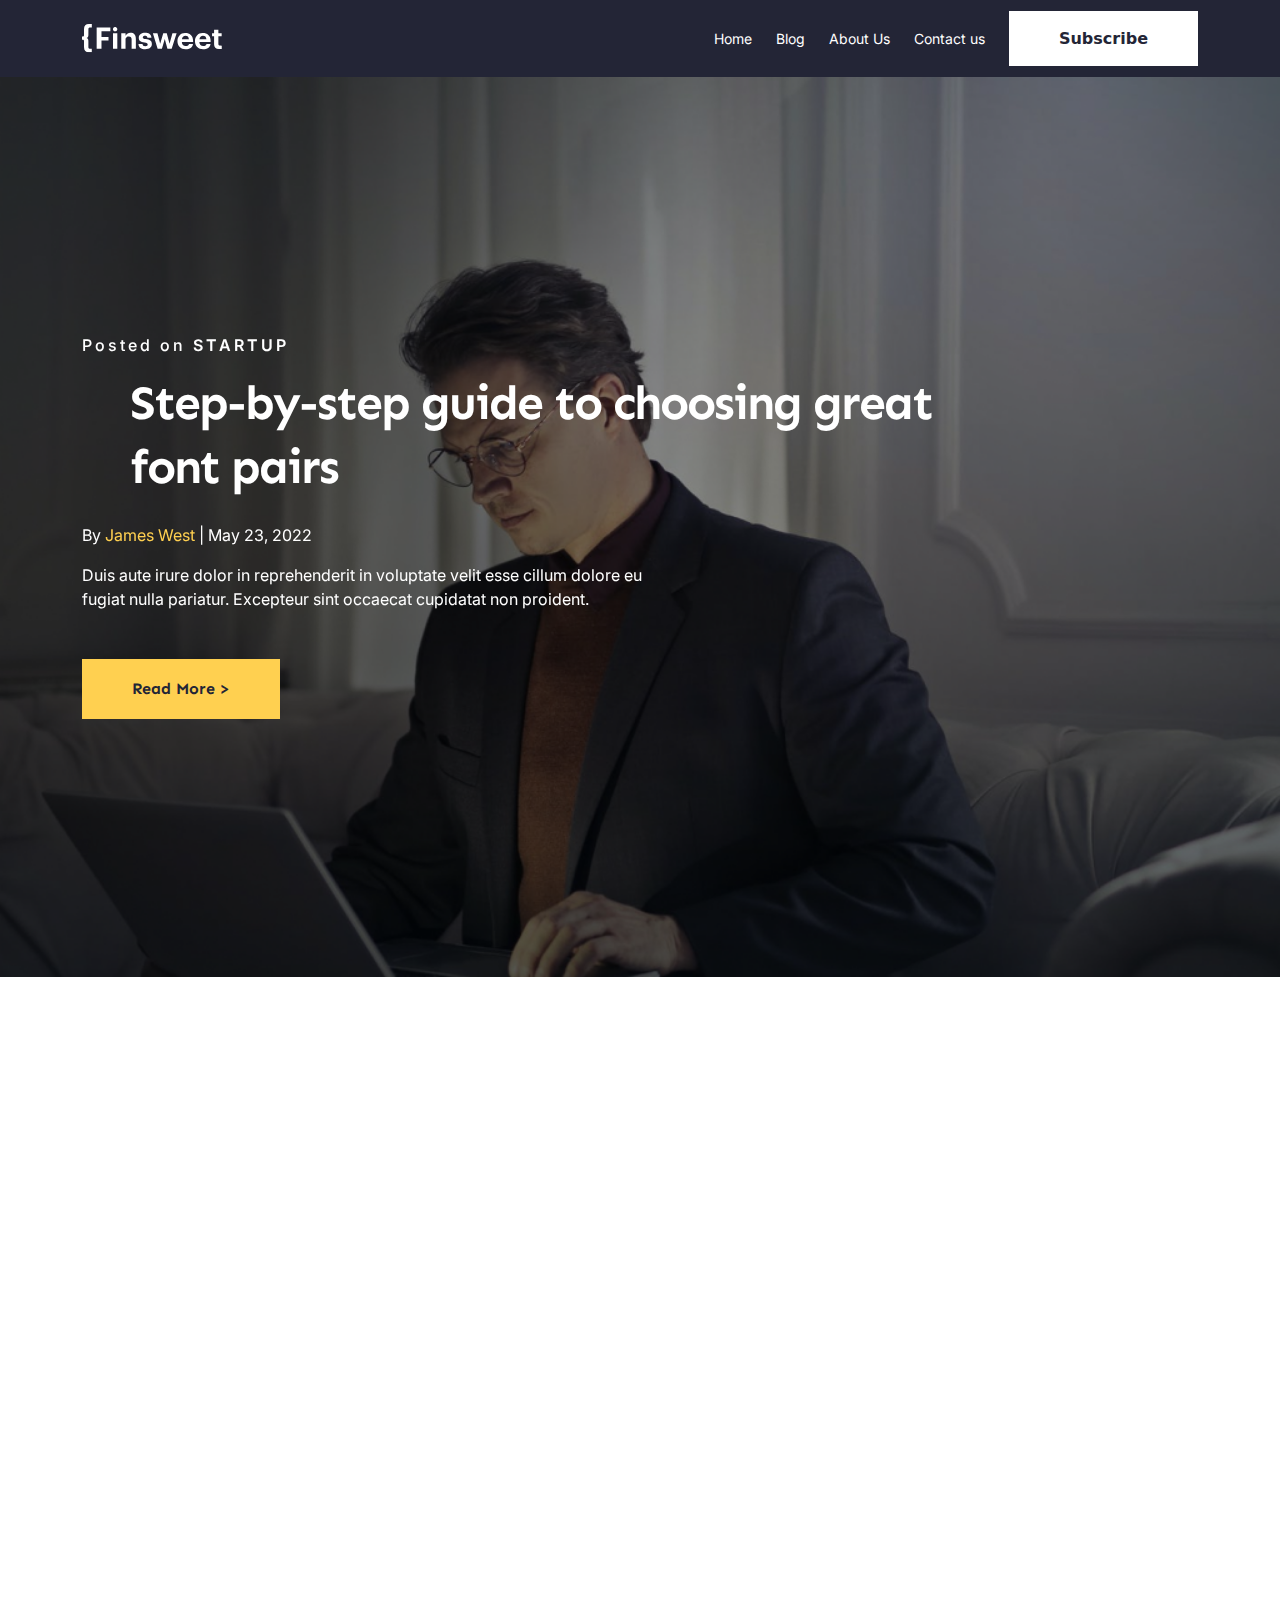
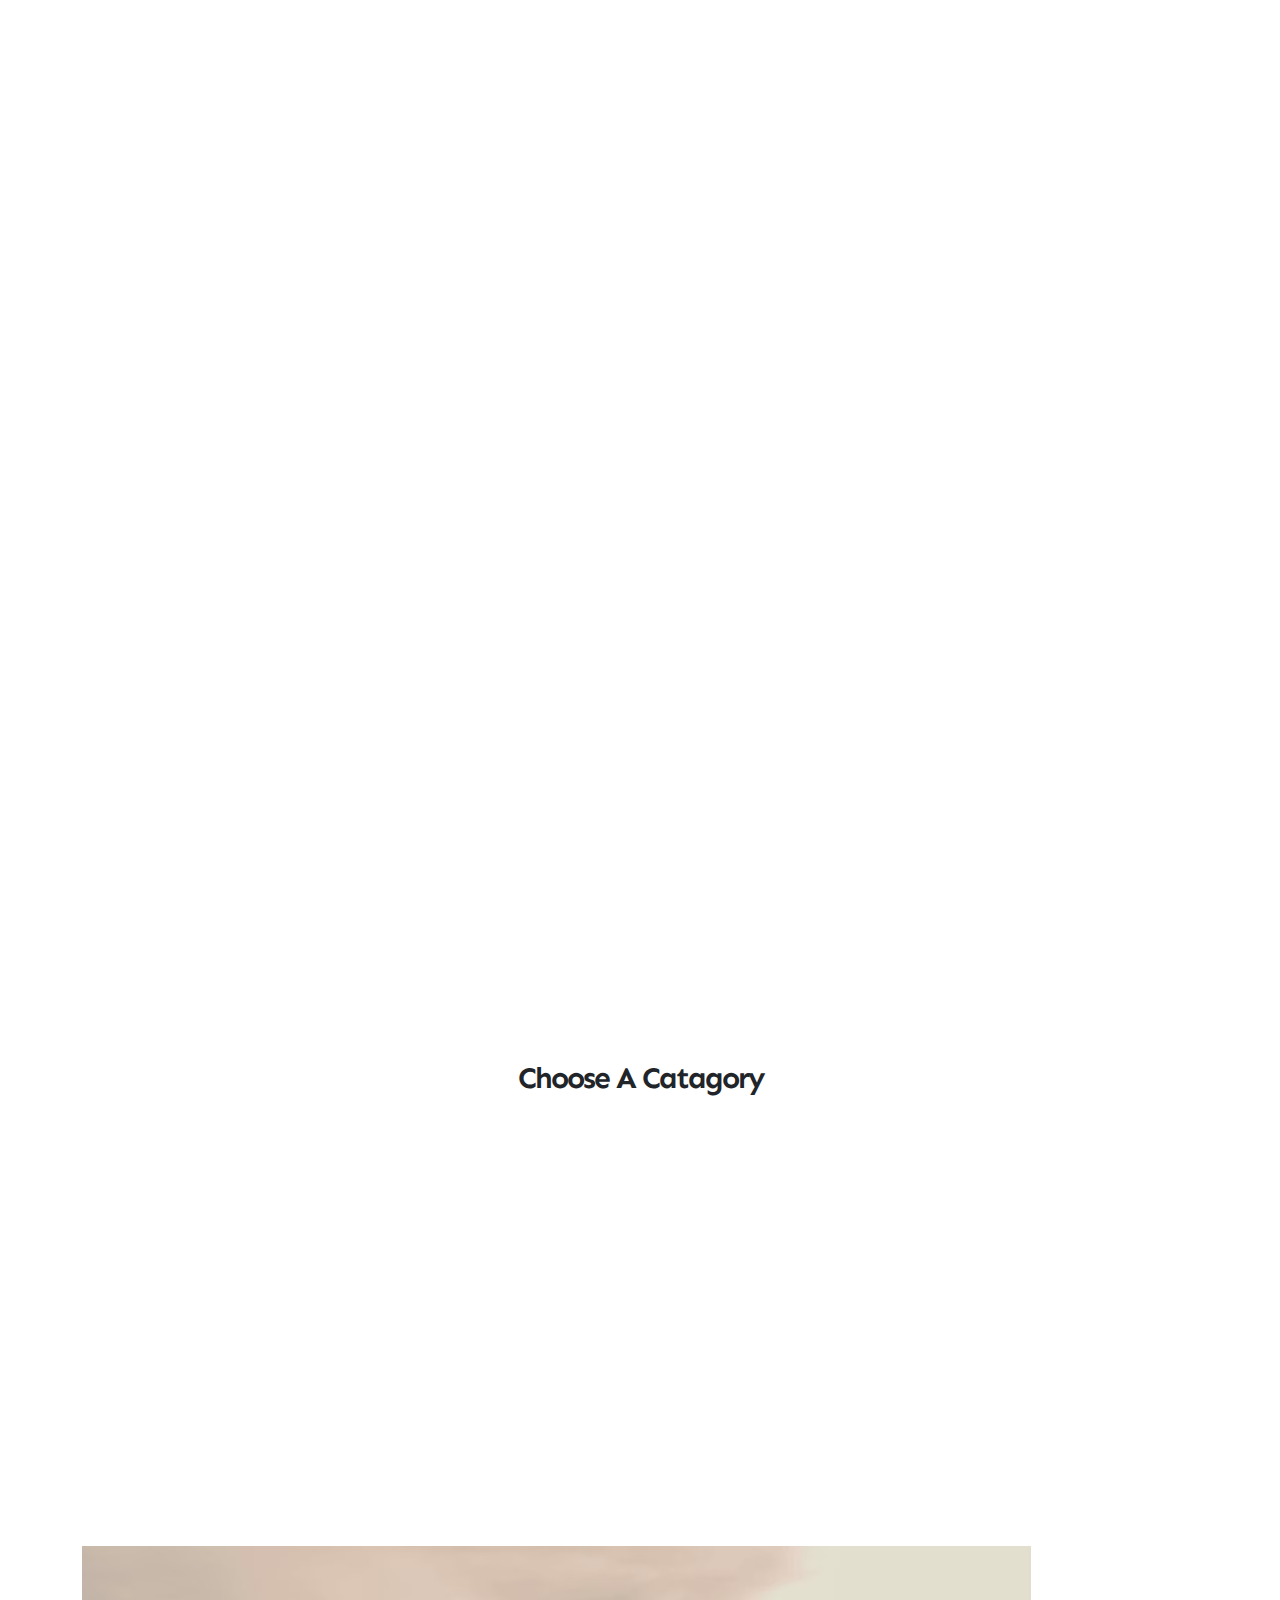
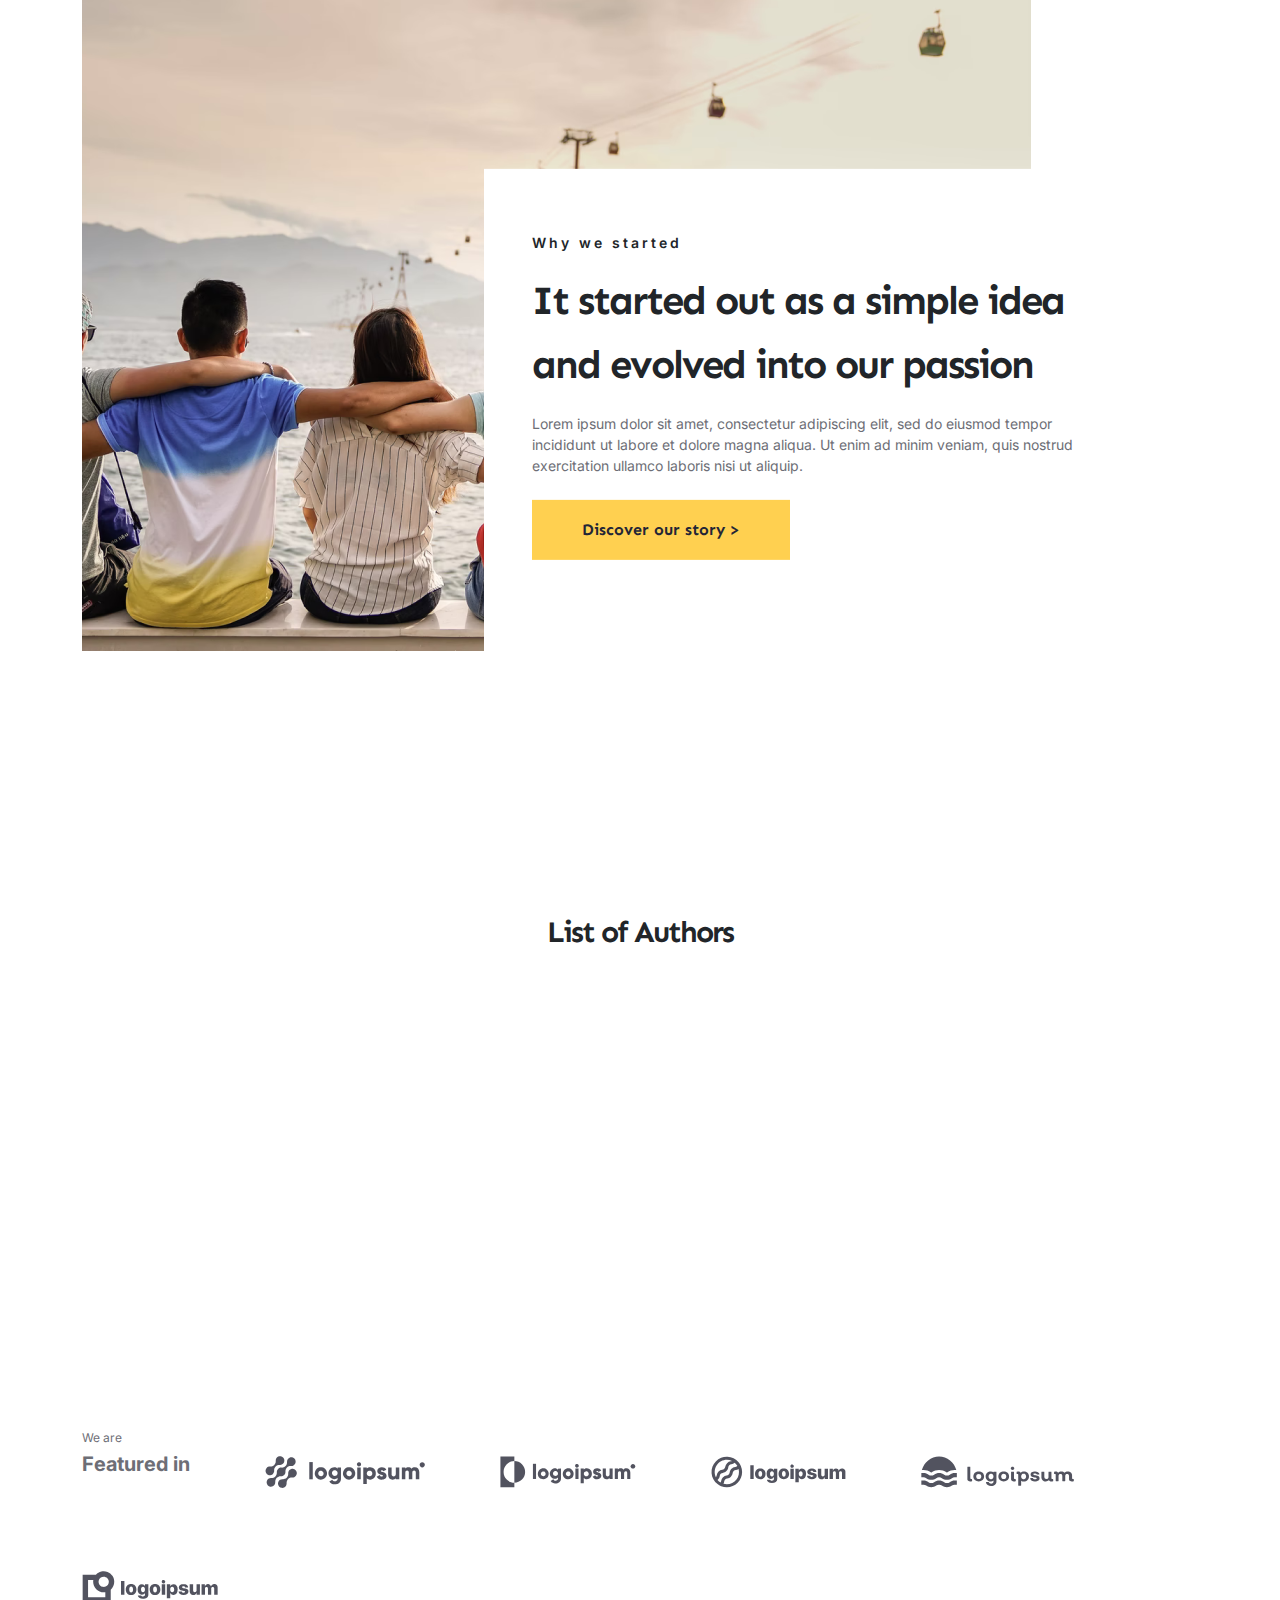
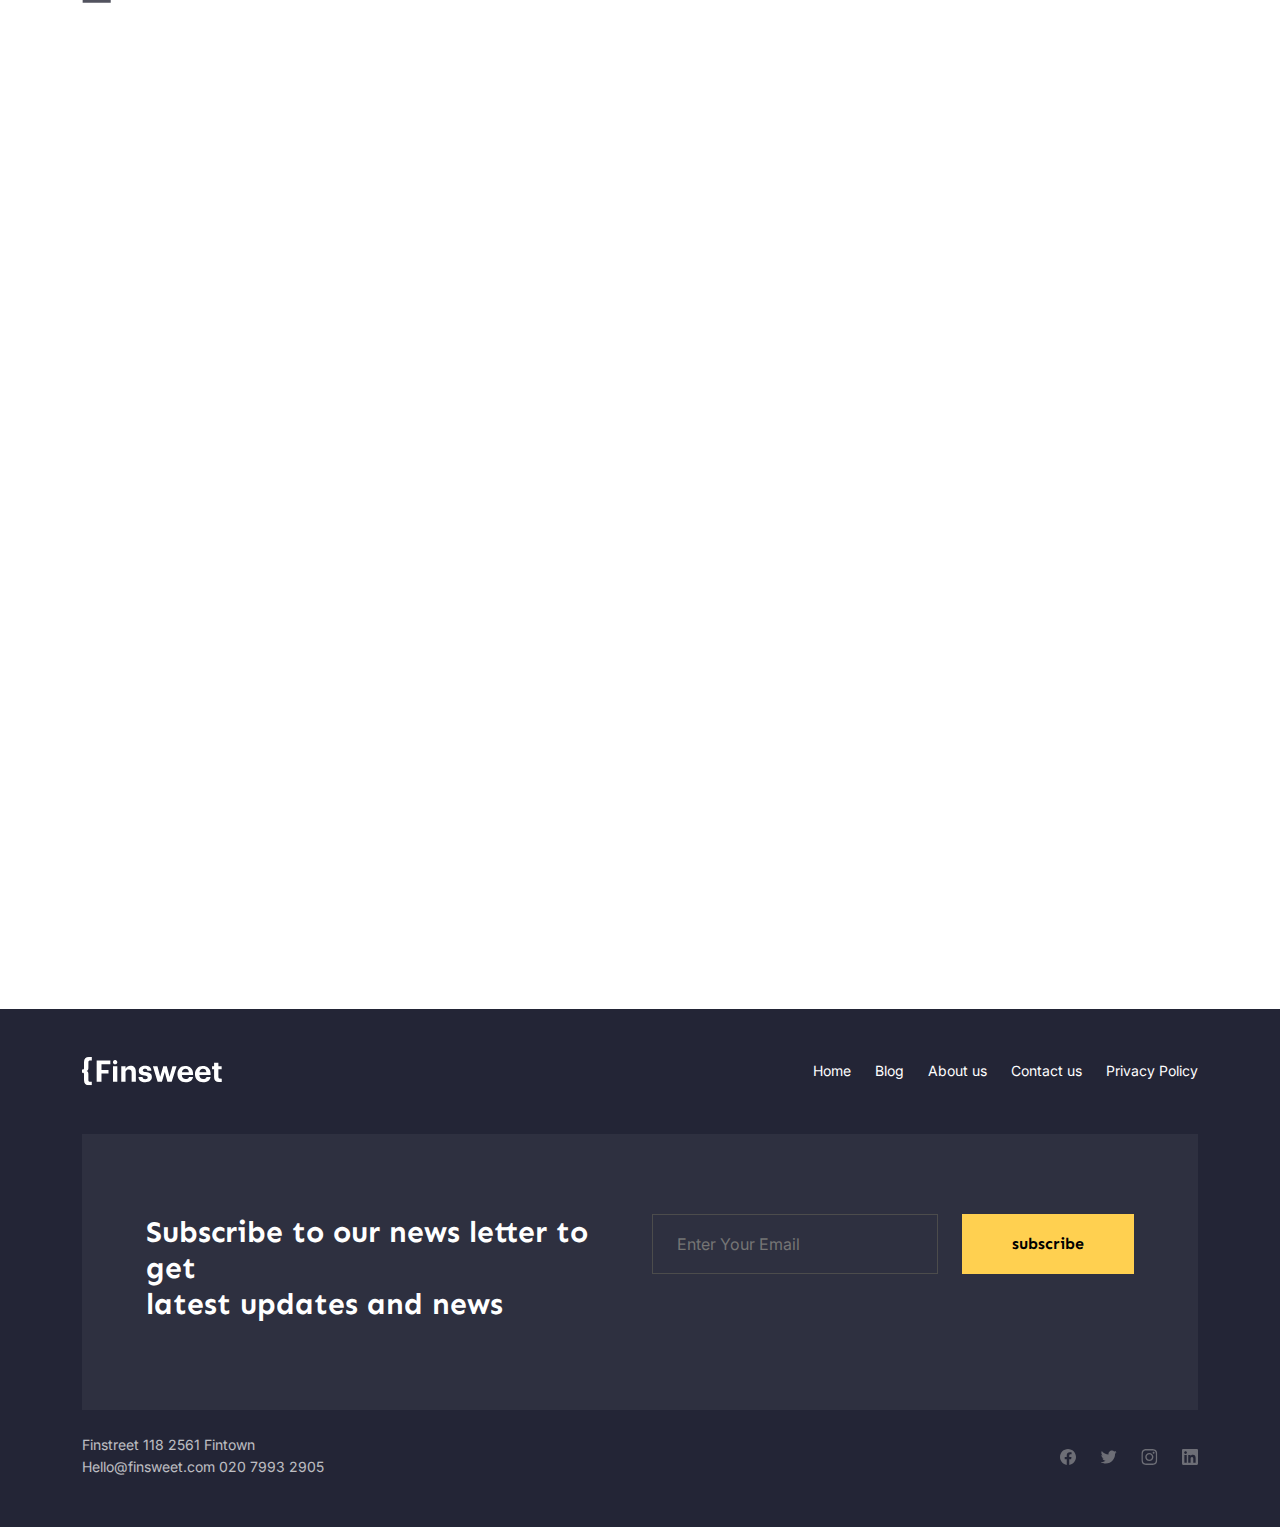
<file: index.html>
<!doctype html>
<html lang="en">

<head>
    <meta charset="utf-8">
    <meta name="viewport" content="width=device-width, initial-scale=1">
    <title>Finsweet</title>
    <!-- -------------------------------------bootstrsp-link------------------------ -->
    <link href="https://cdn.jsdelivr.net/npm/bootstrap@5.3.3/dist/css/bootstrap.min.css" rel="stylesheet"
        integrity="sha384-QWTKZyjpPEjISv5WaRU9OFeRpok6YctnYmDr5pNlyT2bRjXh0JMhjY6hW+ALEwIH" crossorigin="anonymous">
    <!-- -------------------------------style-sheet------------------------- -->
    <link rel="stylesheet" href="./assets/css/style.css">
    <link rel="shortcut icon" href="./assets/images/png/menimg.png" type="image/x-icon">
    <!------------------------------------ aso----------------- -->
    <link href="https://unpkg.com/aos@2.3.1/dist/aos.css" rel="stylesheet">
</head>

<body class="">
    <!-- ======================================nav-bar========================= -->
    <nav class="pos-fix bg-blue py-4 overflow-hidden">
        <div class="container">
            <div class="d-flex align-items-center justify-content-between">
                <img src="./assets/images/svg/logo.svg" alt="logo">
                <label for="menubar" class="z-index">
                    <span></span>
                    <span></span>
                    <span></span>
                </label>
                <input type="checkbox" id="menubar" hidden>
                <ul class="d-flex align-items-center gap-4 mobile-view">
                    <li class=""><a href="./index.html"
                            class="fs-xs text-white ff-inter lh_28 fw-normal footer-line  position-relative">Home</a>
                    </li>
                    <li class=""><a href="./index2.html"
                            class="fs-xs text-white ff-inter lh_28 fw-normal footer-line  position-relative">Blog</a>
                    </li>
                    <li class=""><a href="./index3.html"
                            class="fs-xs text-white ff-inter lh_28 fw-normal footer-line  position-relative">About
                            Us</a>
                    </li>
                    <li class=""><a href="./index4.html"
                            class="fs-xs text-white ff-inter lh_28 fw-normal footer-line  position-relative">Contact
                            us</a></li>
                    <li class="wallet"><a href=""
                            class=" lh_24 fs-xxs fw-bold bg-white py-16 px-48 blue sub-btn">Subscribe</a>
                    </li>
                </ul>
            </div>
        </div>
    </nav>
    <div class="bg-img min-vh-lg-100 py-lg-5 d-flex flex-column">
        <div class="d-flex flex-grow-1 align-items-center justify-content-center py-5 py-lg-0">
            <div class="container pt-5 py-lg-0">
                <p class="text-white fw-medium ff-inter text-xxs lh_20 letter_spacing_3 pt_12 text-center text-lg-start"
                    data-aos="zoom-in" data-aos-duration="3000">
                    Posted on <Span class="fw-semibold">STARTUP</Span></p>
                <p class="text-white lh_64 ff-sen fs-xxl fw-bold ms-lg-5 max-width-803 letter-spacing-2 mb-0 text-center text-lg-start"
                    data-aos="zoom-in" data-aos-duration="3000">
                    Step-by-step
                    guide to
                    choosing great font
                    pairs</p>
                <p class="ff-inter text-white fw-normal lh-28 pt-4 mb-0 text-center text-lg-start" data-aos="zoom-in"
                    data-aos-duration="2000">By <sapn class="yellow">
                        James West</sapn> |
                    May
                    23,
                    2022</p>
                <p class="ff-inter text-xs lh-28 text-white max-w-599 fw-normal mb-0 pt-3 text-center text-lg-start"
                    data-aos="zoom-in" data-aos-duration="2000">
                    Duis aute irure dolor in
                    reprehenderit in
                    voluptate velit esse
                    cillum dolore eu fugiat nulla pariatur.
                    Excepteur sint
                    occaecat cupidatat non proident.</p>
                <div class="d-flex justify-content-center justify-content-lg-start" data-aos="zoom-in"
                    data-aos-duration="2000">
                    <button
                        class="common-btn blue fs-xxs lh-24 fw-bold bg-yellow ff-sen py-16 px-48 mt-4 mt-lg-48 common-btn">Read
                        More
                        ></button>
                </div>
            </div>
        </div>
    </div>
    <main class="overflow-hidden">
        <!--======================================= section1 ===================-->
        <div class="container py_lg_128 py-5
    ">
            <div class="row">
                <div class="col-lg-7 flex-column d-flex align-items-center align-items-lg-start" data-aos="zoom-in-up"
                    data-aos-duration="2000">
                    <p class="ff-sen fw-bold fs-lg lh-48 letter-spacing-2 blue text-center text-lg-start">Featured Post
                    </p>
                    <div class="border border-1 p-32">
                        <img src="./assets/images/png/worldimg.png" alt="worldimg" class="w-100">
                        <p class="ff-inter fs-s lh_20 clr-gry pt-4 mb-0 text-center text-lg-start">By <span
                                class="clr-purple">John Doe</span> l May
                            23, 2022
                        </p>
                        <p class="ff-sen fw-bold fs-md lh_40 letter-spacing-1 pt-2 mb-0 text-center text-lg-start">Lorem
                            ipsum dolor sit amet,
                            consectetur adipiscing elit, sed do eiusmod tempor.</p>
                        <p class="ff-inter fw-normal fs-xs lh_28  max-w-551 pt-2 mb-0 text-center text-lg-start">Duis
                            aute
                            irure dolor in
                            reprehenderit in
                            voluptate velit esse cillum dolore eu fugiat nulla
                            pariatur. Excepteur sint
                            occaecat cupidatat non proident.</p>
                        <div class="d-flex justify-content-center justify-content-lg-start">
                            <button
                                class="blue fs-xxs lh-24 fw-bold bg-yellow ff-sen py-16 px-48  mt-4 common-btn2">Read
                                More
                                ></button>
                        </div>
                    </div>
                </div>
                <div class="col-lg-5 flex-column d-flex align-items-center align-items-lg-start" data-aos="zoom-in-up"
                    data-aos-duration="2000">
                    <p class="ff-sen fw-bold fs-lg lh-48 letter-spacing-2 blue text-center text-lg-start">All Posts</p>
                    <div class="post-card ps-4 pt-4">
                        <p class="ff-inter fs-s lh_20 clr-gry mb-0 text-center text-lg-start">By <span
                                class="clr-purple">John Doe</span> l
                            May
                            23, 2022
                        </p>
                        <p class="fw-bold fs-sm lh_32 ff-sen max-w-369 pt-2  text-center text-lg-start">8 Figma design
                            systems that you can download
                            for free today.</p>
                    </div>
                    <div class="post-card ps-4 pt-4 ">
                        <p class="ff-inter fs-s lh_20 clr-gry mb-0  text-center text-lg-start">By <span
                                class="clr-purple">John Doe</span> l May
                            23, 2022
                        </p>
                        <p class="fw-bold fs-sm lh_32 ff-sen max-w-369 pt-2  text-center text-lg-start">8 Figma design
                            systems that you can download
                            for free today.</p>
                    </div>
                    <div class="post-card ps-4 pt-4 ">
                        <p class="ff-inter fs-s lh_20 clr-gry mb-0  text-center text-lg-start">By <span
                                class="clr-purple">John Doe</span> l May
                            23, 2022
                        </p>
                        <p class="fw-bold fs-sm lh_32 ff-sen max-w-369 pt-2  text-center text-lg-start">8 Figma design
                            systems that you can download
                            for free today.</p>
                    </div>
                    <div class="post-card ps-4 pt-4 ">
                        <p class="ff-inter fs-s lh_20 clr-gry mb-0  text-center text-lg-start">By <span
                                class="clr-purple">John Doe</span> l May
                            23, 2022
                        </p>
                        <p class="fw-bold fs-sm lh_32 ff-sen max-w-369 pt-2  text-center text-lg-start">8 Figma design
                            systems that you can download
                            for free today.</p>
                    </div>
                </div>
            </div>
        </div>
        <!--======================================= section2 ===================-->
        <section>
            <div class="container" data-aos="zoom-in" data-aos-duration="2000">
                <div class="d-flex justify-content-end max-w-1280">
                    <div class="double-yellow-line line-position d-none d-lg-block"><span
                            class="double-purple-line  d-none d-lg-block"></span></div>
                </div>
                <div class="light-purple max-w-1280 py-96 px-80">
                    <div class="row">
                        <div class="col-lg-6">
                            <div>
                                <p
                                    class="ff-inter fw-semibold fs-xs lh_20 letter_spacing_3 text-center text-lg-start mb-0">
                                    ABOUT
                                    US </p>
                                <p
                                    class="fw-sen fw-bold fs-lg lh_48 letter-spacing-2 blue text-center text-lg-start mb-0">
                                    We are
                                    a community of
                                    <span class="d-lg-block">content writers who share their </span> learnings
                                </p>
                                <p class="ff-inter fw-normal fs-xs lh_28 dark-gry max-w-515 text-center text-lg-start">
                                    Lorem
                                    ipsum dolor sit amet,
                                    consectetur adipiscing elit, sed do eiusmod tempor incididunt ut
                                    labore et dolore magna
                                    aliqua.</p>
                                <li class="fw-bold fs-xxs lh_32 fd-sen clr-purple text-center text-lg-start">Read More >
                                </li>
                            </div>
                        </div>
                        <div class="col-lg-6">
                            <div>
                                <p
                                    class="ff-inter fw-semibold fs-xs lh_20 letter_spacing_3 text-center text-lg-start mb-0 mt-4 mt-lg-0">
                                    OUR MISION</p>
                                <p
                                    class="fw-sen fw-bold fs-lg lh_48 letter-spacing-2 blue max-w-481 text-center text-lg-start mb-0">
                                    Creating valuable
                                    content
                                    for creatives all around the world</p>
                                <p
                                    class="ff-inter fw-normal fs-xs lh_28 dark-gry max-w-515 text-center text-lg-start mb-0">
                                    Lorem ipsum dolor sit amet,
                                    consectetur adipiscing elit, sed do eiusmod tempor incididunt ut labore et dolore
                                    magna
                                    aliqua. Ut enim ad minim veniam, quis nostrud exercitation ullamco laboris nisi ut
                                    aliquip
                                    ex ea commodo consequat.</p>
                            </div>
                        </div>
                    </div>
                </div>
            </div>
            </div>
        </section>
        <!--======================================= section3 ===================-->
        <section class="pt_lg_128 pt-4">
            <div class="container">
                <p class="text-center lh_48 letter-spacing-2 fs-lg ff-sen fw-bold pb-lg-48 mb-0">Choose A Catagory</p>
                <div class="row justify-content-center">
                    <div class="col-lg-3 col-md-4 col-sm-6 col-12 d-flex justify-content-center pt-4 pt-lg-0"
                        data-aos="fade-up" data-aos-duration="2000">
                        <div class="border max-w-296 py-32 px-32 catagory-box">
                            <img src="./assets/images/svg/icon1.svg" alt="icon1">
                            <p class="ff-sen fw-bold fs-md lh_40 mb-0 pt-3 pt-2">Business</p>
                            <p class="dark-gry fs-xs lh_28 ff-inter">Lorem ipsum dolor sit amet, consectetuer adipiscing
                                elit.</p>
                        </div>
                    </div>
                    <div class="col-lg-3 col-md-4 col-sm-6 col-12 d-flex justify-content-center pt-4 pt-lg-0"
                        data-aos="fade-down" data-aos-duration="2000">
                        <div class="border max-w-296 py-32 px-32 catagory-box">
                            <img src="./assets/images/svg/icon2.svg" alt="icon1">
                            <p class="ff-sen fw-bold fs-md lh_40 mb-0 pt-3 pt-2">Startup</p>
                            <p class="dark-gry fs-xs lh_28 ff-inter">Lorem ipsum dolor sit amet, consectetuer adipiscing
                                elit.</p>
                        </div>
                    </div>
                    <div class="col-lg-3 col-md-4 col-sm-6 col-12 d-flex justify-content-center pt-4 pt-lg-0"
                        data-aos="fade-up" data-aos-duration="2000">
                        <div class="border max-w-296 py-32 px-32 catagory-box">
                            <img src="./assets/images/svg/icon3.svg" alt="icon1">
                            <p class="ff-sen fw-bold fs-md lh_40 mb-0 pt-3 pt-2">Economy</p>
                            <p class="dark-gry fs-xs lh_28 ff-inter">Lorem ipsum dolor sit amet, consectetuer adipiscing
                                elit.</p>
                        </div>
                    </div>
                    <div class="col-lg-3 col-md-4 col-sm-6 col-12 d-flex justify-content-center pt-4 pt-lg-0"
                        data-aos="fade-down" data-aos-duration="2000">
                        <div class="border max-w-296 py-32 px-32 catagory-box">
                            <img src="./assets/images/svg/icon4.svg" alt="icon1">
                            <p class="ff-sen fw-bold fs-md lh_40 mb-0 pt-3 pt-2">Technology</p>
                            <p class="dark-gry fs-xs lh_28 ff-inter">Lorem ipsum dolor sit amet, consectetuer adipiscing
                                elit.</p>
                        </div>
                    </div>
                </div>
            </div>
        </section>
        <!--======================================= section4 ===================-->
        <section class="pt_lg_128 pt-5 mt-4">
            <div class="container">
                <img src="./assets/images/png/postimg.png" alt="postimg" class="max-w-949 w_100 z-n1">
                <div class="d-flex justify-content-lg-end translate-y me-lg-5">
                    <div class="white_card z-1 px-lg-5 px-sm-5 pt-lg-5 pt-3 pb-lg-5 me-lg-4 mx-auto">
                        <p
                            class="ff-inter fw-semibold fs-xs lh_20 letter_spacing_3 mb-0  pt-lg-3 text-center text-lg-start">
                            Why
                            we started</p>
                        <p
                            class="ff-sen fw-bold fs-xl letter-spacing-2 lh_64 max-w-546 mb-0  pt-lg-3  text-center text-lg-start">
                            It started out as a simple
                            idea and
                            evolved into our passion
                        </p>
                        <p
                            class="ff-inter fw-normal dark-gry fs-xs lh-28 max-w-546 mb-0 pt-lg-3 text-center text-lg-start">
                            Lorem ipsum dolor sit amet,
                            consectetur
                            adipiscing elit, sed do eiusmod tempor incididunt ut labore
                            et dolore magna
                            aliqua. Ut enim ad minim veniam, quis nostrud exercitation ullamco laboris nisi ut aliquip.
                        </p>
                        <div class="d-flex justify-content-center justify-content-lg-start">
                            <button
                                class="blue fs-xxs lh-24 fw-bold bg-yellow ff-sen mt-4 py-16 px-48 mb-lg-5 text-nowrap common-btn2">Discover
                                our
                                story
                                ></button>
                        </div>
                    </div>

                </div>
            </div>
        </section>
        <!--======================================= section5 ===================-->
        <section class="pt_lg_128 mt-lg-35">
            <div class="container">
                <p class="text-center lh_48 letter-spacing-2 fs-lg ff-sen fw-bold pb-lg-48 mb-0">List of Authors</p>
                <div class="row justify-content-center ">
                    <div class="col-lg-3 col-md-4 col-sm-6 col-12 pt-4 pt-lg-0" data-aos="fade-up"
                        data-aos-duration="2000">
                        <div class="gry-box py-lg-40 py-4">
                            <div class="d-flex align-items-center justify-content-center">
                                <img src="./assets/images/png/menimg.png" alt="menimg">
                            </div>
                            <p class="ff-sen fw-bold fs-md text-center lh_40 pt-3 mb-0 text-nowrap">Floyd Miles</p>
                            <p class="text-center">Content Writer @Company</p>
                            <div class="d-flex justify-content-center gap-3 ]">
                                <a href="https://www.facebook.com/login/" target="_blank"><svg width="16" height="16"
                                        viewBox="0 0 16 16" fill="none" xmlns="http://www.w3.org/2000/svg">
                                        <path
                                            d="M16 8C16 3.58172 12.4183 0 8 0C3.58172 0 0 3.58172 0 8C0 11.993 2.92547 15.3027 6.75 15.9028V10.3125H4.71875V8H6.75V6.2375C6.75 4.2325 7.94438 3.125 9.77172 3.125C10.6467 3.125 11.5625 3.28125 11.5625 3.28125V5.25H10.5538C9.56 5.25 9.25 5.86672 9.25 6.5V8H11.4688L11.1141 10.3125H9.25V15.9028C13.0745 15.3027 16 11.993 16 8Z"
                                            fill="#232536" />
                                    </svg>
                                </a>
                                <a href="https://twitter.com/i/flow/login" target="_blank"><svg width="16" height="17"
                                        viewBox="0 0 16 17" fill="none" xmlns="http://www.w3.org/2000/svg">
                                        <path
                                            d="M5.03344 15.4068C11.0697 15.4068 14.3722 10.0919 14.3722 5.48434C14.3722 5.33492 14.3691 5.18219 14.3628 5.03277C15.0052 4.53914 15.5597 3.9277 16 3.22719C15.4017 3.51003 14.7664 3.69475 14.1159 3.77504C14.8009 3.33883 15.3137 2.65356 15.5594 1.84627C14.915 2.252 14.2104 2.5382 13.4756 2.69262C12.9806 2.13371 12.326 1.76364 11.6131 1.63964C10.9003 1.51563 10.1688 1.6446 9.53183 2.00659C8.89486 2.36858 8.38787 2.94344 8.08923 3.64228C7.7906 4.34113 7.71695 5.12504 7.87969 5.87281C6.575 5.80325 5.29862 5.44314 4.13332 4.81584C2.96802 4.18853 1.9398 3.30804 1.11531 2.23143C0.696266 2.99907 0.568038 3.90743 0.756687 4.77192C0.945337 5.6364 1.43671 6.39213 2.13094 6.88551C1.60975 6.86793 1.09998 6.71883 0.64375 6.45055V6.49371C0.643283 7.29929 0.905399 8.08018 1.38554 8.70365C1.86568 9.32711 2.53422 9.75467 3.2775 9.91363C2.7947 10.054 2.28799 10.0744 1.79656 9.9734C2.0063 10.6662 2.41438 11.2721 2.96385 11.7067C3.51331 12.1412 4.17675 12.3826 4.86156 12.3972C3.69895 13.3676 2.26278 13.8939 0.784375 13.8914C0.522191 13.8909 0.260266 13.8739 0 13.8402C1.5019 14.864 3.24902 15.4077 5.03344 15.4068Z"
                                            fill="#232536" />
                                    </svg>
                                </a>
                                <a href="https://www.instagram.com/accounts/login/" target="_blank"><svg width="16"
                                        height="16" viewBox="0 0 16 16" fill="none" xmlns="http://www.w3.org/2000/svg">
                                        <g clip-path="url(#clip0_413_265)">
                                            <path
                                                d="M8 1.44062C10.1375 1.44062 10.3906 1.45 11.2313 1.4875C12.0125 1.52187 12.4344 1.65313 12.7156 1.7625C13.0875 1.90625 13.3563 2.08125 13.6344 2.35937C13.9156 2.64062 14.0875 2.90625 14.2313 3.27813C14.3406 3.55937 14.4719 3.98437 14.5063 4.7625C14.5438 5.60625 14.5531 5.85938 14.5531 7.99375C14.5531 10.1312 14.5438 10.3844 14.5063 11.225C14.4719 12.0063 14.3406 12.4281 14.2313 12.7094C14.0875 13.0813 13.9125 13.35 13.6344 13.6281C13.3531 13.9094 13.0875 14.0813 12.7156 14.225C12.4344 14.3344 12.0094 14.4656 11.2313 14.5C10.3875 14.5375 10.1344 14.5469 8 14.5469C5.8625 14.5469 5.60938 14.5375 4.76875 14.5C3.9875 14.4656 3.56563 14.3344 3.28438 14.225C2.9125 14.0813 2.64375 13.9062 2.36563 13.6281C2.08438 13.3469 1.9125 13.0813 1.76875 12.7094C1.65938 12.4281 1.52813 12.0031 1.49375 11.225C1.45625 10.3813 1.44688 10.1281 1.44688 7.99375C1.44688 5.85625 1.45625 5.60312 1.49375 4.7625C1.52813 3.98125 1.65938 3.55937 1.76875 3.27813C1.9125 2.90625 2.0875 2.6375 2.36563 2.35937C2.64688 2.07812 2.9125 1.90625 3.28438 1.7625C3.56563 1.65313 3.99063 1.52187 4.76875 1.4875C5.60938 1.45 5.8625 1.44062 8 1.44062ZM8 0C5.82813 0 5.55625 0.009375 4.70313 0.046875C3.85313 0.084375 3.26875 0.221875 2.7625 0.41875C2.23438 0.625 1.7875 0.896875 1.34375 1.34375C0.896875 1.7875 0.625 2.23438 0.41875 2.75938C0.221875 3.26875 0.084375 3.85 0.046875 4.7C0.009375 5.55625 0 5.82812 0 8C0 10.1719 0.009375 10.4437 0.046875 11.2969C0.084375 12.1469 0.221875 12.7312 0.41875 13.2375C0.625 13.7656 0.896875 14.2125 1.34375 14.6562C1.7875 15.1 2.23438 15.375 2.75938 15.5781C3.26875 15.775 3.85 15.9125 4.7 15.95C5.55313 15.9875 5.825 15.9969 7.99688 15.9969C10.1688 15.9969 10.4406 15.9875 11.2938 15.95C12.1438 15.9125 12.7281 15.775 13.2344 15.5781C13.7594 15.375 14.2063 15.1 14.65 14.6562C15.0938 14.2125 15.3688 13.7656 15.5719 13.2406C15.7688 12.7312 15.9063 12.15 15.9438 11.3C15.9813 10.4469 15.9906 10.175 15.9906 8.00313C15.9906 5.83125 15.9813 5.55937 15.9438 4.70625C15.9063 3.85625 15.7688 3.27187 15.5719 2.76562C15.375 2.23437 15.1031 1.7875 14.6563 1.34375C14.2125 0.9 13.7656 0.625 13.2406 0.421875C12.7313 0.225 12.15 0.0875 11.3 0.05C10.4438 0.009375 10.1719 0 8 0Z"
                                                fill="#232536" />
                                            <path
                                                d="M8 3.89062C5.73125 3.89062 3.89062 5.73125 3.89062 8C3.89062 10.2688 5.73125 12.1094 8 12.1094C10.2687 12.1094 12.1094 10.2688 12.1094 8C12.1094 5.73125 10.2687 3.89062 8 3.89062ZM8 10.6656C6.52812 10.6656 5.33437 9.47188 5.33437 8C5.33437 6.52813 6.52812 5.33437 8 5.33437C9.47187 5.33437 10.6656 6.52813 10.6656 8C10.6656 9.47188 9.47187 10.6656 8 10.6656Z"
                                                fill="#232536" />
                                            <path
                                                d="M13.2313 3.72842C13.2313 4.25967 12.8 4.68779 12.2719 4.68779C11.7406 4.68779 11.3125 4.25654 11.3125 3.72842C11.3125 3.19717 11.7438 2.76904 12.2719 2.76904C12.8 2.76904 13.2313 3.20029 13.2313 3.72842Z"
                                                fill="#232536" />
                                        </g>
                                        <defs>
                                            <clipPath id="clip0_413_265">
                                                <rect width="16" height="16" fill="white" />
                                            </clipPath>
                                        </defs>
                                    </svg>
                                </a>
                                <a href="https://www.linkedin.com/feed/" target="_blank"><svg width="16" height="16"
                                        viewBox="0 0 16 16" fill="none" xmlns="http://www.w3.org/2000/svg">
                                        <g clip-path="url(#clip0_413_270)">
                                            <path
                                                d="M14.8156 0H1.18125C0.528125 0 0 0.515625 0 1.15313V14.8438C0 15.4813 0.528125 16 1.18125 16H14.8156C15.4688 16 16 15.4813 16 14.8469V1.15313C16 0.515625 15.4688 0 14.8156 0ZM4.74687 13.6344H2.37188V5.99687H4.74687V13.6344ZM3.55938 4.95625C2.79688 4.95625 2.18125 4.34062 2.18125 3.58125C2.18125 2.82188 2.79688 2.20625 3.55938 2.20625C4.31875 2.20625 4.93437 2.82188 4.93437 3.58125C4.93437 4.3375 4.31875 4.95625 3.55938 4.95625ZM13.6344 13.6344H11.2625V9.92188C11.2625 9.0375 11.2469 7.89687 10.0281 7.89687C8.79375 7.89687 8.60625 8.8625 8.60625 9.85938V13.6344H6.2375V5.99687H8.5125V7.04063H8.54375C8.85938 6.44063 9.63438 5.80625 10.7875 5.80625C13.1906 5.80625 13.6344 7.3875 13.6344 9.44375V13.6344Z"
                                                fill="#232536" />
                                        </g>
                                        <defs>
                                            <clipPath id="clip0_413_270">
                                                <rect width="16" height="16" fill="white" />
                                            </clipPath>
                                        </defs>
                                    </svg>
                                </a>
                            </div>
                        </div>
                    </div>
                    <div class="col-lg-3 col-md-4 col-sm-6 col-12 pt-4 pt-lg-0" data-aos="fade-down"
                        data-aos-duration="2000">
                        <div class="gry-box py-lg-40 py-4">
                            <div class="d-flex align-items-center justify-content-center">
                                <img src="./assets/images/png/girl.png" alt="girl">
                            </div>
                            <p class="ff-sen fw-bold fs-md text-center lh_40 pt-3 mb-0  text-nowrap">Dianne Russell</p>
                            <p class="text-center">Content Writer @Company</p>
                            <div class="d-flex justify-content-center gap-3 ]">
                                <a href="https://www.facebook.com/login/" target="_blank"><svg width="16" height="16"
                                        viewBox="0 0 16 16" fill="none" xmlns="http://www.w3.org/2000/svg">
                                        <path
                                            d="M16 8C16 3.58172 12.4183 0 8 0C3.58172 0 0 3.58172 0 8C0 11.993 2.92547 15.3027 6.75 15.9028V10.3125H4.71875V8H6.75V6.2375C6.75 4.2325 7.94438 3.125 9.77172 3.125C10.6467 3.125 11.5625 3.28125 11.5625 3.28125V5.25H10.5538C9.56 5.25 9.25 5.86672 9.25 6.5V8H11.4688L11.1141 10.3125H9.25V15.9028C13.0745 15.3027 16 11.993 16 8Z"
                                            fill="#232536" />
                                    </svg>
                                </a>
                                <a href="https://twitter.com/i/flow/login" target="_blank"><svg width="16" height="17"
                                        viewBox="0 0 16 17" fill="none" xmlns="http://www.w3.org/2000/svg">
                                        <path
                                            d="M5.03344 15.4068C11.0697 15.4068 14.3722 10.0919 14.3722 5.48434C14.3722 5.33492 14.3691 5.18219 14.3628 5.03277C15.0052 4.53914 15.5597 3.9277 16 3.22719C15.4017 3.51003 14.7664 3.69475 14.1159 3.77504C14.8009 3.33883 15.3137 2.65356 15.5594 1.84627C14.915 2.252 14.2104 2.5382 13.4756 2.69262C12.9806 2.13371 12.326 1.76364 11.6131 1.63964C10.9003 1.51563 10.1688 1.6446 9.53183 2.00659C8.89486 2.36858 8.38787 2.94344 8.08923 3.64228C7.7906 4.34113 7.71695 5.12504 7.87969 5.87281C6.575 5.80325 5.29862 5.44314 4.13332 4.81584C2.96802 4.18853 1.9398 3.30804 1.11531 2.23143C0.696266 2.99907 0.568038 3.90743 0.756687 4.77192C0.945337 5.6364 1.43671 6.39213 2.13094 6.88551C1.60975 6.86793 1.09998 6.71883 0.64375 6.45055V6.49371C0.643283 7.29929 0.905399 8.08018 1.38554 8.70365C1.86568 9.32711 2.53422 9.75467 3.2775 9.91363C2.7947 10.054 2.28799 10.0744 1.79656 9.9734C2.0063 10.6662 2.41438 11.2721 2.96385 11.7067C3.51331 12.1412 4.17675 12.3826 4.86156 12.3972C3.69895 13.3676 2.26278 13.8939 0.784375 13.8914C0.522191 13.8909 0.260266 13.8739 0 13.8402C1.5019 14.864 3.24902 15.4077 5.03344 15.4068Z"
                                            fill="#232536" />
                                    </svg>
                                </a>
                                <a href="https://www.instagram.com/accounts/login/" target="_blank"><svg width="16"
                                        height="16" viewBox="0 0 16 16" fill="none" xmlns="http://www.w3.org/2000/svg">
                                        <g clip-path="url(#clip0_413_265)">
                                            <path
                                                d="M8 1.44062C10.1375 1.44062 10.3906 1.45 11.2313 1.4875C12.0125 1.52187 12.4344 1.65313 12.7156 1.7625C13.0875 1.90625 13.3563 2.08125 13.6344 2.35937C13.9156 2.64062 14.0875 2.90625 14.2313 3.27813C14.3406 3.55937 14.4719 3.98437 14.5063 4.7625C14.5438 5.60625 14.5531 5.85938 14.5531 7.99375C14.5531 10.1312 14.5438 10.3844 14.5063 11.225C14.4719 12.0063 14.3406 12.4281 14.2313 12.7094C14.0875 13.0813 13.9125 13.35 13.6344 13.6281C13.3531 13.9094 13.0875 14.0813 12.7156 14.225C12.4344 14.3344 12.0094 14.4656 11.2313 14.5C10.3875 14.5375 10.1344 14.5469 8 14.5469C5.8625 14.5469 5.60938 14.5375 4.76875 14.5C3.9875 14.4656 3.56563 14.3344 3.28438 14.225C2.9125 14.0813 2.64375 13.9062 2.36563 13.6281C2.08438 13.3469 1.9125 13.0813 1.76875 12.7094C1.65938 12.4281 1.52813 12.0031 1.49375 11.225C1.45625 10.3813 1.44688 10.1281 1.44688 7.99375C1.44688 5.85625 1.45625 5.60312 1.49375 4.7625C1.52813 3.98125 1.65938 3.55937 1.76875 3.27813C1.9125 2.90625 2.0875 2.6375 2.36563 2.35937C2.64688 2.07812 2.9125 1.90625 3.28438 1.7625C3.56563 1.65313 3.99063 1.52187 4.76875 1.4875C5.60938 1.45 5.8625 1.44062 8 1.44062ZM8 0C5.82813 0 5.55625 0.009375 4.70313 0.046875C3.85313 0.084375 3.26875 0.221875 2.7625 0.41875C2.23438 0.625 1.7875 0.896875 1.34375 1.34375C0.896875 1.7875 0.625 2.23438 0.41875 2.75938C0.221875 3.26875 0.084375 3.85 0.046875 4.7C0.009375 5.55625 0 5.82812 0 8C0 10.1719 0.009375 10.4437 0.046875 11.2969C0.084375 12.1469 0.221875 12.7312 0.41875 13.2375C0.625 13.7656 0.896875 14.2125 1.34375 14.6562C1.7875 15.1 2.23438 15.375 2.75938 15.5781C3.26875 15.775 3.85 15.9125 4.7 15.95C5.55313 15.9875 5.825 15.9969 7.99688 15.9969C10.1688 15.9969 10.4406 15.9875 11.2938 15.95C12.1438 15.9125 12.7281 15.775 13.2344 15.5781C13.7594 15.375 14.2063 15.1 14.65 14.6562C15.0938 14.2125 15.3688 13.7656 15.5719 13.2406C15.7688 12.7312 15.9063 12.15 15.9438 11.3C15.9813 10.4469 15.9906 10.175 15.9906 8.00313C15.9906 5.83125 15.9813 5.55937 15.9438 4.70625C15.9063 3.85625 15.7688 3.27187 15.5719 2.76562C15.375 2.23437 15.1031 1.7875 14.6563 1.34375C14.2125 0.9 13.7656 0.625 13.2406 0.421875C12.7313 0.225 12.15 0.0875 11.3 0.05C10.4438 0.009375 10.1719 0 8 0Z"
                                                fill="#232536" />
                                            <path
                                                d="M8 3.89062C5.73125 3.89062 3.89062 5.73125 3.89062 8C3.89062 10.2688 5.73125 12.1094 8 12.1094C10.2687 12.1094 12.1094 10.2688 12.1094 8C12.1094 5.73125 10.2687 3.89062 8 3.89062ZM8 10.6656C6.52812 10.6656 5.33437 9.47188 5.33437 8C5.33437 6.52813 6.52812 5.33437 8 5.33437C9.47187 5.33437 10.6656 6.52813 10.6656 8C10.6656 9.47188 9.47187 10.6656 8 10.6656Z"
                                                fill="#232536" />
                                            <path
                                                d="M13.2313 3.72842C13.2313 4.25967 12.8 4.68779 12.2719 4.68779C11.7406 4.68779 11.3125 4.25654 11.3125 3.72842C11.3125 3.19717 11.7438 2.76904 12.2719 2.76904C12.8 2.76904 13.2313 3.20029 13.2313 3.72842Z"
                                                fill="#232536" />
                                        </g>
                                        <defs>
                                            <clipPath id="clip0_413_265">
                                                <rect width="16" height="16" fill="white" />
                                            </clipPath>
                                        </defs>
                                    </svg>
                                </a>
                                <a href="https://www.linkedin.com/feed/" target="_blank"><svg width="16" height="16"
                                        viewBox="0 0 16 16" fill="none" xmlns="http://www.w3.org/2000/svg">
                                        <g clip-path="url(#clip0_413_270)">
                                            <path
                                                d="M14.8156 0H1.18125C0.528125 0 0 0.515625 0 1.15313V14.8438C0 15.4813 0.528125 16 1.18125 16H14.8156C15.4688 16 16 15.4813 16 14.8469V1.15313C16 0.515625 15.4688 0 14.8156 0ZM4.74687 13.6344H2.37188V5.99687H4.74687V13.6344ZM3.55938 4.95625C2.79688 4.95625 2.18125 4.34062 2.18125 3.58125C2.18125 2.82188 2.79688 2.20625 3.55938 2.20625C4.31875 2.20625 4.93437 2.82188 4.93437 3.58125C4.93437 4.3375 4.31875 4.95625 3.55938 4.95625ZM13.6344 13.6344H11.2625V9.92188C11.2625 9.0375 11.2469 7.89687 10.0281 7.89687C8.79375 7.89687 8.60625 8.8625 8.60625 9.85938V13.6344H6.2375V5.99687H8.5125V7.04063H8.54375C8.85938 6.44063 9.63438 5.80625 10.7875 5.80625C13.1906 5.80625 13.6344 7.3875 13.6344 9.44375V13.6344Z"
                                                fill="#232536" />
                                        </g>
                                        <defs>
                                            <clipPath id="clip0_413_270">
                                                <rect width="16" height="16" fill="white" />
                                            </clipPath>
                                        </defs>
                                    </svg>
                                </a>
                            </div>
                        </div>
                    </div>
                    <div class="col-lg-3 col-md-4 col-sm-6 col-12 pt-4 pt-lg-0" data-aos="fade-up"
                        data-aos-duration="2000">
                        <div class="gry-box py-lg-40 py-4">
                            <div class="d-flex align-items-center justify-content-center">
                                <img src="./assets/images/png/girl2.png" alt="girl2">
                            </div>
                            <p class="ff-sen fw-bold fs-md text-center lh_40 pt-3 mb-0  text-nowrap">Jenny Wilson</p>
                            <p class="text-center">Content Writer @Company</p>
                            <div class="d-flex justify-content-center gap-3 ]">
                                <a href="https://www.facebook.com/login/" target="_blank"><svg width="16" height="16"
                                        viewBox="0 0 16 16" fill="none" xmlns="http://www.w3.org/2000/svg">
                                        <path
                                            d="M16 8C16 3.58172 12.4183 0 8 0C3.58172 0 0 3.58172 0 8C0 11.993 2.92547 15.3027 6.75 15.9028V10.3125H4.71875V8H6.75V6.2375C6.75 4.2325 7.94438 3.125 9.77172 3.125C10.6467 3.125 11.5625 3.28125 11.5625 3.28125V5.25H10.5538C9.56 5.25 9.25 5.86672 9.25 6.5V8H11.4688L11.1141 10.3125H9.25V15.9028C13.0745 15.3027 16 11.993 16 8Z"
                                            fill="#232536" />
                                    </svg>
                                </a>
                                <a href="https://twitter.com/i/flow/login" target="_blank"><svg width="16" height="17"
                                        viewBox="0 0 16 17" fill="none" xmlns="http://www.w3.org/2000/svg">
                                        <path
                                            d="M5.03344 15.4068C11.0697 15.4068 14.3722 10.0919 14.3722 5.48434C14.3722 5.33492 14.3691 5.18219 14.3628 5.03277C15.0052 4.53914 15.5597 3.9277 16 3.22719C15.4017 3.51003 14.7664 3.69475 14.1159 3.77504C14.8009 3.33883 15.3137 2.65356 15.5594 1.84627C14.915 2.252 14.2104 2.5382 13.4756 2.69262C12.9806 2.13371 12.326 1.76364 11.6131 1.63964C10.9003 1.51563 10.1688 1.6446 9.53183 2.00659C8.89486 2.36858 8.38787 2.94344 8.08923 3.64228C7.7906 4.34113 7.71695 5.12504 7.87969 5.87281C6.575 5.80325 5.29862 5.44314 4.13332 4.81584C2.96802 4.18853 1.9398 3.30804 1.11531 2.23143C0.696266 2.99907 0.568038 3.90743 0.756687 4.77192C0.945337 5.6364 1.43671 6.39213 2.13094 6.88551C1.60975 6.86793 1.09998 6.71883 0.64375 6.45055V6.49371C0.643283 7.29929 0.905399 8.08018 1.38554 8.70365C1.86568 9.32711 2.53422 9.75467 3.2775 9.91363C2.7947 10.054 2.28799 10.0744 1.79656 9.9734C2.0063 10.6662 2.41438 11.2721 2.96385 11.7067C3.51331 12.1412 4.17675 12.3826 4.86156 12.3972C3.69895 13.3676 2.26278 13.8939 0.784375 13.8914C0.522191 13.8909 0.260266 13.8739 0 13.8402C1.5019 14.864 3.24902 15.4077 5.03344 15.4068Z"
                                            fill="#232536" />
                                    </svg>
                                </a>
                                <a href="https://www.instagram.com/accounts/login/" target="_blank"><svg width="16"
                                        height="16" viewBox="0 0 16 16" fill="none" xmlns="http://www.w3.org/2000/svg">
                                        <g clip-path="url(#clip0_413_265)">
                                            <path
                                                d="M8 1.44062C10.1375 1.44062 10.3906 1.45 11.2313 1.4875C12.0125 1.52187 12.4344 1.65313 12.7156 1.7625C13.0875 1.90625 13.3563 2.08125 13.6344 2.35937C13.9156 2.64062 14.0875 2.90625 14.2313 3.27813C14.3406 3.55937 14.4719 3.98437 14.5063 4.7625C14.5438 5.60625 14.5531 5.85938 14.5531 7.99375C14.5531 10.1312 14.5438 10.3844 14.5063 11.225C14.4719 12.0063 14.3406 12.4281 14.2313 12.7094C14.0875 13.0813 13.9125 13.35 13.6344 13.6281C13.3531 13.9094 13.0875 14.0813 12.7156 14.225C12.4344 14.3344 12.0094 14.4656 11.2313 14.5C10.3875 14.5375 10.1344 14.5469 8 14.5469C5.8625 14.5469 5.60938 14.5375 4.76875 14.5C3.9875 14.4656 3.56563 14.3344 3.28438 14.225C2.9125 14.0813 2.64375 13.9062 2.36563 13.6281C2.08438 13.3469 1.9125 13.0813 1.76875 12.7094C1.65938 12.4281 1.52813 12.0031 1.49375 11.225C1.45625 10.3813 1.44688 10.1281 1.44688 7.99375C1.44688 5.85625 1.45625 5.60312 1.49375 4.7625C1.52813 3.98125 1.65938 3.55937 1.76875 3.27813C1.9125 2.90625 2.0875 2.6375 2.36563 2.35937C2.64688 2.07812 2.9125 1.90625 3.28438 1.7625C3.56563 1.65313 3.99063 1.52187 4.76875 1.4875C5.60938 1.45 5.8625 1.44062 8 1.44062ZM8 0C5.82813 0 5.55625 0.009375 4.70313 0.046875C3.85313 0.084375 3.26875 0.221875 2.7625 0.41875C2.23438 0.625 1.7875 0.896875 1.34375 1.34375C0.896875 1.7875 0.625 2.23438 0.41875 2.75938C0.221875 3.26875 0.084375 3.85 0.046875 4.7C0.009375 5.55625 0 5.82812 0 8C0 10.1719 0.009375 10.4437 0.046875 11.2969C0.084375 12.1469 0.221875 12.7312 0.41875 13.2375C0.625 13.7656 0.896875 14.2125 1.34375 14.6562C1.7875 15.1 2.23438 15.375 2.75938 15.5781C3.26875 15.775 3.85 15.9125 4.7 15.95C5.55313 15.9875 5.825 15.9969 7.99688 15.9969C10.1688 15.9969 10.4406 15.9875 11.2938 15.95C12.1438 15.9125 12.7281 15.775 13.2344 15.5781C13.7594 15.375 14.2063 15.1 14.65 14.6562C15.0938 14.2125 15.3688 13.7656 15.5719 13.2406C15.7688 12.7312 15.9063 12.15 15.9438 11.3C15.9813 10.4469 15.9906 10.175 15.9906 8.00313C15.9906 5.83125 15.9813 5.55937 15.9438 4.70625C15.9063 3.85625 15.7688 3.27187 15.5719 2.76562C15.375 2.23437 15.1031 1.7875 14.6563 1.34375C14.2125 0.9 13.7656 0.625 13.2406 0.421875C12.7313 0.225 12.15 0.0875 11.3 0.05C10.4438 0.009375 10.1719 0 8 0Z"
                                                fill="#232536" />
                                            <path
                                                d="M8 3.89062C5.73125 3.89062 3.89062 5.73125 3.89062 8C3.89062 10.2688 5.73125 12.1094 8 12.1094C10.2687 12.1094 12.1094 10.2688 12.1094 8C12.1094 5.73125 10.2687 3.89062 8 3.89062ZM8 10.6656C6.52812 10.6656 5.33437 9.47188 5.33437 8C5.33437 6.52813 6.52812 5.33437 8 5.33437C9.47187 5.33437 10.6656 6.52813 10.6656 8C10.6656 9.47188 9.47187 10.6656 8 10.6656Z"
                                                fill="#232536" />
                                            <path
                                                d="M13.2313 3.72842C13.2313 4.25967 12.8 4.68779 12.2719 4.68779C11.7406 4.68779 11.3125 4.25654 11.3125 3.72842C11.3125 3.19717 11.7438 2.76904 12.2719 2.76904C12.8 2.76904 13.2313 3.20029 13.2313 3.72842Z"
                                                fill="#232536" />
                                        </g>
                                        <defs>
                                            <clipPath id="clip0_413_265">
                                                <rect width="16" height="16" fill="white" />
                                            </clipPath>
                                        </defs>
                                    </svg>
                                </a>
                                <a href="https://www.linkedin.com/feed/" target="_blank"><svg width="16" height="16"
                                        viewBox="0 0 16 16" fill="none" xmlns="http://www.w3.org/2000/svg">
                                        <g clip-path="url(#clip0_413_270)">
                                            <path
                                                d="M14.8156 0H1.18125C0.528125 0 0 0.515625 0 1.15313V14.8438C0 15.4813 0.528125 16 1.18125 16H14.8156C15.4688 16 16 15.4813 16 14.8469V1.15313C16 0.515625 15.4688 0 14.8156 0ZM4.74687 13.6344H2.37188V5.99687H4.74687V13.6344ZM3.55938 4.95625C2.79688 4.95625 2.18125 4.34062 2.18125 3.58125C2.18125 2.82188 2.79688 2.20625 3.55938 2.20625C4.31875 2.20625 4.93437 2.82188 4.93437 3.58125C4.93437 4.3375 4.31875 4.95625 3.55938 4.95625ZM13.6344 13.6344H11.2625V9.92188C11.2625 9.0375 11.2469 7.89687 10.0281 7.89687C8.79375 7.89687 8.60625 8.8625 8.60625 9.85938V13.6344H6.2375V5.99687H8.5125V7.04063H8.54375C8.85938 6.44063 9.63438 5.80625 10.7875 5.80625C13.1906 5.80625 13.6344 7.3875 13.6344 9.44375V13.6344Z"
                                                fill="#232536" />
                                        </g>
                                        <defs>
                                            <clipPath id="clip0_413_270">
                                                <rect width="16" height="16" fill="white" />
                                            </clipPath>
                                        </defs>
                                    </svg>
                                </a>
                            </div>
                        </div>
                    </div>
                    <div class="col-lg-3 col-md-4 col-sm-6 col-12 pt-4 pt-lg-0" data-aos="fade-down"
                        data-aos-duration="2000">
                        <div class="gry-box py-lg-40 py-4">
                            <div class="d-flex align-items-center justify-content-center">
                                <img src="./assets/images/png/girl3.png" alt="girl3">
                            </div>
                            <p class="ff-sen fw-bold fs-md text-center lh_40 pt-3 mb-0 text-nowrap">Leslie Alexander</p>
                            <p class="text-center">Content Writer @Company</p>
                            <div class="d-flex justify-content-center gap-3 ]">
                                <a href="https://www.facebook.com/login/" target="_blank"><svg width="16" height="16"
                                        viewBox="0 0 16 16" fill="none" xmlns="http://www.w3.org/2000/svg">
                                        <path
                                            d="M16 8C16 3.58172 12.4183 0 8 0C3.58172 0 0 3.58172 0 8C0 11.993 2.92547 15.3027 6.75 15.9028V10.3125H4.71875V8H6.75V6.2375C6.75 4.2325 7.94438 3.125 9.77172 3.125C10.6467 3.125 11.5625 3.28125 11.5625 3.28125V5.25H10.5538C9.56 5.25 9.25 5.86672 9.25 6.5V8H11.4688L11.1141 10.3125H9.25V15.9028C13.0745 15.3027 16 11.993 16 8Z"
                                            fill="#232536" />
                                    </svg>
                                </a>
                                <a href="https://twitter.com/i/flow/login" target="_blank"><svg width="16" height="17"
                                        viewBox="0 0 16 17" fill="none" xmlns="http://www.w3.org/2000/svg">
                                        <path
                                            d="M5.03344 15.4068C11.0697 15.4068 14.3722 10.0919 14.3722 5.48434C14.3722 5.33492 14.3691 5.18219 14.3628 5.03277C15.0052 4.53914 15.5597 3.9277 16 3.22719C15.4017 3.51003 14.7664 3.69475 14.1159 3.77504C14.8009 3.33883 15.3137 2.65356 15.5594 1.84627C14.915 2.252 14.2104 2.5382 13.4756 2.69262C12.9806 2.13371 12.326 1.76364 11.6131 1.63964C10.9003 1.51563 10.1688 1.6446 9.53183 2.00659C8.89486 2.36858 8.38787 2.94344 8.08923 3.64228C7.7906 4.34113 7.71695 5.12504 7.87969 5.87281C6.575 5.80325 5.29862 5.44314 4.13332 4.81584C2.96802 4.18853 1.9398 3.30804 1.11531 2.23143C0.696266 2.99907 0.568038 3.90743 0.756687 4.77192C0.945337 5.6364 1.43671 6.39213 2.13094 6.88551C1.60975 6.86793 1.09998 6.71883 0.64375 6.45055V6.49371C0.643283 7.29929 0.905399 8.08018 1.38554 8.70365C1.86568 9.32711 2.53422 9.75467 3.2775 9.91363C2.7947 10.054 2.28799 10.0744 1.79656 9.9734C2.0063 10.6662 2.41438 11.2721 2.96385 11.7067C3.51331 12.1412 4.17675 12.3826 4.86156 12.3972C3.69895 13.3676 2.26278 13.8939 0.784375 13.8914C0.522191 13.8909 0.260266 13.8739 0 13.8402C1.5019 14.864 3.24902 15.4077 5.03344 15.4068Z"
                                            fill="#232536" />
                                    </svg>
                                </a>
                                <a href="https://www.instagram.com/accounts/login/" target="_blank"><svg width="16"
                                        height="16" viewBox="0 0 16 16" fill="none" xmlns="http://www.w3.org/2000/svg">
                                        <g clip-path="url(#clip0_413_265)">
                                            <path
                                                d="M8 1.44062C10.1375 1.44062 10.3906 1.45 11.2313 1.4875C12.0125 1.52187 12.4344 1.65313 12.7156 1.7625C13.0875 1.90625 13.3563 2.08125 13.6344 2.35937C13.9156 2.64062 14.0875 2.90625 14.2313 3.27813C14.3406 3.55937 14.4719 3.98437 14.5063 4.7625C14.5438 5.60625 14.5531 5.85938 14.5531 7.99375C14.5531 10.1312 14.5438 10.3844 14.5063 11.225C14.4719 12.0063 14.3406 12.4281 14.2313 12.7094C14.0875 13.0813 13.9125 13.35 13.6344 13.6281C13.3531 13.9094 13.0875 14.0813 12.7156 14.225C12.4344 14.3344 12.0094 14.4656 11.2313 14.5C10.3875 14.5375 10.1344 14.5469 8 14.5469C5.8625 14.5469 5.60938 14.5375 4.76875 14.5C3.9875 14.4656 3.56563 14.3344 3.28438 14.225C2.9125 14.0813 2.64375 13.9062 2.36563 13.6281C2.08438 13.3469 1.9125 13.0813 1.76875 12.7094C1.65938 12.4281 1.52813 12.0031 1.49375 11.225C1.45625 10.3813 1.44688 10.1281 1.44688 7.99375C1.44688 5.85625 1.45625 5.60312 1.49375 4.7625C1.52813 3.98125 1.65938 3.55937 1.76875 3.27813C1.9125 2.90625 2.0875 2.6375 2.36563 2.35937C2.64688 2.07812 2.9125 1.90625 3.28438 1.7625C3.56563 1.65313 3.99063 1.52187 4.76875 1.4875C5.60938 1.45 5.8625 1.44062 8 1.44062ZM8 0C5.82813 0 5.55625 0.009375 4.70313 0.046875C3.85313 0.084375 3.26875 0.221875 2.7625 0.41875C2.23438 0.625 1.7875 0.896875 1.34375 1.34375C0.896875 1.7875 0.625 2.23438 0.41875 2.75938C0.221875 3.26875 0.084375 3.85 0.046875 4.7C0.009375 5.55625 0 5.82812 0 8C0 10.1719 0.009375 10.4437 0.046875 11.2969C0.084375 12.1469 0.221875 12.7312 0.41875 13.2375C0.625 13.7656 0.896875 14.2125 1.34375 14.6562C1.7875 15.1 2.23438 15.375 2.75938 15.5781C3.26875 15.775 3.85 15.9125 4.7 15.95C5.55313 15.9875 5.825 15.9969 7.99688 15.9969C10.1688 15.9969 10.4406 15.9875 11.2938 15.95C12.1438 15.9125 12.7281 15.775 13.2344 15.5781C13.7594 15.375 14.2063 15.1 14.65 14.6562C15.0938 14.2125 15.3688 13.7656 15.5719 13.2406C15.7688 12.7312 15.9063 12.15 15.9438 11.3C15.9813 10.4469 15.9906 10.175 15.9906 8.00313C15.9906 5.83125 15.9813 5.55937 15.9438 4.70625C15.9063 3.85625 15.7688 3.27187 15.5719 2.76562C15.375 2.23437 15.1031 1.7875 14.6563 1.34375C14.2125 0.9 13.7656 0.625 13.2406 0.421875C12.7313 0.225 12.15 0.0875 11.3 0.05C10.4438 0.009375 10.1719 0 8 0Z"
                                                fill="#232536" />
                                            <path
                                                d="M8 3.89062C5.73125 3.89062 3.89062 5.73125 3.89062 8C3.89062 10.2688 5.73125 12.1094 8 12.1094C10.2687 12.1094 12.1094 10.2688 12.1094 8C12.1094 5.73125 10.2687 3.89062 8 3.89062ZM8 10.6656C6.52812 10.6656 5.33437 9.47188 5.33437 8C5.33437 6.52813 6.52812 5.33437 8 5.33437C9.47187 5.33437 10.6656 6.52813 10.6656 8C10.6656 9.47188 9.47187 10.6656 8 10.6656Z"
                                                fill="#232536" />
                                            <path
                                                d="M13.2313 3.72842C13.2313 4.25967 12.8 4.68779 12.2719 4.68779C11.7406 4.68779 11.3125 4.25654 11.3125 3.72842C11.3125 3.19717 11.7438 2.76904 12.2719 2.76904C12.8 2.76904 13.2313 3.20029 13.2313 3.72842Z"
                                                fill="#232536" />
                                        </g>
                                        <defs>
                                            <clipPath id="clip0_413_265">
                                                <rect width="16" height="16" fill="white" />
                                            </clipPath>
                                        </defs>
                                    </svg>
                                </a>
                                <a href="https://www.linkedin.com/feed/" target="_blank"><svg width="16" height="16"
                                        viewBox="0 0 16 16" fill="none" xmlns="http://www.w3.org/2000/svg">
                                        <g clip-path="url(#clip0_413_270)">
                                            <path
                                                d="M14.8156 0H1.18125C0.528125 0 0 0.515625 0 1.15313V14.8438C0 15.4813 0.528125 16 1.18125 16H14.8156C15.4688 16 16 15.4813 16 14.8469V1.15313C16 0.515625 15.4688 0 14.8156 0ZM4.74687 13.6344H2.37188V5.99687H4.74687V13.6344ZM3.55938 4.95625C2.79688 4.95625 2.18125 4.34062 2.18125 3.58125C2.18125 2.82188 2.79688 2.20625 3.55938 2.20625C4.31875 2.20625 4.93437 2.82188 4.93437 3.58125C4.93437 4.3375 4.31875 4.95625 3.55938 4.95625ZM13.6344 13.6344H11.2625V9.92188C11.2625 9.0375 11.2469 7.89687 10.0281 7.89687C8.79375 7.89687 8.60625 8.8625 8.60625 9.85938V13.6344H6.2375V5.99687H8.5125V7.04063H8.54375C8.85938 6.44063 9.63438 5.80625 10.7875 5.80625C13.1906 5.80625 13.6344 7.3875 13.6344 9.44375V13.6344Z"
                                                fill="#232536" />
                                        </g>
                                        <defs>
                                            <clipPath id="clip0_413_270">
                                                <rect width="16" height="16" fill="white" />
                                            </clipPath>
                                        </defs>
                                    </svg>
                                </a>
                            </div>
                        </div>
                    </div>
                </div>
            </div>
        </section>
        <!--======================================= section6 ===================-->
        <section class="pt-lg-96">
            <div class="container">
                <p
                    class="ff-inter fw-normal fs-s lh_20 dark-gry mb-0 text-center text-center text-lg-start pt-3 pt-lg-0">
                    We
                    are</p>
                <div
                    class="d-flex align-items-center gap-lg-75 gap-5 flex-wrap justify-content-center justify-content-lg-start">
                    <p class="ff-inter fw-bold fs-sm lh_32 dark-gry">Featured in</p>
                    <img src="./assets/images/svg/lgo1.svg" alt="lgo1" class="op-8">
                    <img src="./assets/images/svg/logo2.svg" alt="logo2" class="op-8">
                    <img src="./assets/images/svg/logo3.svg" alt="logo3" class="op-8">
                    <img src="./assets/images/svg/logo4.svg" alt="logo4" class="op-8">
                    <img src="./assets/images/svg/logo5.svg" alt="logo5" class="op-8">
                </div>
            </div>
        </section>
        <!--======================================= section7 ===================-->
        <section class="pt-lg-96 pt-5">
            <div class="slider">
                <div class="container" data-aos="zoom-in" data-aos-duration="2000">
                    <div class="row light-skin px-lg-112 py-lg-75 px-5 py-4">
                        <div class="col-lg-5">
                            <p class="ff-inter fs-xs lh_20 letter_spacing_3 fw-semibold mb-0 text-center text-lg-start">
                                TESTIMONIALS</p>
                            <h2
                                class="ff-sen fw-bold fs-lg letter-spacing-2 mb-0 lh_48 pt-lg-3 text-center text-lg-start">
                                What
                                people say<span class="d-block"> about our blog</span></h2>
                            <p
                                class="ff-inter fw-normal fs-xs lh_28 blue max-w-349 mb-0 pt-3 text-center text-lg-start">
                                Lorem ipsum dolor sit amet,
                                consectetur <span class="d-block">
                                    adipiscing elit, sed do
                                    eiusmod tempor.
                                </span></p>
                        </div>

                        <div class="col-1 d-none d-lg-block">
                            <div class="line"></div>
                        </div>

                        <div class="col-lg-6">
                            <h3 class="pb-lg-5 mb-lg-5 fs-sm fw-bold lh_32 blue text-center text-lg-start">Lorem ipsum
                                dolor
                                sit amet,
                                <span class="d-block">consectetur adipiscing
                                    elit,
                                    sed
                                    do</span> eiusmod
                                tempor incididunt ut labore
                                et <span class="d-block">dolore magna aliqua.</span>
                            </h3>
                            <div
                                class="d-sm-flex flex-column flex-md-row justify-content-between pt-4 justify-content-center">
                                <div class="d-flex gap-3 justify-content-center">
                                    <img src="./assets/images/png/profileimg.png" alt="profile-pic">
                                    <div>
                                        <p class="text-nowrap ff-sen fw-bold fs-sm lh_32 blue mb-0">Jonathan Vallem</p>
                                        <p class="mb-0 ff-inter fw-normal fs-xs lh_28 dark-gry mb-0">New york, USA</p>
                                    </div>
                                </div>
                                <div class="d-flex justify-content-center gap-3">
                                    <button class="bg-transparent border-0 pre-btn"><svg width="48" height="48"
                                            viewBox="0 0 48 48" fill="none" xmlns="http://www.w3.org/2000/svg">
                                            <circle cx="24" cy="24" r="24" transform="rotate(-180 24 24)"
                                                fill="white" />
                                            <path
                                                d="M34.2852 25C34.8374 25 35.2852 24.5523 35.2852 24C35.2852 23.4477 34.8374 23 34.2852 23L34.2852 25ZM13.449 23.2929C13.0585 23.6834 13.0585 24.3166 13.449 24.7071L19.813 31.0711C20.2035 31.4616 20.8367 31.4616 21.2272 31.0711C21.6177 30.6805 21.6177 30.0474 21.2272 29.6569L15.5703 24L21.2272 18.3431C21.6177 17.9526 21.6177 17.3195 21.2272 16.9289C20.8367 16.5384 20.2035 16.5384 19.813 16.9289L13.449 23.2929ZM34.2852 23L14.1561 23L14.1561 25L34.2852 25L34.2852 23Z"
                                                fill="#232536" />
                                        </svg>
                                    </button>

                                    <button class="bg-transparent border-0 pre-btn">
                                        <svg width="48" height="48" viewBox="0 0 62 62" fill="none"
                                            xmlns="http://www.w3.org/2000/svg">
                                            <circle cx="31" cy="31" r="31" fill="white" />
                                            <path
                                                d="M18 31C17.4477 31 17 31.4477 17 32C17 32.5523 17.4477 33 18 33V31ZM44.7071 32.7071C45.0976 32.3166 45.0976 31.6834 44.7071 31.2929L38.3431 24.9289C37.9526 24.5384 37.3195 24.5384 36.9289 24.9289C36.5384 25.3195 36.5384 25.9526 36.9289 26.3431L42.5858 32L36.9289 37.6569C36.5384 38.0474 36.5384 38.6805 36.9289 39.0711C37.3195 39.4616 37.9526 39.4616 38.3431 39.0711L44.7071 32.7071ZM18 33H44V31H18V33Z"
                                                fill="#232536" />
                                        </svg>

                                    </button>

                                </div>
                            </div>
                        </div>
                    </div>
                </div>
            </div>
        </section>
        <!--======================================= section8 ===================-->
        <section class="pt_lg_128 pt-4">
            <div class="container">
                <p class="ff-sen letter-spacing-2 blue lh_48 fs-lg fw-bold text-center" data-aos="zoom-in"
                    data-aos-duration="2000">Join our team to be a part <sapn class="d-lg-block">of
                        our
                        story</sapn>
                </p>
                <p class="ff-inter fw-normal fs-xs lh_28 text-center dark-gry" data-aos="zoom-in"
                    data-aos-duration="2000">Lorem ipsum dolor sit amet, consectetur
                    adipiscing <span class="d-lg-block">elit, sed do eiusmod tempor incididunt.</span></p>
            </div>
            <div class="d-flex justify-content-center" data-aos="zoom-in" data-aos-duration="2000">
                <button class="blue fs-xxs lh-24 fw-bold bg-yellow ff-sen py-16 px-48 common-btn2">Join Now</button>
            </div>
        </section>
        <!--======================================= footer ===================-->
        <footer class="bg-blue mt-5">
            <div class="container py-lg-5 py-4">
                <div class="d-flex flex-md-row flex-column  align-items-center justify-content-between ">
                    <a href="">
                        <svg width="140" height="29" viewBox="0 0 140 29" fill="none"
                            xmlns="http://www.w3.org/2000/svg">
                            <g clip-path="url(#clip0_2007_238)">
                                <path
                                    d="M139.752 21.6557V25.1203H136.845C133.744 25.0228 132.087 23.3481 132.087 20.2026V12.2899H130.058V9.25068H132.087V5.84814H136.376V9.21523H139.654V12.2456H136.376V19.7773C136.376 20.7962 136.58 21.6114 138.148 21.6114L139.752 21.6557Z"
                                    fill="white" />
                                <path
                                    d="M112.966 17.2166V16.9862C112.919 15.9671 113.075 14.9488 113.422 13.9898C113.77 13.0308 114.304 12.1498 114.993 11.3975C115.682 10.6451 116.513 10.0361 117.438 9.6054C118.362 9.17468 119.363 8.9307 120.382 8.88745C120.586 8.88745 120.799 8.88745 121.002 8.88745C125.052 8.88745 128.605 11.2444 128.605 16.8621V18.0583H117.352C117.467 20.6457 118.867 22.1077 121.224 22.1077C123.253 22.1077 124.201 21.2216 124.476 19.928H128.525C128.029 23.3039 125.335 25.1824 121.073 25.1824C116.395 25.1469 112.966 22.1875 112.966 17.2166ZM124.387 15.3469C124.237 12.99 123.049 11.8558 120.985 11.8558C118.92 11.8558 117.733 13.1318 117.44 15.3469H124.387Z"
                                    fill="white" />
                                <path
                                    d="M95.457 17.2166V16.9862C95.4106 15.9685 95.5652 14.9516 95.912 13.9937C96.2587 13.0358 96.7909 12.1557 97.478 11.4035C98.1652 10.6514 98.9938 10.042 99.9165 9.61032C100.839 9.1786 101.838 8.93296 102.856 8.88745C103.06 8.88745 103.272 8.88745 103.476 8.88745C107.525 8.88745 111.087 11.2444 111.087 16.8621V18.0583H99.8431C99.9583 20.6457 101.358 22.1077 103.715 22.1077C105.744 22.1077 106.692 21.2216 106.967 19.928H111.017C110.511 23.3039 107.818 25.1824 103.556 25.1824C98.8861 25.1469 95.457 22.1875 95.457 17.2166ZM106.879 15.3469C106.728 12.99 105.541 11.8558 103.476 11.8558C101.411 11.8558 100.26 13.1672 99.9317 15.3381L106.879 15.3469Z"
                                    fill="white" />
                                <path
                                    d="M70.886 9.21509H75.4227L78.1961 19.7239L81.2354 9.21509H84.7797L87.5265 19.7239L90.4505 9.21509H94.6062L89.6797 24.8277H85.4265L82.7683 15.0277L79.924 24.8277H75.6176L70.886 9.21509Z"
                                    fill="white" />
                                <path
                                    d="M56.4697 19.9189H60.5191C60.7052 21.3278 61.4052 22.1341 63.2659 22.1341C64.9318 22.1341 65.7026 21.505 65.7026 20.4328C65.7026 19.3607 64.8166 18.9088 62.5482 18.5898C58.3925 17.9607 56.7887 16.7645 56.7887 13.7164C56.7887 10.4645 59.7659 8.85181 62.9913 8.85181C66.4558 8.85181 69.0697 10.11 69.4419 13.6986H65.4457C65.4202 13.4212 65.34 13.1516 65.2097 12.9053C65.0793 12.6591 64.9015 12.4411 64.6865 12.264C64.4715 12.0868 64.2235 11.9541 63.9568 11.8733C63.6902 11.7926 63.4102 11.7655 63.133 11.7936H63.0001C61.6001 11.7936 60.7849 12.4493 60.7849 13.4062C60.7849 14.3632 61.5381 14.7797 63.8242 15.1075C67.7052 15.6923 69.8761 16.6759 69.8761 20.0164C69.8761 23.3569 67.4216 25.1467 63.3102 25.1467C59.1988 25.1467 56.5849 23.2948 56.4697 19.9189Z"
                                    fill="white" />
                                <path
                                    d="M39.262 9.21514H43.5506V11.6873C44.034 10.7799 44.7677 10.0304 45.6646 9.52772C46.5614 9.02509 47.5838 8.79051 48.6101 8.85185C51.6493 8.85185 53.8556 10.7038 53.8556 14.9303V24.8632H49.6202V15.5506C49.6202 13.4329 48.7961 12.4227 46.8822 12.4227C46.4777 12.3875 46.0702 12.4325 45.6831 12.5552C45.296 12.6779 44.937 12.8758 44.6266 13.1376C44.3162 13.3995 44.0606 13.72 43.8744 14.0809C43.6883 14.4417 43.5752 14.8358 43.5417 15.2405C43.5196 15.4288 43.5196 15.6192 43.5417 15.8076V24.8278H39.262V9.21514Z"
                                    fill="white" />
                                <path
                                    d="M30.986 5.28988C30.9705 4.86229 31.0822 4.4397 31.3069 4.07562C31.5317 3.71153 31.8595 3.42233 32.2487 3.24462C32.6379 3.06691 33.0711 3.00868 33.4934 3.07731C33.9158 3.14594 34.3082 3.33834 34.6212 3.63016C34.9341 3.92197 35.1534 4.30007 35.2513 4.71659C35.3492 5.13311 35.3213 5.56932 35.1712 5.96999C35.0211 6.37065 34.7554 6.71776 34.4079 6.96737C34.0604 7.21697 33.6466 7.35785 33.219 7.37216H33.1392C32.8738 7.38896 32.6077 7.35319 32.3561 7.2669C32.1046 7.18062 31.8725 7.04551 31.6733 6.86934C31.4741 6.69317 31.3116 6.4794 31.1952 6.24029C31.0788 6.00117 31.0107 5.74143 30.9949 5.47596C30.9875 5.41422 30.9846 5.35204 30.986 5.28988ZM30.986 9.2152H35.319V24.8279H31.0038L30.986 9.2152Z"
                                    fill="white" />
                                <path
                                    d="M14.6558 3.49121H28.3545V7.27476H19.4937V12.9191H26.5115V16.5608H19.4849V24.8279H14.6558V3.49121Z"
                                    fill="white" />
                                <path
                                    d="M6.38861 10.4734C6.38861 11.8114 6.38861 13.4418 4.54557 14.1063C6.43291 14.7532 6.38861 16.1266 6.38861 17.562V22.8785C6.38861 23.8886 6.7962 24.5 7.52279 24.6506C7.68244 24.7045 7.85064 24.7285 8.01899 24.7215H9.79114V28.2658H6.86709C3.7481 28.2658 2.02911 26.4937 2.02911 23.2063V16.9152C2.00699 16.5922 1.86458 16.2893 1.63 16.0662C1.39541 15.8431 1.08571 15.716 0.762025 15.7101H0V12.6H0.762025C1.09216 12.5956 1.40796 12.4644 1.64388 12.2334C1.87981 12.0024 2.01776 11.6895 2.02911 11.3595V4.97975C2.02911 1.74557 3.71266 0 6.86709 0H9.81772V3.49114H8.04557C7.87702 3.49163 7.70958 3.51854 7.54937 3.57089C6.82278 3.75696 6.41519 4.35949 6.41519 5.34304L6.38861 10.4734Z"
                                    fill="white" />
                            </g>
                            <defs>
                                <clipPath id="clip0_2007_238">
                                    <rect width="140" height="28.3544" fill="white" />
                                </clipPath>
                            </defs>
                        </svg>

                    </a>
                    <ul class="d-flex  align-items-center ps-0 gap-4 flex-wrap pt-3 pt-lg-0 ">
                        <li><a class="text-white fs-xs ff-inter fw-normal footer-line  position-relative"
                                href="">Home</a></li>
                        <li><a class="text-white fs-xs ff-inter fw-normal footer-line  position-relative"
                                href="">Blog</a></li>
                        <li><a class="text-white fs-xs ff-inter fw-normal footer-line  position-relative" href="">About
                                us</a></li>
                        <li><a class="text-white fs-xs ff-inter fw-normal footer-line  position-relative"
                                href="">Contact us</a></li>
                        <li><a class="text-white fs-xs ff-inter fw-normal footer-line  position-relative"
                                href="">Privacy Policy</a></li>
                    </ul>
                </div>
                <div class="bg-blue2">
                    <div class="row news-letter mt-lg-5 mblg-5 my-4">
                        <div class="col-lg-6">
                            <h2 class="ff-sen fw-bold fs-lg text-white"> Subscribe to our news letter to get <span
                                    class="d-block">latest updates and news</span></h2>
                        </div>
                        <div class="col-lg-6">
                            <div class="d-flex flex-md-row flex-column  gap-4">
                                <input class="bg-transparent newsletter-input dark-gry ff-inter ff-xs fw-normal"
                                    type="email" name="email" id="email" placeholder="Enter Your Email">
                                <button
                                    class="bg-y ellow py-3 px-5 border-0 ff-sen fw-bold text-black fs-xxs common-btn">subscribe</button>
                            </div>
                        </div>
                    </div>
                </div>
                <div class="d-flex align-items-center justify-content-between">
                    <div>
                        <a href="" class="d-flex ff-inter fs-xs fw-normal text-white op-70">Finstreet 118 2561
                            Fintown</a>
                        <a href="" class=" ff-inter fs-xs fw-normal text-white op-70">Hello@finsweet.com 020 7993
                            2905</a>
                    </div>
                    <div class="d-flex gap-4">
                        <a href="https://www.facebook.com/" target="_blank" class="icon-hover"><svg width="16"
                                height="16" viewBox="0 0 16 16" fill="none" xmlns="http://www.w3.org/2000/svg">
                                <path
                                    d="M16 8C16 3.58172 12.4183 0 8 0C3.58172 0 0 3.58172 0 8C0 11.993 2.92547 15.3027 6.75 15.9028V10.3125H4.71875V8H6.75V6.2375C6.75 4.2325 7.94438 3.125 9.77172 3.125C10.6467 3.125 11.5625 3.28125 11.5625 3.28125V5.25H10.5538C9.56 5.25 9.25 5.86672 9.25 6.5V8H11.4688L11.1141 10.3125H9.25V15.9028C13.0745 15.3027 16 11.993 16 8Z"
                                    fill="#6D6E76" />
                            </svg>
                        </a>
                        <a href="https://twitter.com/login" target="_blank" class="icon-hover"><svg width="17"
                                height="16" viewBox="0 0 17 16" fill="none" xmlns="http://www.w3.org/2000/svg">
                                <g clip-path="url(#clip0_2007_211)">
                                    <path
                                        d="M5.69945 14.5C11.7357 14.5 15.0382 9.4978 15.0382 5.16124C15.0382 5.02062 15.0351 4.87687 15.0288 4.73624C15.6713 4.27164 16.2257 3.69617 16.666 3.03687C16.0677 3.30307 15.4324 3.47692 14.782 3.55249C15.4669 3.14194 15.9797 2.49698 16.2254 1.73718C15.5811 2.11904 14.8764 2.38841 14.1416 2.53374C13.6466 2.00771 12.992 1.65941 12.2791 1.5427C11.5663 1.42599 10.8348 1.54737 10.1978 1.88806C9.56088 2.22876 9.05388 2.7698 8.75525 3.42754C8.45661 4.08528 8.38297 4.82308 8.5457 5.52687C7.24101 5.46139 5.96464 5.12247 4.79934 4.53207C3.63403 3.94166 2.60581 3.11296 1.78133 2.09968C1.36228 2.82216 1.23405 3.6771 1.4227 4.49073C1.61135 5.30436 2.10272 6.01563 2.79695 6.47999C2.27577 6.46344 1.766 6.32312 1.30977 6.07062V6.11124C1.3093 6.86943 1.57141 7.60439 2.05156 8.19118C2.5317 8.77797 3.20023 9.18037 3.94352 9.32999C3.46072 9.46209 2.954 9.48133 2.46258 9.38624C2.67232 10.0383 3.0804 10.6086 3.62986 11.0176C4.17933 11.4265 4.84276 11.6537 5.52758 11.6675C4.36497 12.5807 2.9288 13.0761 1.45039 13.0737C1.18821 13.0733 0.926282 13.0573 0.666016 13.0256C2.16792 13.9892 3.91504 14.5009 5.69945 14.5Z"
                                        fill="#6D6E76" />
                                </g>
                                <defs>
                                    <clipPath id="clip0_2007_211">
                                        <rect width="16" height="16" fill="white" transform="translate(0.666016)" />
                                    </clipPath>
                                </defs>
                            </svg>
                        </a>
                        <a href="https://www.instagram.com/accounts/login/" target="_blank" class="icon-hover">
                            <svg width="17" height="16" viewBox="0 0 17 16" fill="none"
                                xmlns="http://www.w3.org/2000/svg">
                                <g clip-path="url(#clip0_2007_213)">
                                    <path
                                        d="M8.33399 1.44062C10.4715 1.44062 10.7246 1.45 11.5652 1.4875C12.3465 1.52187 12.7684 1.65313 13.0496 1.7625C13.4215 1.90625 13.6902 2.08125 13.9684 2.35938C14.2496 2.64062 14.4215 2.90625 14.5652 3.27813C14.6746 3.55938 14.8059 3.98438 14.8402 4.7625C14.8777 5.60625 14.8871 5.85938 14.8871 7.99375C14.8871 10.1313 14.8777 10.3844 14.8402 11.225C14.8059 12.0063 14.6746 12.4281 14.5652 12.7094C14.4215 13.0813 14.2465 13.35 13.9684 13.6281C13.6871 13.9094 13.4215 14.0813 13.0496 14.225C12.7684 14.3344 12.3434 14.4656 11.5652 14.5C10.7215 14.5375 10.4684 14.5469 8.33399 14.5469C6.19649 14.5469 5.94336 14.5375 5.10274 14.5C4.32148 14.4656 3.89961 14.3344 3.61836 14.225C3.24648 14.0813 2.97773 13.9063 2.69961 13.6281C2.41836 13.3469 2.24648 13.0813 2.10273 12.7094C1.99336 12.4281 1.86211 12.0031 1.82773 11.225C1.79023 10.3813 1.78086 10.1281 1.78086 7.99375C1.78086 5.85625 1.79023 5.60313 1.82773 4.7625C1.86211 3.98125 1.99336 3.55938 2.10273 3.27813C2.24648 2.90625 2.42148 2.6375 2.69961 2.35938C2.98086 2.07812 3.24648 1.90625 3.61836 1.7625C3.89961 1.65313 4.32461 1.52187 5.10274 1.4875C5.94336 1.45 6.19649 1.44062 8.33399 1.44062ZM8.33399 0C6.16211 0 5.89023 0.009375 5.03711 0.046875C4.18711 0.084375 3.60273 0.221875 3.09648 0.41875C2.56836 0.625 2.12148 0.896875 1.67773 1.34375C1.23086 1.7875 0.958984 2.23438 0.752734 2.75938C0.555859 3.26875 0.418359 3.85 0.380859 4.7C0.343359 5.55625 0.333984 5.82812 0.333984 8C0.333984 10.1719 0.343359 10.4438 0.380859 11.2969C0.418359 12.1469 0.555859 12.7313 0.752734 13.2375C0.958984 13.7656 1.23086 14.2125 1.67773 14.6562C2.12148 15.1 2.56836 15.375 3.09336 15.5781C3.60273 15.775 4.18398 15.9125 5.03398 15.95C5.88711 15.9875 6.15898 15.9969 8.33086 15.9969C10.5027 15.9969 10.7746 15.9875 11.6277 15.95C12.4777 15.9125 13.0621 15.775 13.5684 15.5781C14.0934 15.375 14.5402 15.1 14.984 14.6562C15.4277 14.2125 15.7027 13.7656 15.9059 13.2406C16.1027 12.7313 16.2402 12.15 16.2777 11.3C16.3152 10.4469 16.3246 10.175 16.3246 8.00313C16.3246 5.83125 16.3152 5.55938 16.2777 4.70625C16.2402 3.85625 16.1027 3.27188 15.9059 2.76562C15.709 2.23438 15.4371 1.7875 14.9902 1.34375C14.5465 0.9 14.0996 0.625 13.5746 0.421875C13.0652 0.225 12.484 0.0875 11.634 0.05C10.7777 0.009375 10.5059 0 8.33399 0Z"
                                        fill="#6D6E76" />
                                    <path
                                        d="M8.33398 3.89062C6.06523 3.89062 4.22461 5.73125 4.22461 8C4.22461 10.2688 6.06523 12.1094 8.33398 12.1094C10.6027 12.1094 12.4434 10.2688 12.4434 8C12.4434 5.73125 10.6027 3.89062 8.33398 3.89062ZM8.33398 10.6656C6.86211 10.6656 5.66836 9.47188 5.66836 8C5.66836 6.52813 6.86211 5.33437 8.33398 5.33437C9.80586 5.33437 10.9996 6.52813 10.9996 8C10.9996 9.47188 9.80586 10.6656 8.33398 10.6656Z"
                                        fill="#6D6E76" />
                                    <path
                                        d="M13.5652 3.72817C13.5652 4.25943 13.134 4.68755 12.6059 4.68755C12.0746 4.68755 11.6465 4.2563 11.6465 3.72817C11.6465 3.19692 12.0777 2.7688 12.6059 2.7688C13.134 2.7688 13.5652 3.20005 13.5652 3.72817Z"
                                        fill="#6D6E76" />
                                </g>
                                <defs>
                                    <clipPath id="clip0_2007_213">
                                        <rect width="16" height="16" fill="white" transform="translate(0.333984)" />
                                    </clipPath>
                                </defs>
                            </svg>

                        </a>
                        <a href="https://www.linkedin.com/feed/" target="_blank" class="icon-hover">
                            <svg width="16" height="16" viewBox="0 0 16 16" fill="none"
                                xmlns="http://www.w3.org/2000/svg">
                                <g clip-path="url(#clip0_2007_218)">
                                    <path
                                        d="M14.8156 0H1.18125C0.528125 0 0 0.515625 0 1.15313V14.8438C0 15.4813 0.528125 16 1.18125 16H14.8156C15.4688 16 16 15.4813 16 14.8469V1.15313C16 0.515625 15.4688 0 14.8156 0ZM4.74687 13.6344H2.37188V5.99687H4.74687V13.6344ZM3.55938 4.95625C2.79688 4.95625 2.18125 4.34062 2.18125 3.58125C2.18125 2.82188 2.79688 2.20625 3.55938 2.20625C4.31875 2.20625 4.93437 2.82188 4.93437 3.58125C4.93437 4.3375 4.31875 4.95625 3.55938 4.95625ZM13.6344 13.6344H11.2625V9.92188C11.2625 9.0375 11.2469 7.89687 10.0281 7.89687C8.79375 7.89687 8.60625 8.8625 8.60625 9.85938V13.6344H6.2375V5.99687H8.5125V7.04063H8.54375C8.85938 6.44063 9.63438 5.80625 10.7875 5.80625C13.1906 5.80625 13.6344 7.3875 13.6344 9.44375V13.6344Z"
                                        fill="#6D6E76" />
                                </g>
                                <defs>
                                    <clipPath id="clip0_2007_218">
                                        <rect width="16" height="16" fill="white" />
                                    </clipPath>
                                </defs>
                            </svg>

                        </a>
                    </div>
                </div>
            </div>
        </footer>
    </main>
    <script src="https://cdn.jsdelivr.net/npm/bootstrap@5.3.3/dist/js/bootstrap.bundle.min.js"
        integrity="sha384-YvpcrYf0tY3lHB60NNkmXc5s9fDVZLESaAA55NDzOxhy9GkcIdslK1eN7N6jIeHz"
        crossorigin="anonymous"></script>
    <script src="https://unpkg.com/aos@2.3.1/dist/aos.js"></script>
    <script>
        AOS.init(
            {
                once: true,
            }
        );
    </script>
</body>

</html>
</file>
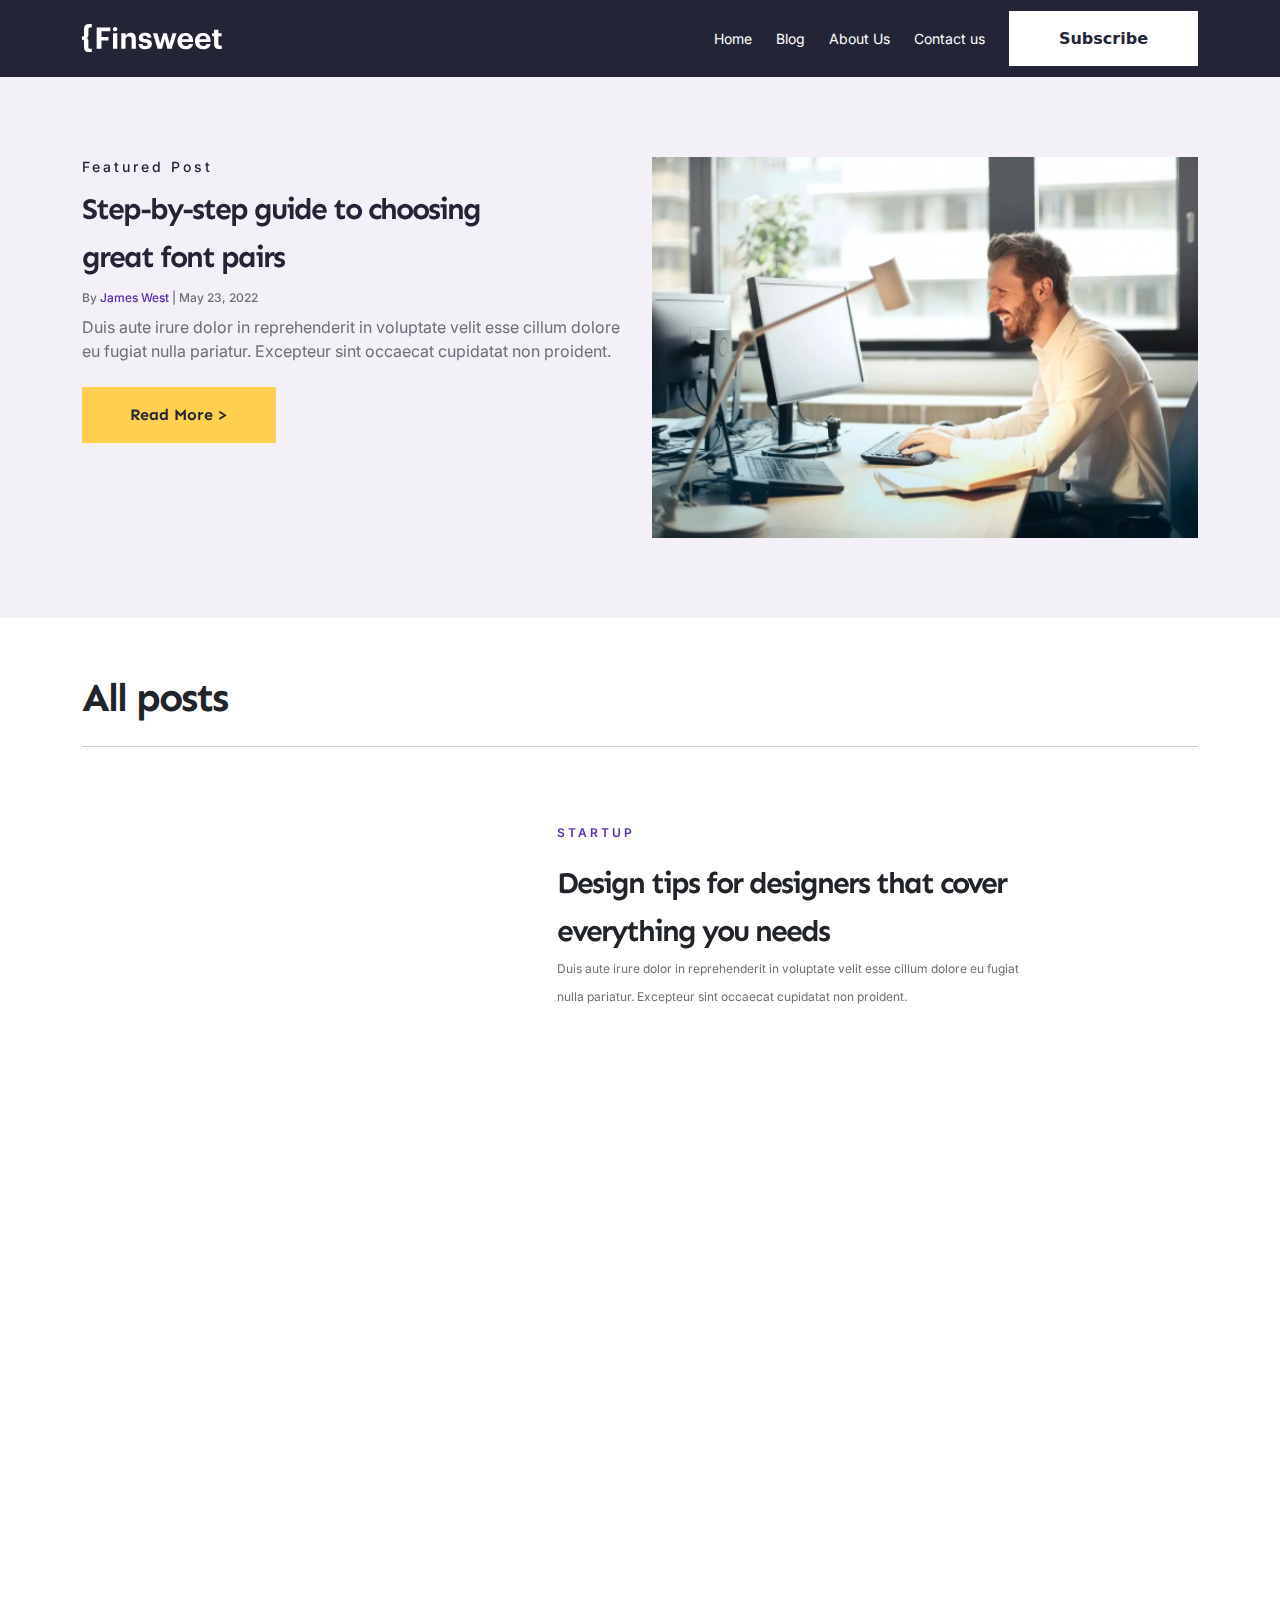
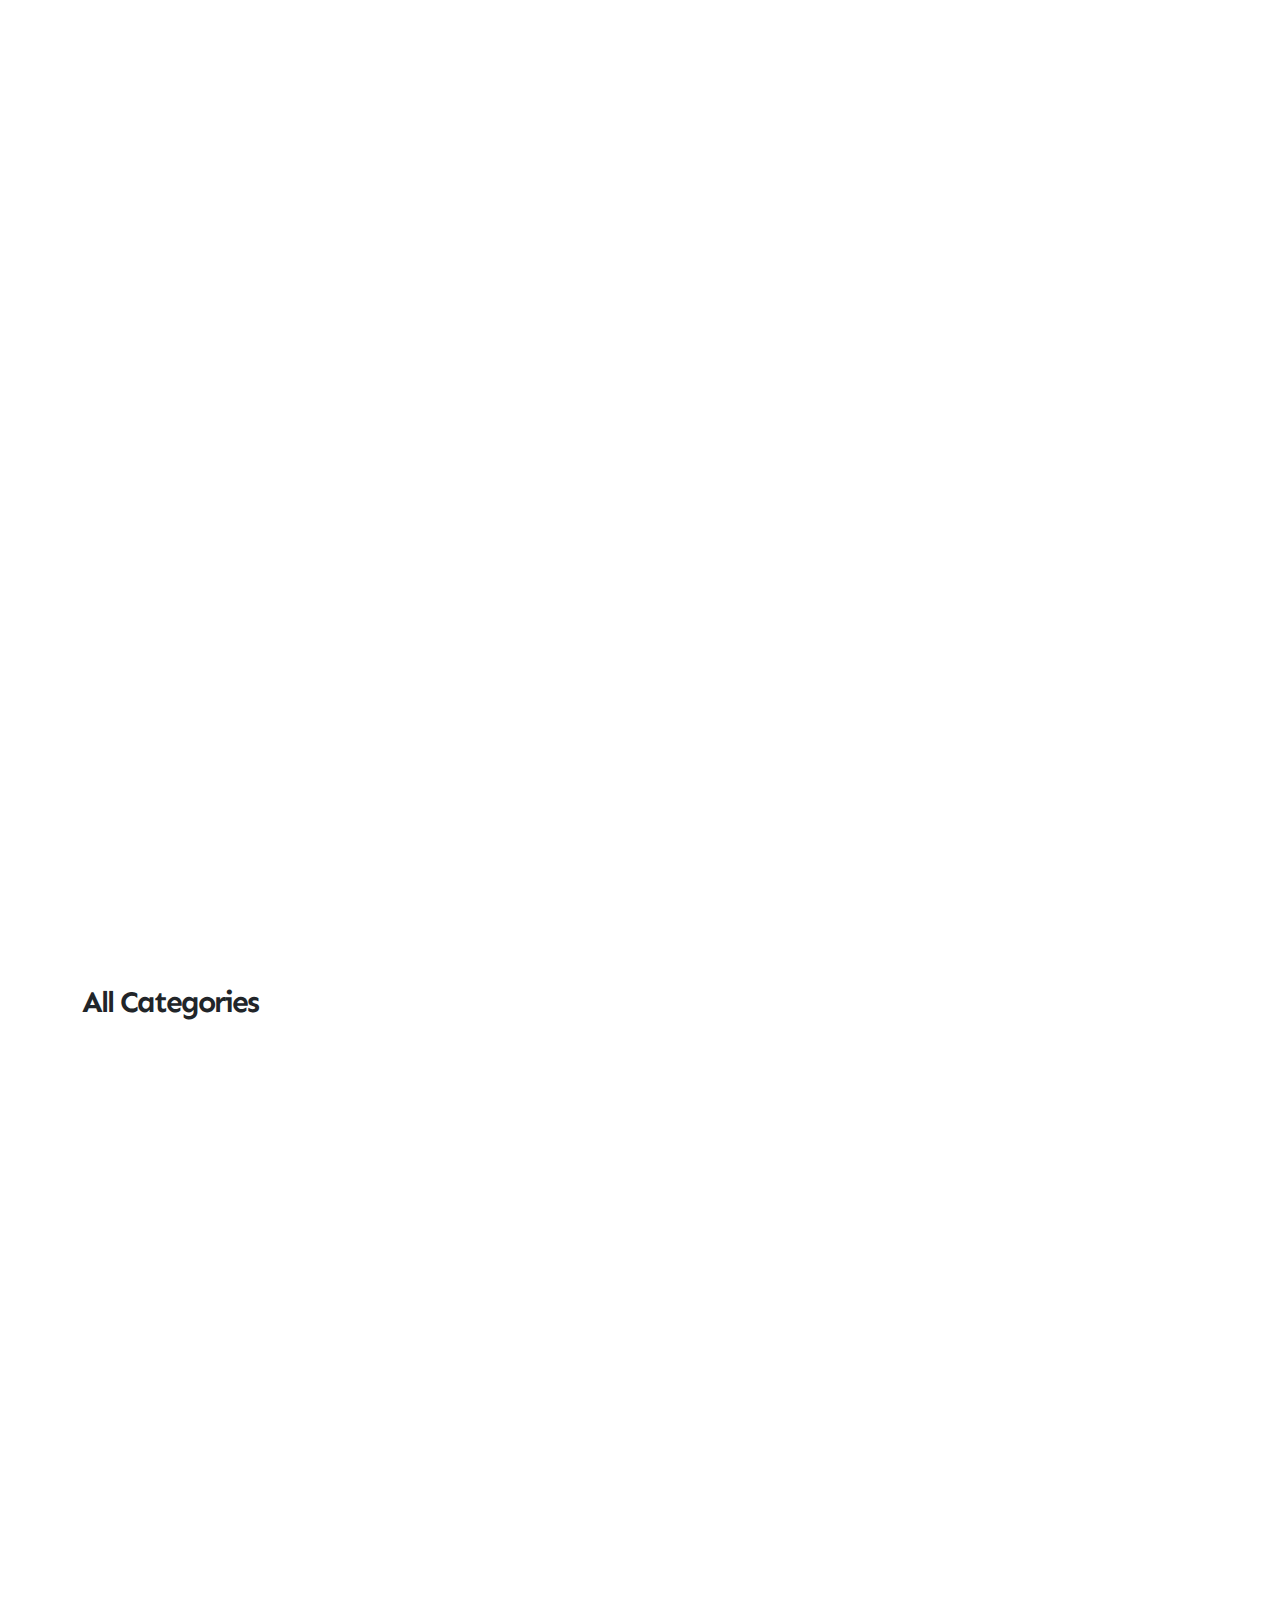
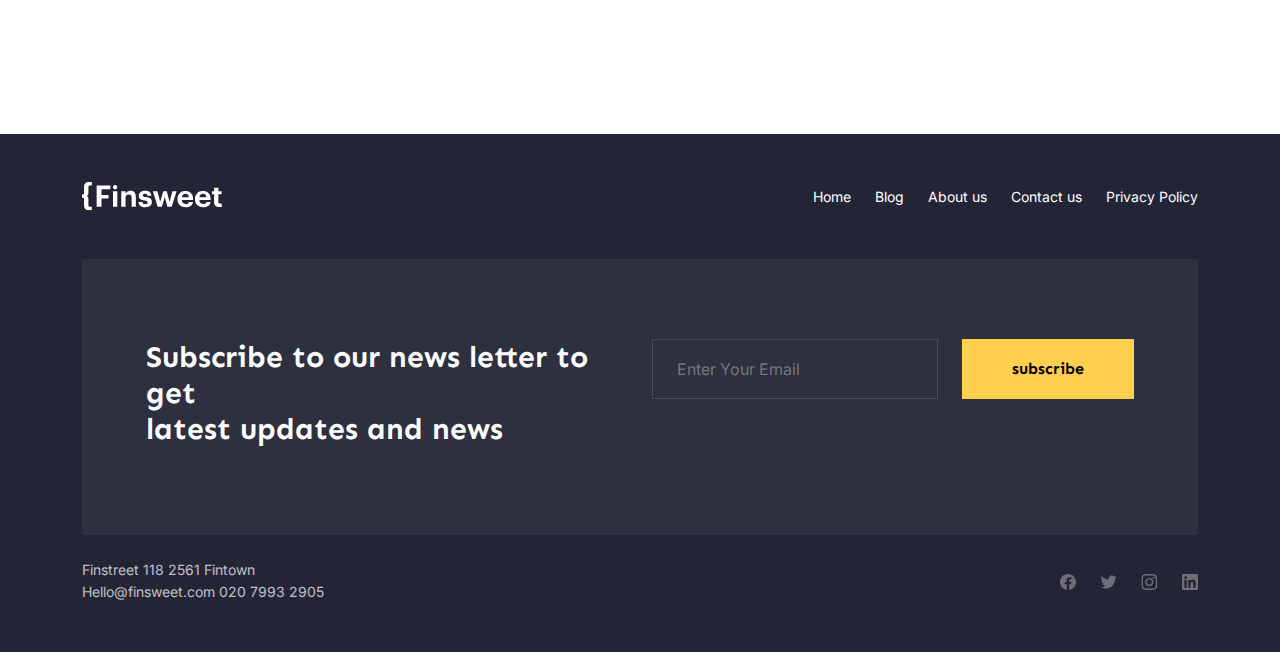
<file: index2.html>
<!DOCTYPE html>
<html lang="en">

<head>
    <meta charset="UTF-8">
    <meta name="viewport" content="width=device-width, initial-scale=1.0">
    <title>Finsweet</title>
    <!-- -------------------------bootstrap----------------------- -->
    <link href="https://cdn.jsdelivr.net/npm/bootstrap@5.3.3/dist/css/bootstrap.min.css" rel="stylesheet"
        integrity="sha384-QWTKZyjpPEjISv5WaRU9OFeRpok6YctnYmDr5pNlyT2bRjXh0JMhjY6hW+ALEwIH" crossorigin="anonymous">
    <!-- -------------------------------style-sheet----------------------- -->
    <link rel="stylesheet" href="./assets/css/style.css">
    <!-- -------------------------------favicon------------------------------- -->
    <link rel="shortcut icon" href="./assets/images/png/menimg.png" type="image/x-icon">
    <!------------------------------------ aso----------------- -->
    <link href="https://unpkg.com/aos@2.3.1/dist/aos.css" rel="stylesheet">
</head>

<body>
    <!-- ======================================nav-bar========================= -->
    <nav class="pos-fix bg-blue py-4 overflow-hidden">
        <div class="container">
            <div class="d-flex align-items-center justify-content-between">
                <img src="./assets/images/svg/logo.svg" alt="logo">
                <label for="menubar" class="z-index">
                    <span></span>
                    <span></span>
                    <span></span>
                </label>
                <input type="checkbox" id="menubar" hidden>
                <ul class="d-flex align-items-center gap-4 mobile-view">
                    <li class=""><a href="./index.html"
                            class="fs-xs text-white ff-inter lh_28 fw-normal footer-line  position-relative">Home</a>
                    </li>
                    <li class=""><a href="./index2.html"
                            class="fs-xs text-white ff-inter lh_28 fw-normal footer-line  position-relative">Blog</a>
                    </li>
                    <li class=""><a href="./index3.html"
                            class="fs-xs text-white ff-inter lh_28 fw-normal footer-line  position-relative">About
                            Us</a>
                    </li>
                    <li class=""><a href="./index4.html"
                            class="fs-xs text-white ff-inter lh_28 fw-normal footer-line  position-relative">Contact
                            us</a>
                    </li>
                    <li class="wallet"><a href=""
                            class=" lh_24 fs-xxs fw-bold bg-white py-16 px-48 blue sub-btn">Subscribe</a>
                    </li>
                </ul>
            </div>
        </div>
    </nav>
    <main class="overflow-hidden">
        <div class="light-purple py-80">
            <div class="container">
                <div class="row">
                    <div class="col-lg-6 py-4 py-lg-0" data-aos="zoom-in" data-aos-duration="2000">
                        <p
                            class="text-white fw-medium ff-inter fs-xs lh_20 letter_spacing_3  blue  mb-0 text-center text-lg-start">
                            Featured Post</p>
                        <p
                            class="text-white lh_48 ff-sen fs-lg blue fw-bold letter-spacing-2 mb-0 pt-2 text-center text-lg-start">
                            Step-by-step guide
                            to
                            choosing <span class="d-lg-block">great font pairs</span></p>
                        <p class="ff-inter dark-gry fs-s fw-medium lh-20 mb-0 pt-2 text-center text-lg-start">By <sapn
                                class="clr-purple">James West
                            </sapn>
                            |
                            May
                            23,
                            2022</p>
                        <p
                            class="ff-inter text-xs lh-28 dark-gry max-w-624 fw-normal mb-0 pt-2 text-center text-lg-start">
                            Duis aute irure dolor in
                            reprehenderit in voluptate velit esse cillum dolore eu fugiat nulla pariatur. Excepteur sint
                            occaecat cupidatat non proident.</p>
                        <div class="d-flex justify-content-center justify-content-lg-start">
                            <button
                                class="blue fs-xxs lh-24 fw-bold bg-yellow ff-sen py-16 px-48 border-none mt-4 common-btn3">Read
                                More
                                ></button>
                        </div>
                    </div>
                    <div class="col-lg-6" data-aos="zoom-in" data-aos-duration="2000">
                        <img src="./assets/images/png/menlaptop.png" alt="menlaptop" class="w-100">
                    </div>
                </div>
            </div>
        </div>
        <!-- =======================================section2======================= -->
        <section>
            <div class="container">
                <p class="fw-bold lh_64 letter-spacing-2 ff-sen fs-xl text-center text-lg-start pt-4 pt-lg-0 mt-lg-5">
                    All
                    posts</p>
                <div class="line2 d-none d-lg-block"></div>
                <div class="row">
                    <div class="col-lg-5 d-flex flex-column justify-content-center  justify-content-lg-start mt-lg-5"
                        data-aos="fade-right" data-aos-duration="2000">
                        <img src="./assets/images/png/twogirl.png" alt="twogirl">
                    </div>
                    <div class="col-lg-7 d-flex flex-column justify-content-center align-items-center align-items-lg-start"
                        data-aos="fade-left" data-aos-duration="2000">
                        <p class="ff-inter fw-semibold fs-s lh_20 letter_spacing_3 clr-purple mt-2 mt-lg-0 mb-0">STARTUP
                        </p>
                        <p class="fw-bold letter-spacing-2 fs-lg ff-sen lh_48 text-center text-lg-start mt-lg-3 mb-0">
                            Design tips
                            for
                            designers that cover <span class="d-lg-block">
                                everything you needs</span>
                        <p class="dark-gry fw-normal lh_28 fs-s ff-inter  text-center text-lg-start mb-0">Duis aute
                            irure
                            dolor
                            in reprehenderit in
                            voluptate velit esse cillum dolore eu fugiat <sapn class="d-lg-block">nulla
                                pariatur. Excepteur sint
                                occaecat cupidatat non proident.</sapn>
                        </p>
                    </div>
                    <div class="col-lg-5 d-flex flex-column justify-content-center  justify-content-lg-start mt-lg-5 mt-4"
                        data-aos="fade-right" data-aos-duration="2000">
                        <img src="./assets/images/png/img1.png" alt="twogirl">
                    </div>
                    <div class="col-lg-7 d-flex flex-column justify-content-center align-items-center align-items-lg-start mt-lg-5 mt-2"
                        data-aos="fade-left" data-aos-duration="2000">
                        <p class="ff-inter fw-semibold fs-s lh_20 letter_spacing_3 clr-purple mb-0">BUSINESS</p>
                        <p class="fw-bold letter-spacing-2 fs-lg ff-sen lh_48 text-center text-lg-start mb-0 mt-lg-3">
                            How
                            to
                            build
                            rapport with your web
                            <span class="d-lg-block">design clients
                            </span>
                        <p class="dark-gry fw-normal lh_28 fs-s ff-inter  text-center text-lg-start">Duis aute irure
                            dolor
                            in reprehenderit in
                            voluptate velit esse cillum dolore eu fugiat <sapn class="d-lg-block">nulla
                                pariatur. Excepteur sint
                                occaecat cupidatat non proident.</sapn>
                        </p>
                    </div>
                    <div class="col-lg-5 d-flex flex-column justify-content-center  justify-content-lg-start mt-lg-5 mt-4"
                        data-aos="fade-right" data-aos-duration="2000">
                        <img src="./assets/images/png/img2.png" alt="twogirl">
                    </div>
                    <div class="col-lg-7 d-flex flex-column justify-content-center align-items-center align-items-lg-start mt-lg-5 mt-2"
                        data-aos="fade-left" data-aos-duration="2000">
                        <p class="ff-inter fw-semibold fs-s lh_20 letter_spacing_3 clr-purple mb-0 ">STARTUP</p>
                        <p class="fw-bold letter-spacing-2 fs-lg ff-sen lh_48 text-center text-lg-start mb-0  mt-lg-3">
                            Logo
                            design
                            trends
                            to avoid in 2022
                        <p class="dark-gry fw-normal lh_28 fs-s ff-inter  text-center text-lg-start mb-0">Duis aute
                            irure
                            dolor
                            in reprehenderit in
                            voluptate velit esse cillum dolore eu fugiat <sapn class="d-lg-block">nulla
                                pariatur. Excepteur sint
                                occaecat cupidatat non proident.</sapn>
                        </p>
                    </div>
                    <div class="col-lg-5 d-flex flex-column justify-content-center  justify-content-lg-start mt-lg-5 mt-4"
                        data-aos="fade-right" data-aos-duration="2000">
                        <img src="./assets/images/png/img4.png" alt="twogirl">
                    </div>
                    <div class="col-lg-7 d-flex flex-column justify-content-center align-items-center align-items-lg-start mt-lg-5 mt-2"
                        data-aos="fade-left" data-aos-duration="2000">
                        <p class="ff-inter fw-semibold fs-s lh_20 letter_spacing_3 clr-purple mb-0">TECHNOLOGY</p>
                        <p class="fw-bold letter-spacing-2 fs-lg ff-sen lh_48 text-center text-lg-start mb-0 mt-lg-3">8
                            Figma
                            design
                            systems you can <sapn class="d-lg-block"> download for free today</sapn></span>
                        <p class="dark-gry fw-normal lh_28 fs-s ff-inter  text-center text-lg-start mb-0 ">Duis aute
                            irure
                            dolor
                            in reprehenderit in
                            voluptate velit esse cillum dolore eu fugiat <sapn class="d-lg-block">nulla
                                pariatur. Excepteur sint
                                occaecat cupidatat non proident.</sapn>
                        </p>
                    </div>
                    <div class="col-lg-5 d-flex flex-column justify-content-center  justify-content-lg-start mt-lg-5 mt-4"
                        data-aos="fade-right" data-aos-duration="2000">
                        <img src="./assets/images/png/twogirl.png" alt="twogirl">
                    </div>
                    <div class="col-lg-7 d-flex flex-column justify-content-center align-items-center align-items-lg-start mt-lg-5 mt-2"
                        data-aos="fade-left" data-aos-duration="2000">
                        <p class="ff-inter fw-semibold fs-s lh_20 letter_spacing_3 clr-purple mb-0">ECONOMY</p>
                        <p class="fw-bold letter-spacing-2 fs-lg ff-sen lh_48 text-center text-lg-start mb-0 mt-lg-3">
                            Font
                            sizes
                            in
                            UI design: The complete <span class="d-lg-block">guide to follow</span>
                        <p class="dark-gry fw-normal lh_28 fs-s ff-inter  text-center text-lg-start mb-0">Duis aute
                            irure
                            dolor
                            in reprehenderit in
                            voluptate velit esse cillum dolore eu fugiat <sapn class="d-lg-block">nulla
                                pariatur. Excepteur sint
                                occaecat cupidatat non proident.</sapn>
                        </p>
                    </div>
                </div>
            </div>
        </section>
        <!-- =======================================section3======================= -->
        <section class="pt_lg_128 pt-4">
            <div class="container">
                <p class="lh_48 letter-spacing-2 fs-lg ff-sen fw-bold pb-lg-48 mb-0 text-center text-lg-start">All
                    Categories</p>
                <div class="row justify-content-center">
                    <div class="col-lg-3 col-md-4 col-sm-6 col-12 d-flex justify-content-center pt-4 pt-lg-0"
                        data-aos="fade-up" data-aos-duration="2000">
                        <div class="border max-w-296 py-32 px-32 catagory-box">
                            <img src="./assets/images/svg/icon1.svg" alt="icon1">
                            <p class="ff-sen fw-bold fs-md lh_40 mb-0 pt-3 pt-2">Business</p>
                            <p class="dark-gry fs-xs lh_28 ff-inter">Lorem ipsum dolor sit amet, consectetuer adipiscing
                                elit.</p>
                        </div>
                    </div>
                    <div class="col-lg-3 col-md-4 col-sm-6 col-12 d-flex justify-content-center pt-4 pt-lg-0"
                        data-aos="fade-down" data-aos-duration="2000">
                        <div class="border max-w-296 py-32 px-32 catagory-box">
                            <img src="./assets/images/svg/icon2.svg" alt="icon1">
                            <p class="ff-sen fw-bold fs-md lh_40 mb-0 pt-3 pt-2">Startup</p>
                            <p class="dark-gry fs-xs lh_28 ff-inter">Lorem ipsum dolor sit amet, consectetuer adipiscing
                                elit.</p>
                        </div>
                    </div>
                    <div class="col-lg-3 col-md-4 col-sm-6 col-12 d-flex justify-content-center pt-4 pt-lg-0"
                        data-aos="fade-up" data-aos-duration="2000">
                        <div class="border max-w-296 py-32 px-32 catagory-box">
                            <img src="./assets/images/svg/icon3.svg" alt="icon1">
                            <p class="ff-sen fw-bold fs-md lh_40 mb-0 pt-3 pt-2">Economy</p>
                            <p class="dark-gry fs-xs lh_28 ff-inter">Lorem ipsum dolor sit amet, consectetuer adipiscing
                                elit.</p>
                        </div>
                    </div>
                    <div class="col-lg-3 col-md-4 col-sm-6 col-12 d-flex justify-content-center pt-4 pt-lg-0"
                        data-aos="fade-down" data-aos-duration="2000">
                        <div class="border max-w-296 py-32 px-32 catagory-box">
                            <img src="./assets/images/svg/icon4.svg" alt="icon1">
                            <p class="ff-sen fw-bold fs-md lh_40 mb-0 pt-3 pt-2">Technology</p>
                            <p class="dark-gry fs-xs lh_28 ff-inter">Lorem ipsum dolor sit amet, consectetuer adipiscing
                                elit.</p>
                        </div>
                    </div>
                </div>
            </div>
        </section>
        <!-- =======================================section4======================= -->
        <section class="pt_lg_128 pt-4">
            <div class="container">
                <p class="ff-sen letter-spacing-2 blue lh_48 fs-lg fw-bold text-center" data-aos="zoom-in"
                    data-aos-duration="2000">
                    Join our team to be a part <sapn class="d-lg-block">of
                        our
                        story</sapn>
                </p>
                <p class="ff-inter fw-normal fs-xs lh_28 text-center dark-gry" data-aos="zoom-in"
                    data-aos-duration="2000">Lorem
                    ipsum dolor sit amet, consectetur
                    adipiscing <span class="d-lg-block">elit, sed do eiusmod tempor incididunt.</span></p>
            </div>
            <div class="d-flex justify-content-center">
                <button class="blue fs-xxs lh-24 fw-bold bg-yellow ff-sen py-16 px-48 border-none common-btn3"
                    data-aos="zoom-in" data-aos-duration="2000">Join
                    Now</button>
            </div>
        </section>
        <!--======================================= footer ===================-->
        <footer class="bg-blue mt-5">
            <div class="container py-lg-5 py-4">
                <div class="d-flex flex-md-row flex-column  align-items-center justify-content-between ">
                    <a href="">
                        <svg width="140" height="29" viewBox="0 0 140 29" fill="none"
                            xmlns="http://www.w3.org/2000/svg">
                            <g clip-path="url(#clip0_2007_238)">
                                <path
                                    d="M139.752 21.6557V25.1203H136.845C133.744 25.0228 132.087 23.3481 132.087 20.2026V12.2899H130.058V9.25068H132.087V5.84814H136.376V9.21523H139.654V12.2456H136.376V19.7773C136.376 20.7962 136.58 21.6114 138.148 21.6114L139.752 21.6557Z"
                                    fill="white" />
                                <path
                                    d="M112.966 17.2166V16.9862C112.919 15.9671 113.075 14.9488 113.422 13.9898C113.77 13.0308 114.304 12.1498 114.993 11.3975C115.682 10.6451 116.513 10.0361 117.438 9.6054C118.362 9.17468 119.363 8.9307 120.382 8.88745C120.586 8.88745 120.799 8.88745 121.002 8.88745C125.052 8.88745 128.605 11.2444 128.605 16.8621V18.0583H117.352C117.467 20.6457 118.867 22.1077 121.224 22.1077C123.253 22.1077 124.201 21.2216 124.476 19.928H128.525C128.029 23.3039 125.335 25.1824 121.073 25.1824C116.395 25.1469 112.966 22.1875 112.966 17.2166ZM124.387 15.3469C124.237 12.99 123.049 11.8558 120.985 11.8558C118.92 11.8558 117.733 13.1318 117.44 15.3469H124.387Z"
                                    fill="white" />
                                <path
                                    d="M95.457 17.2166V16.9862C95.4106 15.9685 95.5652 14.9516 95.912 13.9937C96.2587 13.0358 96.7909 12.1557 97.478 11.4035C98.1652 10.6514 98.9938 10.042 99.9165 9.61032C100.839 9.1786 101.838 8.93296 102.856 8.88745C103.06 8.88745 103.272 8.88745 103.476 8.88745C107.525 8.88745 111.087 11.2444 111.087 16.8621V18.0583H99.8431C99.9583 20.6457 101.358 22.1077 103.715 22.1077C105.744 22.1077 106.692 21.2216 106.967 19.928H111.017C110.511 23.3039 107.818 25.1824 103.556 25.1824C98.8861 25.1469 95.457 22.1875 95.457 17.2166ZM106.879 15.3469C106.728 12.99 105.541 11.8558 103.476 11.8558C101.411 11.8558 100.26 13.1672 99.9317 15.3381L106.879 15.3469Z"
                                    fill="white" />
                                <path
                                    d="M70.886 9.21509H75.4227L78.1961 19.7239L81.2354 9.21509H84.7797L87.5265 19.7239L90.4505 9.21509H94.6062L89.6797 24.8277H85.4265L82.7683 15.0277L79.924 24.8277H75.6176L70.886 9.21509Z"
                                    fill="white" />
                                <path
                                    d="M56.4697 19.9189H60.5191C60.7052 21.3278 61.4052 22.1341 63.2659 22.1341C64.9318 22.1341 65.7026 21.505 65.7026 20.4328C65.7026 19.3607 64.8166 18.9088 62.5482 18.5898C58.3925 17.9607 56.7887 16.7645 56.7887 13.7164C56.7887 10.4645 59.7659 8.85181 62.9913 8.85181C66.4558 8.85181 69.0697 10.11 69.4419 13.6986H65.4457C65.4202 13.4212 65.34 13.1516 65.2097 12.9053C65.0793 12.6591 64.9015 12.4411 64.6865 12.264C64.4715 12.0868 64.2235 11.9541 63.9568 11.8733C63.6902 11.7926 63.4102 11.7655 63.133 11.7936H63.0001C61.6001 11.7936 60.7849 12.4493 60.7849 13.4062C60.7849 14.3632 61.5381 14.7797 63.8242 15.1075C67.7052 15.6923 69.8761 16.6759 69.8761 20.0164C69.8761 23.3569 67.4216 25.1467 63.3102 25.1467C59.1988 25.1467 56.5849 23.2948 56.4697 19.9189Z"
                                    fill="white" />
                                <path
                                    d="M39.262 9.21514H43.5506V11.6873C44.034 10.7799 44.7677 10.0304 45.6646 9.52772C46.5614 9.02509 47.5838 8.79051 48.6101 8.85185C51.6493 8.85185 53.8556 10.7038 53.8556 14.9303V24.8632H49.6202V15.5506C49.6202 13.4329 48.7961 12.4227 46.8822 12.4227C46.4777 12.3875 46.0702 12.4325 45.6831 12.5552C45.296 12.6779 44.937 12.8758 44.6266 13.1376C44.3162 13.3995 44.0606 13.72 43.8744 14.0809C43.6883 14.4417 43.5752 14.8358 43.5417 15.2405C43.5196 15.4288 43.5196 15.6192 43.5417 15.8076V24.8278H39.262V9.21514Z"
                                    fill="white" />
                                <path
                                    d="M30.986 5.28988C30.9705 4.86229 31.0822 4.4397 31.3069 4.07562C31.5317 3.71153 31.8595 3.42233 32.2487 3.24462C32.6379 3.06691 33.0711 3.00868 33.4934 3.07731C33.9158 3.14594 34.3082 3.33834 34.6212 3.63016C34.9341 3.92197 35.1534 4.30007 35.2513 4.71659C35.3492 5.13311 35.3213 5.56932 35.1712 5.96999C35.0211 6.37065 34.7554 6.71776 34.4079 6.96737C34.0604 7.21697 33.6466 7.35785 33.219 7.37216H33.1392C32.8738 7.38896 32.6077 7.35319 32.3561 7.2669C32.1046 7.18062 31.8725 7.04551 31.6733 6.86934C31.4741 6.69317 31.3116 6.4794 31.1952 6.24029C31.0788 6.00117 31.0107 5.74143 30.9949 5.47596C30.9875 5.41422 30.9846 5.35204 30.986 5.28988ZM30.986 9.2152H35.319V24.8279H31.0038L30.986 9.2152Z"
                                    fill="white" />
                                <path
                                    d="M14.6558 3.49121H28.3545V7.27476H19.4937V12.9191H26.5115V16.5608H19.4849V24.8279H14.6558V3.49121Z"
                                    fill="white" />
                                <path
                                    d="M6.38861 10.4734C6.38861 11.8114 6.38861 13.4418 4.54557 14.1063C6.43291 14.7532 6.38861 16.1266 6.38861 17.562V22.8785C6.38861 23.8886 6.7962 24.5 7.52279 24.6506C7.68244 24.7045 7.85064 24.7285 8.01899 24.7215H9.79114V28.2658H6.86709C3.7481 28.2658 2.02911 26.4937 2.02911 23.2063V16.9152C2.00699 16.5922 1.86458 16.2893 1.63 16.0662C1.39541 15.8431 1.08571 15.716 0.762025 15.7101H0V12.6H0.762025C1.09216 12.5956 1.40796 12.4644 1.64388 12.2334C1.87981 12.0024 2.01776 11.6895 2.02911 11.3595V4.97975C2.02911 1.74557 3.71266 0 6.86709 0H9.81772V3.49114H8.04557C7.87702 3.49163 7.70958 3.51854 7.54937 3.57089C6.82278 3.75696 6.41519 4.35949 6.41519 5.34304L6.38861 10.4734Z"
                                    fill="white" />
                            </g>
                            <defs>
                                <clipPath id="clip0_2007_238">
                                    <rect width="140" height="28.3544" fill="white" />
                                </clipPath>
                            </defs>
                        </svg>
                    </a>
                    <ul class="d-flex  align-items-center ps-0 gap-4 flex-wrap pt-3 pt-lg-0 ">
                        <li><a class="text-white fs-xs ff-inter fw-normal" href="">Home</a></li>
                        <li><a class="text-white fs-xs ff-inter fw-normal" href="">Blog</a></li>
                        <li><a class="text-white fs-xs ff-inter fw-normal" href="">About us</a></li>
                        <li><a class="text-white fs-xs ff-inter fw-normal" href="">Contact us</a></li>
                        <li><a class="text-white fs-xs ff-inter fw-normal" href="">Privacy Policy</a></li>
                    </ul>
                </div>
                <div class="bg-blue2">
                    <div class="row news-letter mt-lg-5 mblg-5 my-4">
                        <div class="col-lg-6">
                            <h2 class="ff-sen fw-bold fs-lg text-white"> Subscribe to our news letter to get <span
                                    class="d-block">latest updates and news</span></h2>
                        </div>
                        <div class="col-lg-6">
                            <div class="d-flex flex-md-row flex-column  gap-4">
                                <input class="bg-transparent newsletter-input dark-gry ff-inter ff-xs fw-normal"
                                    type="email" name="email" id="email" placeholder="Enter Your Email">
                                <button
                                    class="bg-y ellow py-3 px-5 border-0 ff-sen fw-bold text-black fs-xxs common-btn">subscribe</button>
                            </div>
                        </div>
                    </div>
                </div>
                <div class="d-flex align-items-center justify-content-between">
                    <div>
                        <a href="" class="d-flex ff-inter fs-xs fw-normal text-white op-70">Finstreet 118 2561
                            Fintown</a>
                        <a href="" class=" ff-inter fs-xs fw-normal text-white op-70">Hello@finsweet.com 020 7993
                            2905</a>
                    </div>
                    <div class="d-flex gap-4">
                        <a href="https://www.facebook.com/" target="_blank" class="icon-hover"><svg width="16"
                                height="16" viewBox="0 0 16 16" fill="none" xmlns="http://www.w3.org/2000/svg">
                                <path
                                    d="M16 8C16 3.58172 12.4183 0 8 0C3.58172 0 0 3.58172 0 8C0 11.993 2.92547 15.3027 6.75 15.9028V10.3125H4.71875V8H6.75V6.2375C6.75 4.2325 7.94438 3.125 9.77172 3.125C10.6467 3.125 11.5625 3.28125 11.5625 3.28125V5.25H10.5538C9.56 5.25 9.25 5.86672 9.25 6.5V8H11.4688L11.1141 10.3125H9.25V15.9028C13.0745 15.3027 16 11.993 16 8Z"
                                    fill="#6D6E76" />
                            </svg>
                        </a>
                        <a href="https://twitter.com/login" target="_blank" class="icon-hover"><svg width="17"
                                height="16" viewBox="0 0 17 16" fill="none" xmlns="http://www.w3.org/2000/svg">
                                <g clip-path="url(#clip0_2007_211)">
                                    <path
                                        d="M5.69945 14.5C11.7357 14.5 15.0382 9.4978 15.0382 5.16124C15.0382 5.02062 15.0351 4.87687 15.0288 4.73624C15.6713 4.27164 16.2257 3.69617 16.666 3.03687C16.0677 3.30307 15.4324 3.47692 14.782 3.55249C15.4669 3.14194 15.9797 2.49698 16.2254 1.73718C15.5811 2.11904 14.8764 2.38841 14.1416 2.53374C13.6466 2.00771 12.992 1.65941 12.2791 1.5427C11.5663 1.42599 10.8348 1.54737 10.1978 1.88806C9.56088 2.22876 9.05388 2.7698 8.75525 3.42754C8.45661 4.08528 8.38297 4.82308 8.5457 5.52687C7.24101 5.46139 5.96464 5.12247 4.79934 4.53207C3.63403 3.94166 2.60581 3.11296 1.78133 2.09968C1.36228 2.82216 1.23405 3.6771 1.4227 4.49073C1.61135 5.30436 2.10272 6.01563 2.79695 6.47999C2.27577 6.46344 1.766 6.32312 1.30977 6.07062V6.11124C1.3093 6.86943 1.57141 7.60439 2.05156 8.19118C2.5317 8.77797 3.20023 9.18037 3.94352 9.32999C3.46072 9.46209 2.954 9.48133 2.46258 9.38624C2.67232 10.0383 3.0804 10.6086 3.62986 11.0176C4.17933 11.4265 4.84276 11.6537 5.52758 11.6675C4.36497 12.5807 2.9288 13.0761 1.45039 13.0737C1.18821 13.0733 0.926282 13.0573 0.666016 13.0256C2.16792 13.9892 3.91504 14.5009 5.69945 14.5Z"
                                        fill="#6D6E76" />
                                </g>
                                <defs>
                                    <clipPath id="clip0_2007_211">
                                        <rect width="16" height="16" fill="white" transform="translate(0.666016)" />
                                    </clipPath>
                                </defs>
                            </svg>
                        </a>
                        <a href="https://www.instagram.com/accounts/login/" target="_blank" class="icon-hover">
                            <svg width="17" height="16" viewBox="0 0 17 16" fill="none"
                                xmlns="http://www.w3.org/2000/svg">
                                <g clip-path="url(#clip0_2007_213)">
                                    <path
                                        d="M8.33399 1.44062C10.4715 1.44062 10.7246 1.45 11.5652 1.4875C12.3465 1.52187 12.7684 1.65313 13.0496 1.7625C13.4215 1.90625 13.6902 2.08125 13.9684 2.35938C14.2496 2.64062 14.4215 2.90625 14.5652 3.27813C14.6746 3.55938 14.8059 3.98438 14.8402 4.7625C14.8777 5.60625 14.8871 5.85938 14.8871 7.99375C14.8871 10.1313 14.8777 10.3844 14.8402 11.225C14.8059 12.0063 14.6746 12.4281 14.5652 12.7094C14.4215 13.0813 14.2465 13.35 13.9684 13.6281C13.6871 13.9094 13.4215 14.0813 13.0496 14.225C12.7684 14.3344 12.3434 14.4656 11.5652 14.5C10.7215 14.5375 10.4684 14.5469 8.33399 14.5469C6.19649 14.5469 5.94336 14.5375 5.10274 14.5C4.32148 14.4656 3.89961 14.3344 3.61836 14.225C3.24648 14.0813 2.97773 13.9063 2.69961 13.6281C2.41836 13.3469 2.24648 13.0813 2.10273 12.7094C1.99336 12.4281 1.86211 12.0031 1.82773 11.225C1.79023 10.3813 1.78086 10.1281 1.78086 7.99375C1.78086 5.85625 1.79023 5.60313 1.82773 4.7625C1.86211 3.98125 1.99336 3.55938 2.10273 3.27813C2.24648 2.90625 2.42148 2.6375 2.69961 2.35938C2.98086 2.07812 3.24648 1.90625 3.61836 1.7625C3.89961 1.65313 4.32461 1.52187 5.10274 1.4875C5.94336 1.45 6.19649 1.44062 8.33399 1.44062ZM8.33399 0C6.16211 0 5.89023 0.009375 5.03711 0.046875C4.18711 0.084375 3.60273 0.221875 3.09648 0.41875C2.56836 0.625 2.12148 0.896875 1.67773 1.34375C1.23086 1.7875 0.958984 2.23438 0.752734 2.75938C0.555859 3.26875 0.418359 3.85 0.380859 4.7C0.343359 5.55625 0.333984 5.82812 0.333984 8C0.333984 10.1719 0.343359 10.4438 0.380859 11.2969C0.418359 12.1469 0.555859 12.7313 0.752734 13.2375C0.958984 13.7656 1.23086 14.2125 1.67773 14.6562C2.12148 15.1 2.56836 15.375 3.09336 15.5781C3.60273 15.775 4.18398 15.9125 5.03398 15.95C5.88711 15.9875 6.15898 15.9969 8.33086 15.9969C10.5027 15.9969 10.7746 15.9875 11.6277 15.95C12.4777 15.9125 13.0621 15.775 13.5684 15.5781C14.0934 15.375 14.5402 15.1 14.984 14.6562C15.4277 14.2125 15.7027 13.7656 15.9059 13.2406C16.1027 12.7313 16.2402 12.15 16.2777 11.3C16.3152 10.4469 16.3246 10.175 16.3246 8.00313C16.3246 5.83125 16.3152 5.55938 16.2777 4.70625C16.2402 3.85625 16.1027 3.27188 15.9059 2.76562C15.709 2.23438 15.4371 1.7875 14.9902 1.34375C14.5465 0.9 14.0996 0.625 13.5746 0.421875C13.0652 0.225 12.484 0.0875 11.634 0.05C10.7777 0.009375 10.5059 0 8.33399 0Z"
                                        fill="#6D6E76" />
                                    <path
                                        d="M8.33398 3.89062C6.06523 3.89062 4.22461 5.73125 4.22461 8C4.22461 10.2688 6.06523 12.1094 8.33398 12.1094C10.6027 12.1094 12.4434 10.2688 12.4434 8C12.4434 5.73125 10.6027 3.89062 8.33398 3.89062ZM8.33398 10.6656C6.86211 10.6656 5.66836 9.47188 5.66836 8C5.66836 6.52813 6.86211 5.33437 8.33398 5.33437C9.80586 5.33437 10.9996 6.52813 10.9996 8C10.9996 9.47188 9.80586 10.6656 8.33398 10.6656Z"
                                        fill="#6D6E76" />
                                    <path
                                        d="M13.5652 3.72817C13.5652 4.25943 13.134 4.68755 12.6059 4.68755C12.0746 4.68755 11.6465 4.2563 11.6465 3.72817C11.6465 3.19692 12.0777 2.7688 12.6059 2.7688C13.134 2.7688 13.5652 3.20005 13.5652 3.72817Z"
                                        fill="#6D6E76" />
                                </g>
                                <defs>
                                    <clipPath id="clip0_2007_213">
                                        <rect width="16" height="16" fill="white" transform="translate(0.333984)" />
                                    </clipPath>
                                </defs>
                            </svg>
                        </a>
                        <a href="https://www.linkedin.com/feed/" target="_blank" class="icon-hover">
                            <svg width="16" height="16" viewBox="0 0 16 16" fill="none"
                                xmlns="http://www.w3.org/2000/svg">
                                <g clip-path="url(#clip0_2007_218)">
                                    <path
                                        d="M14.8156 0H1.18125C0.528125 0 0 0.515625 0 1.15313V14.8438C0 15.4813 0.528125 16 1.18125 16H14.8156C15.4688 16 16 15.4813 16 14.8469V1.15313C16 0.515625 15.4688 0 14.8156 0ZM4.74687 13.6344H2.37188V5.99687H4.74687V13.6344ZM3.55938 4.95625C2.79688 4.95625 2.18125 4.34062 2.18125 3.58125C2.18125 2.82188 2.79688 2.20625 3.55938 2.20625C4.31875 2.20625 4.93437 2.82188 4.93437 3.58125C4.93437 4.3375 4.31875 4.95625 3.55938 4.95625ZM13.6344 13.6344H11.2625V9.92188C11.2625 9.0375 11.2469 7.89687 10.0281 7.89687C8.79375 7.89687 8.60625 8.8625 8.60625 9.85938V13.6344H6.2375V5.99687H8.5125V7.04063H8.54375C8.85938 6.44063 9.63438 5.80625 10.7875 5.80625C13.1906 5.80625 13.6344 7.3875 13.6344 9.44375V13.6344Z"
                                        fill="#6D6E76" />
                                </g>
                                <defs>
                                    <clipPath id="clip0_2007_218">
                                        <rect width="16" height="16" fill="white" />
                                    </clipPath>
                                </defs>
                            </svg>
                        </a>
                    </div>
                </div>
            </div>
        </footer>
    </main>
    <script src="https://cdn.jsdelivr.net/npm/bootstrap@5.3.1/dist/js/bootstrap.bundle.min.js"
        integrity="sha384-HwwvtgBNo3bZJJLYd8oVXjrBZt8cqVSpeBNS5n7C8IVInixGAoxmnlMuBnhbgrkm"
        crossorigin="anonymous"></script>
    <script src="https://unpkg.com/aos@2.3.1/dist/aos.js"></script>
    <script>
        AOS.init(
            {
                once: true,
            }
        );
    </script>
</body>

</html>
</file>
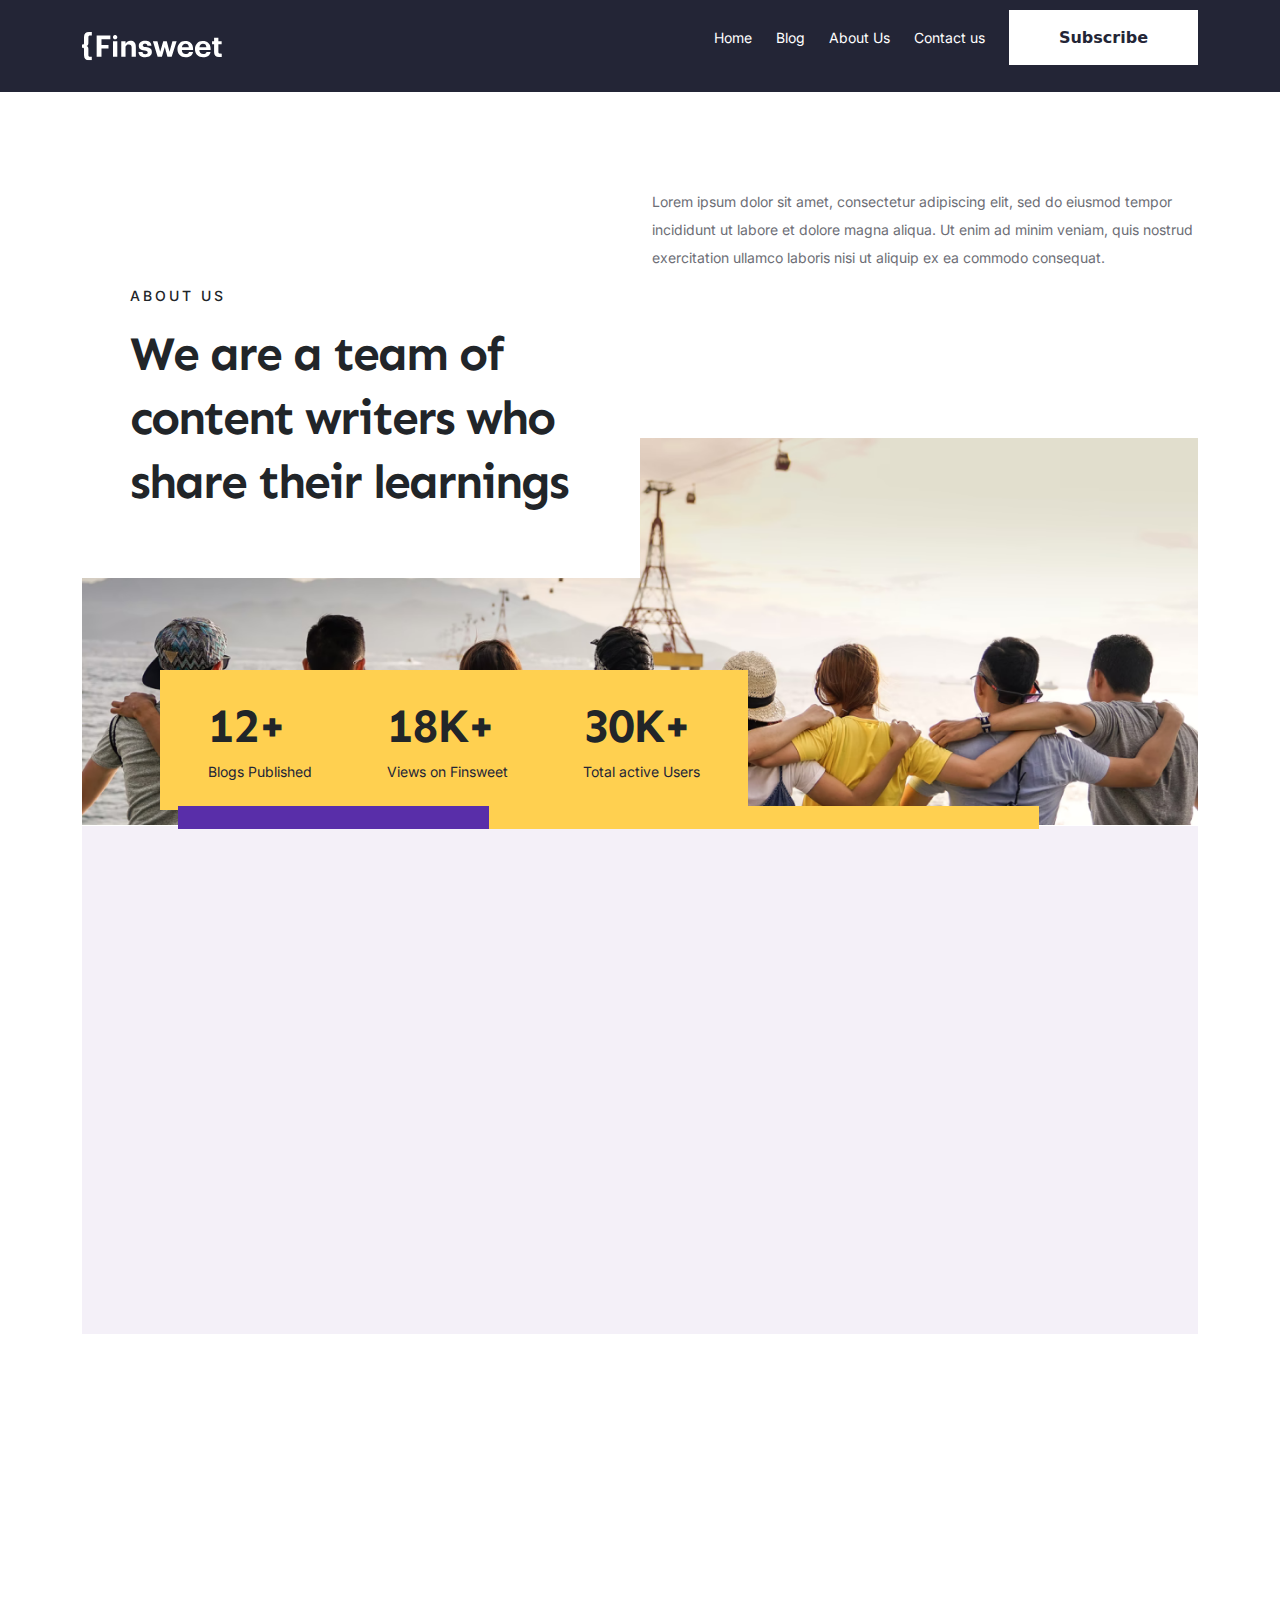
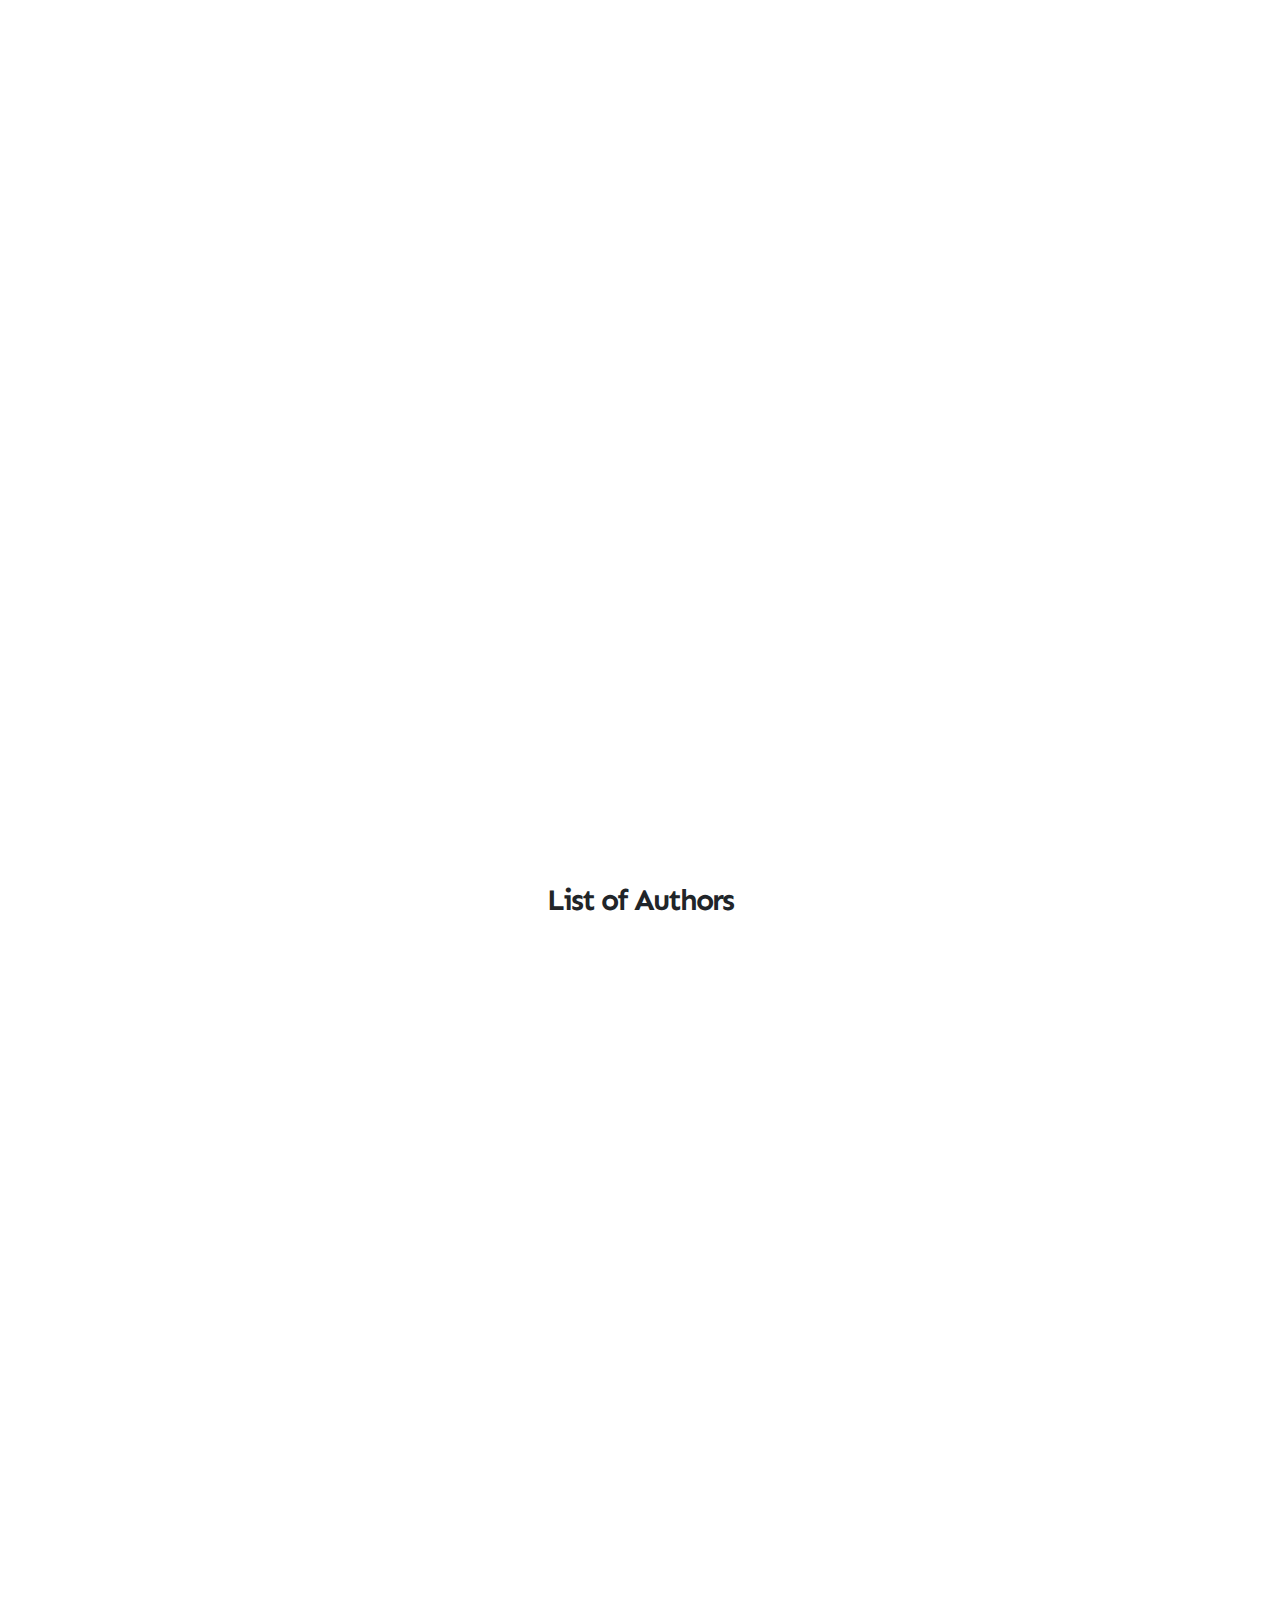
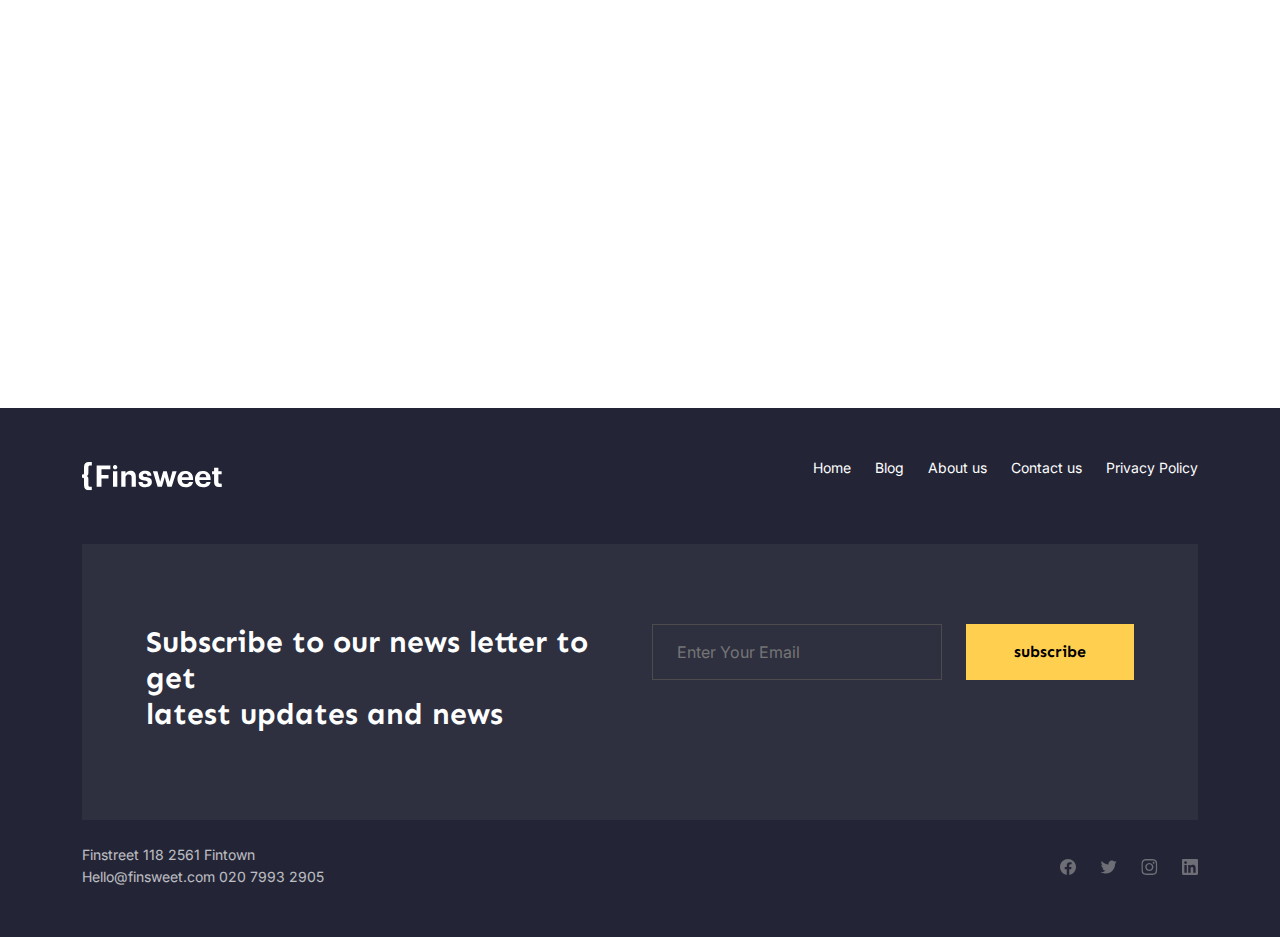
<file: index3.html>
<!DOCTYPE html>
<html lang="en">

<head>
    <meta charset="UTF-8">
    <meta name="viewport" content="width=device-width, initial-scale=1.0">
    <title>Finsweet</title>
    <!-- -----------------------style-sheet-------------------------->
    <link rel="stylesheet" href="./assets/css/style.css">
    <!-- --------------------------favicon-------------------------- -->
    <link rel="shortcut icon" href="./assets/images/png/menimg.png" type="image/x-icon">
    <!-- -------------------------bootstrap------------------ -->
    <link href="https://cdn.jsdelivr.net/npm/bootstrap@5.3.3/dist/css/bootstrap.min.css" rel="stylesheet"
        integrity="sha384-QWTKZyjpPEjISv5WaRU9OFeRpok6YctnYmDr5pNlyT2bRjXh0JMhjY6hW+ALEwIH" crossorigin="anonymous">
    <!------------------------------------ aso----------------- -->
    <link href="https://unpkg.com/aos@2.3.1/dist/aos.css" rel="stylesheet">
</head>

<body>
    <!-- ======================================nav-bar========================= -->
    <nav class="pos-fix bg-blue py-4 overflow-hidden">
        <div class="container">
            <div class="d-flex align-items-center justify-content-between">
                <img src="./assets/images/svg/logo.svg" alt="logo">
                <label for="menubar" class="z-index">
                    <span></span>
                    <span></span>
                    <span></span>
                </label>
                <input type="checkbox" id="menubar" hidden>
                <ul class="d-flex align-items-center gap-4 mobile-view">
                    <li class=""><a href="./index.html"
                            class="fs-xs text-white ff-inter lh_28 fw-normal footer-line  position-relative">Home</a>
                    </li>
                    <li class=""><a href="./index2.html"
                            class="fs-xs text-white ff-inter lh_28 fw-normal footer-line  position-relative">Blog</a>
                    </li>
                    <li class=""><a href="./index3.html"
                            class="fs-xs text-white ff-inter lh_28 fw-normal footer-line  position-relative">About
                            Us</a>
                    </li>
                    <li class=""><a href="./index4.html"
                            class="fs-xs text-white ff-inter lh_28 fw-normal footer-line  position-relative">Contact
                            us</a></li>
                    <li class="wallet"><a href=""
                            class=" lh_24 fs-xxs fw-bold bg-white py-16 px-48 blue sub-btn">Subscribe</a>
                    </li>
                </ul>
            </div>
        </div>
    </nav>
    <main class="overflow-hidden">
        <!-- ======================================header========================= -->
        <section class="mt-5 pt-5">
            <div class="container">
                <div class="row align-items-center">
                    <div class="col-lg-6 position-relative">
                        <div class="whitebg_card py-xl-5 px-xl-5 py-3 px-2">
                            <p class="ff-inter fw-medium fs-xs lh_20 letter_spacing_3 text-center text-lg-start">ABOUT
                                US
                            </p>
                            <p
                                class="ff-sen fw-bold lh_64 letter-spacing-2 fs-xxl max-w-496 text-center text-lg-start mx-auto mx-lg-0">
                                We
                                are a team of content
                                writers who share their learnings</p>
                        </div>
                    </div>
                    <div class="col-lg-6">
                        <p class="ff-inter fw-normal fs-xs lh_28 dark-gry text-center text-lg-start mx-auto mx-lg-0">
                            Lorem
                            ipsum dolor sit
                            amet, consectetur
                            adipiscing elit, sed do eiusmod tempor incididunt ut
                            labore et dolore magna
                            aliqua. Ut enim ad minim veniam, quis nostrud exercitation ullamco laboris nisi ut aliquip
                            ex ea
                            commodo consequat.</p>
                    </div>
                </div>
            </div>
        </section>
        <!-- ======================================yellow-card========================= -->
        <section>
            <div class="container mt_lg_150">
                <div class="position-relative">
                    <img class="w-100" src="./assets/images/png/group.png" alt="group">
                    <div class="bg_card d-none d-md-block py-md-4 px-md-5 py-3 px-3 position-absolute">
                        <div class="d-flex gap-75 flex-wrap">
                            <div>
                                <p class="ff-sen fw-bold fs-xxl letter-spacing-2 lh_64 mb-0">12+</p>
                                <p class="ff-inter fw-normal fs-xs lh_28 blue mb-0">Blogs Published</p>
                            </div>
                            <div>
                                <p class="ff-sen fw-bold fs-xxl letter-spacing-2 lh_64 mb-0">18K+</p>
                                <p class="ff-inter fw-normal fs-xs lh_28 blue mb-0">Views on Finsweet</p>
                            </div>
                            <div>
                                <p class="ff-sen fw-bold fs-xxl letter-spacing-2 lh_64 mb-0">30K+</p>
                                <p class="ff-inter fw-normal fs-xs lh_28 blue mb-0">Total active Users</p>
                            </div>
                        </div>
                    </div>
                </div>
            </div>
        </section>
        <!--======================================= purple-card-sec ===================-->
        <section>
            <div class="container">
                <div class="d-flex ms-5 ps-5 line-position mb-20">
                    <div class="purple_line d-none d-lg-block"></div>
                    <div class="yellow_line  d-none d-lg-block"></div>
                </div>
                <div class="light-purple max-w-1280 py-96 px-80
                         ">
                    <div class="row">
                        <div class="col-lg-6" data-aos="zoom-in" data-aos-duration="2000">
                            <div>
                                <p
                                    class="ff-inter fw-semibold fs-xs lh_20 letter_spacing_3 text-center text-lg-start mb-0">
                                    ABOUT
                                    US </p>
                                <p
                                    class="fw-sen fw-bold fs-lg lh_48 letter-spacing-2 blue text-center text-lg-start mb-0">
                                    We are
                                    a community of
                                    <span class="d-lg-block">content writers who share their </span> learnings
                                </p>
                                <p class="ff-inter fw-normal fs-xs lh_28 dark-gry max-w-515 text-center text-lg-start">
                                    Lorem
                                    ipsum dolor sit amet,
                                    consectetur adipiscing elit, sed do eiusmod tempor incididunt ut
                                    labore et dolore magna
                                    aliqua.</p>
                                <li class="fw-bold fs-xxs lh_32 fd-sen clr-purple text-center text-lg-start">Read More >
                                </li>
                            </div>
                        </div>
                        <div class="col-lg-6" data-aos="zoom-in" data-aos-duration="2000">
                            <div>
                                <p
                                    class="ff-inter fw-semibold fs-xs lh_20 letter_spacing_3 text-center text-lg-start mb-0 mt-4 mt-lg-0">
                                    OUR MISION</p>
                                <p
                                    class="fw-sen fw-bold fs-lg lh_48 letter-spacing-2 blue max-w-481 text-center text-lg-start mb-0 mx-auto mx-lg-0">
                                    Creating valuable
                                    content
                                    for creatives all around the world</p>
                                <p
                                    class="ff-inter fw-normal fs-xs lh_28 dark-gry max-w-515 text-center text-lg-start mb-0  mx-auto mx-lg-0">
                                    Lorem ipsum dolor sit amet,
                                    consectetur adipiscing elit, sed do eiusmod tempor incididunt ut labore et dolore
                                    magna
                                    aliqua. Ut enim ad minim veniam, quis nostrud exercitation ullamco laboris nisi ut
                                    aliquip
                                    ex ea commodo consequat.</p>
                            </div>
                        </div>
                    </div>
                </div>
            </div>
            </div>
        </section>
        <!-- ================================team============================= -->
        <Section class=" pt_lg_128">
            <div class="container">
                <div class="row align-items-center justify-content-between flex-column-reverse flex-lg-row">
                    <div class="col-lg-6" data-aos="zoom-in-up" data-aos-duration="2000">
                        <p
                            class="ff-sen fw-bold fs-lg letter-spacing-2 lh_28 text-center text-lg-start mb-0 pt-3 pt-lg-0 mb-0">
                            Our team of
                            creatives</p>
                        <p
                            class="ff-sen fw-bold fs-sm max-w-519 lh_32 text-center text-lg-start pt-lg-4 mx-auto mx-lg-0 mb-0">
                            Lorem
                            ipsum dolor sit
                            amet, consectetur adipiscing
                            elit, sed do eiusmod tempor incididunt.</p>
                        <p
                            class="ff-inter fw-normal fs-xs lh_28 blue max-w-519 text-center text-lg-start mx-auto mx-lg-0">
                            Lorem ipsum dolor
                            sit amet, consectetur
                            adipiscing elit, sed do eiusmod tempor incididunt ut
                            labore et dolore magna
                            aliqua. Ut enim ad minim veniam, quis nostrud exercitation ullamco laboris nisi ut aliquip
                            ex ea
                            commodo consequat. Duis
                            aute irure dolor in reprehenderit in voluptate velit esse cillum dolore eu fugiat.</p>
                    </div>
                    <div class="col-lg-6" data-aos="zoom-in-down" data-aos-duration="2000">
                        <img src="./assets/images/png/moreimg.png" alt="moreimg" class="w-100">
                    </div>
                </div>
                <div class="row align-items-center justify-content-between pt_lg_128">
                    <div class="col-lg-5" data-aos="zoom-in-up" data-aos-duration="2000">
                        <img class="w-100" src="./assets/images/png/blogimg.png" alt="moreimg">
                    </div>
                    <div class="col-lg-6" data-aos="zoom-in-down" data-aos-duration="2000">
                        <p
                            class="ff-sen fw-bold fs-lg letter-spacing-2 lh_28 mb-0 text-center text-lg-start mx-auto mx-lg-0 ">
                            Why
                            we
                            started this Blog</p>
                        <p class="ff-sen fw-bold fs-sm max-w-519 lh_32 text-center text-lg-start pt-lg-4 mb-0 mb-1">
                            Lorem
                            ipsum dolor sit
                            amet, consectetur adipiscing elit, sed do eiusmod tempor incididunt.</p>
                        <p class="ff-inter fw-normal fs-xs lh_28 blue max-w-519 text-center text-lg-start">Lorem ipsum
                            dolor
                            sit amet, consectetur adipiscing elit, sed do eiusmod tempor incididunt ut labore et dolore
                            magna
                            aliqua. Ut enim ad minim veniam, quis nostrud exercitation ullamco laboris nisi ut aliquip
                            ex ea
                            commodo consequat. Duis
                            aute irure dolor in reprehenderit in voluptate velit esse cillum dolore eu fugiat.</p>
                    </div>
                </div>
            </div>
        </Section>
        <!-- ================================list===================================== -->
        <section class="pt_lg_128">
            <div class="container">
                <p class="text-center lh_48 letter-spacing-2 fs-lg ff-sen fw-bold pb-lg-48 mb-0">List of Authors</p>
                <div class="row justify-content-center ">
                    <div class="col-lg-3 col-md-4 col-sm-6 col-12 pt-4 pt-lg-0" data-aos="fade-up"
                        data-aos-duration="2000">
                        <div class="gry-box py-lg-40 py-4">
                            <div class="d-flex align-items-center justify-content-center">
                                <img src="./assets/images/png/menimg.png" alt="menimg">
                            </div>
                            <p class="ff-sen fw-bold fs-md text-center lh_40 pt-3 mb-0 text-nowrap">Floyd Miles</p>
                            <p class="text-center">Content Writer @Company</p>
                            <div class="d-flex justify-content-center gap-3">
                                <a href="https://www.facebook.com/login/" target="_blank" class="icon-hover"><svg
                                        width="16" height="16" viewBox="0 0 16 16" fill="none"
                                        xmlns="http://www.w3.org/2000/svg">
                                        <path
                                            d="M16 8C16 3.58172 12.4183 0 8 0C3.58172 0 0 3.58172 0 8C0 11.993 2.92547 15.3027 6.75 15.9028V10.3125H4.71875V8H6.75V6.2375C6.75 4.2325 7.94438 3.125 9.77172 3.125C10.6467 3.125 11.5625 3.28125 11.5625 3.28125V5.25H10.5538C9.56 5.25 9.25 5.86672 9.25 6.5V8H11.4688L11.1141 10.3125H9.25V15.9028C13.0745 15.3027 16 11.993 16 8Z"
                                            fill="#232536" />
                                    </svg>
                                </a>
                                <a href="https://twitter.com/i/flow/login" target="_blank" class="icon-hover"><svg
                                        width="16" height="17" viewBox="0 0 16 17" fill="none"
                                        xmlns="http://www.w3.org/2000/svg">
                                        <path
                                            d="M5.03344 15.4068C11.0697 15.4068 14.3722 10.0919 14.3722 5.48434C14.3722 5.33492 14.3691 5.18219 14.3628 5.03277C15.0052 4.53914 15.5597 3.9277 16 3.22719C15.4017 3.51003 14.7664 3.69475 14.1159 3.77504C14.8009 3.33883 15.3137 2.65356 15.5594 1.84627C14.915 2.252 14.2104 2.5382 13.4756 2.69262C12.9806 2.13371 12.326 1.76364 11.6131 1.63964C10.9003 1.51563 10.1688 1.6446 9.53183 2.00659C8.89486 2.36858 8.38787 2.94344 8.08923 3.64228C7.7906 4.34113 7.71695 5.12504 7.87969 5.87281C6.575 5.80325 5.29862 5.44314 4.13332 4.81584C2.96802 4.18853 1.9398 3.30804 1.11531 2.23143C0.696266 2.99907 0.568038 3.90743 0.756687 4.77192C0.945337 5.6364 1.43671 6.39213 2.13094 6.88551C1.60975 6.86793 1.09998 6.71883 0.64375 6.45055V6.49371C0.643283 7.29929 0.905399 8.08018 1.38554 8.70365C1.86568 9.32711 2.53422 9.75467 3.2775 9.91363C2.7947 10.054 2.28799 10.0744 1.79656 9.9734C2.0063 10.6662 2.41438 11.2721 2.96385 11.7067C3.51331 12.1412 4.17675 12.3826 4.86156 12.3972C3.69895 13.3676 2.26278 13.8939 0.784375 13.8914C0.522191 13.8909 0.260266 13.8739 0 13.8402C1.5019 14.864 3.24902 15.4077 5.03344 15.4068Z"
                                            fill="#232536" />
                                    </svg>
                                </a>
                                <a href="https://www.instagram.com/accounts/login/" target="_blank"
                                    class="icon-hover"><svg width="16" height="16" viewBox="0 0 16 16" fill="none"
                                        xmlns="http://www.w3.org/2000/svg">
                                        <g clip-path="url(#clip0_413_265)">
                                            <path
                                                d="M8 1.44062C10.1375 1.44062 10.3906 1.45 11.2313 1.4875C12.0125 1.52187 12.4344 1.65313 12.7156 1.7625C13.0875 1.90625 13.3563 2.08125 13.6344 2.35937C13.9156 2.64062 14.0875 2.90625 14.2313 3.27813C14.3406 3.55937 14.4719 3.98437 14.5063 4.7625C14.5438 5.60625 14.5531 5.85938 14.5531 7.99375C14.5531 10.1312 14.5438 10.3844 14.5063 11.225C14.4719 12.0063 14.3406 12.4281 14.2313 12.7094C14.0875 13.0813 13.9125 13.35 13.6344 13.6281C13.3531 13.9094 13.0875 14.0813 12.7156 14.225C12.4344 14.3344 12.0094 14.4656 11.2313 14.5C10.3875 14.5375 10.1344 14.5469 8 14.5469C5.8625 14.5469 5.60938 14.5375 4.76875 14.5C3.9875 14.4656 3.56563 14.3344 3.28438 14.225C2.9125 14.0813 2.64375 13.9062 2.36563 13.6281C2.08438 13.3469 1.9125 13.0813 1.76875 12.7094C1.65938 12.4281 1.52813 12.0031 1.49375 11.225C1.45625 10.3813 1.44688 10.1281 1.44688 7.99375C1.44688 5.85625 1.45625 5.60312 1.49375 4.7625C1.52813 3.98125 1.65938 3.55937 1.76875 3.27813C1.9125 2.90625 2.0875 2.6375 2.36563 2.35937C2.64688 2.07812 2.9125 1.90625 3.28438 1.7625C3.56563 1.65313 3.99063 1.52187 4.76875 1.4875C5.60938 1.45 5.8625 1.44062 8 1.44062ZM8 0C5.82813 0 5.55625 0.009375 4.70313 0.046875C3.85313 0.084375 3.26875 0.221875 2.7625 0.41875C2.23438 0.625 1.7875 0.896875 1.34375 1.34375C0.896875 1.7875 0.625 2.23438 0.41875 2.75938C0.221875 3.26875 0.084375 3.85 0.046875 4.7C0.009375 5.55625 0 5.82812 0 8C0 10.1719 0.009375 10.4437 0.046875 11.2969C0.084375 12.1469 0.221875 12.7312 0.41875 13.2375C0.625 13.7656 0.896875 14.2125 1.34375 14.6562C1.7875 15.1 2.23438 15.375 2.75938 15.5781C3.26875 15.775 3.85 15.9125 4.7 15.95C5.55313 15.9875 5.825 15.9969 7.99688 15.9969C10.1688 15.9969 10.4406 15.9875 11.2938 15.95C12.1438 15.9125 12.7281 15.775 13.2344 15.5781C13.7594 15.375 14.2063 15.1 14.65 14.6562C15.0938 14.2125 15.3688 13.7656 15.5719 13.2406C15.7688 12.7312 15.9063 12.15 15.9438 11.3C15.9813 10.4469 15.9906 10.175 15.9906 8.00313C15.9906 5.83125 15.9813 5.55937 15.9438 4.70625C15.9063 3.85625 15.7688 3.27187 15.5719 2.76562C15.375 2.23437 15.1031 1.7875 14.6563 1.34375C14.2125 0.9 13.7656 0.625 13.2406 0.421875C12.7313 0.225 12.15 0.0875 11.3 0.05C10.4438 0.009375 10.1719 0 8 0Z"
                                                fill="#232536" />
                                            <path
                                                d="M8 3.89062C5.73125 3.89062 3.89062 5.73125 3.89062 8C3.89062 10.2688 5.73125 12.1094 8 12.1094C10.2687 12.1094 12.1094 10.2688 12.1094 8C12.1094 5.73125 10.2687 3.89062 8 3.89062ZM8 10.6656C6.52812 10.6656 5.33437 9.47188 5.33437 8C5.33437 6.52813 6.52812 5.33437 8 5.33437C9.47187 5.33437 10.6656 6.52813 10.6656 8C10.6656 9.47188 9.47187 10.6656 8 10.6656Z"
                                                fill="#232536" />
                                            <path
                                                d="M13.2313 3.72842C13.2313 4.25967 12.8 4.68779 12.2719 4.68779C11.7406 4.68779 11.3125 4.25654 11.3125 3.72842C11.3125 3.19717 11.7438 2.76904 12.2719 2.76904C12.8 2.76904 13.2313 3.20029 13.2313 3.72842Z"
                                                fill="#232536" />
                                        </g>
                                        <defs>
                                            <clipPath id="clip0_413_265">
                                                <rect width="16" height="16" fill="white" />
                                            </clipPath>
                                        </defs>
                                    </svg>
                                </a>
                                <a href="https://www.linkedin.com/feed/" target="_blank" class="icon-hover"><svg
                                        width="16" height="16" viewBox="0 0 16 16" fill="none"
                                        xmlns="http://www.w3.org/2000/svg">
                                        <g clip-path="url(#clip0_413_270)">
                                            <path
                                                d="M14.8156 0H1.18125C0.528125 0 0 0.515625 0 1.15313V14.8438C0 15.4813 0.528125 16 1.18125 16H14.8156C15.4688 16 16 15.4813 16 14.8469V1.15313C16 0.515625 15.4688 0 14.8156 0ZM4.74687 13.6344H2.37188V5.99687H4.74687V13.6344ZM3.55938 4.95625C2.79688 4.95625 2.18125 4.34062 2.18125 3.58125C2.18125 2.82188 2.79688 2.20625 3.55938 2.20625C4.31875 2.20625 4.93437 2.82188 4.93437 3.58125C4.93437 4.3375 4.31875 4.95625 3.55938 4.95625ZM13.6344 13.6344H11.2625V9.92188C11.2625 9.0375 11.2469 7.89687 10.0281 7.89687C8.79375 7.89687 8.60625 8.8625 8.60625 9.85938V13.6344H6.2375V5.99687H8.5125V7.04063H8.54375C8.85938 6.44063 9.63438 5.80625 10.7875 5.80625C13.1906 5.80625 13.6344 7.3875 13.6344 9.44375V13.6344Z"
                                                fill="#232536" />
                                        </g>
                                        <defs>
                                            <clipPath id="clip0_413_270">
                                                <rect width="16" height="16" fill="white" />
                                            </clipPath>
                                        </defs>
                                    </svg>
                                </a>
                            </div>
                        </div>
                    </div>
                    <div class="col-lg-3 col-md-4 col-sm-6 col-12 pt-4 pt-lg-0" data-aos="fade-down"
                        data-aos-duration="2000">
                        <div class="gry-box py-lg-40 py-4">
                            <div class="d-flex align-items-center justify-content-center">
                                <img src="./assets/images/png/girl.png" alt="girl">
                            </div>
                            <p class="ff-sen fw-bold fs-md text-center lh_40 pt-3 mb-0  text-nowrap">Dianne Russell</p>
                            <p class="text-center">Content Writer @Company</p>
                            <div class="d-flex justify-content-center gap-3 ]">
                                <a href="https://www.facebook.com/login/" target="_blank" class="icon-hover"><svg
                                        width="16" height="16" viewBox="0 0 16 16" fill="none"
                                        xmlns="http://www.w3.org/2000/svg">
                                        <path
                                            d="M16 8C16 3.58172 12.4183 0 8 0C3.58172 0 0 3.58172 0 8C0 11.993 2.92547 15.3027 6.75 15.9028V10.3125H4.71875V8H6.75V6.2375C6.75 4.2325 7.94438 3.125 9.77172 3.125C10.6467 3.125 11.5625 3.28125 11.5625 3.28125V5.25H10.5538C9.56 5.25 9.25 5.86672 9.25 6.5V8H11.4688L11.1141 10.3125H9.25V15.9028C13.0745 15.3027 16 11.993 16 8Z"
                                            fill="#232536" />
                                    </svg>
                                </a>
                                <a href="https://twitter.com/i/flow/login" target="_blank" class="icon-hover"><svg
                                        width="16" height="17" viewBox="0 0 16 17" fill="none"
                                        xmlns="http://www.w3.org/2000/svg">
                                        <path
                                            d="M5.03344 15.4068C11.0697 15.4068 14.3722 10.0919 14.3722 5.48434C14.3722 5.33492 14.3691 5.18219 14.3628 5.03277C15.0052 4.53914 15.5597 3.9277 16 3.22719C15.4017 3.51003 14.7664 3.69475 14.1159 3.77504C14.8009 3.33883 15.3137 2.65356 15.5594 1.84627C14.915 2.252 14.2104 2.5382 13.4756 2.69262C12.9806 2.13371 12.326 1.76364 11.6131 1.63964C10.9003 1.51563 10.1688 1.6446 9.53183 2.00659C8.89486 2.36858 8.38787 2.94344 8.08923 3.64228C7.7906 4.34113 7.71695 5.12504 7.87969 5.87281C6.575 5.80325 5.29862 5.44314 4.13332 4.81584C2.96802 4.18853 1.9398 3.30804 1.11531 2.23143C0.696266 2.99907 0.568038 3.90743 0.756687 4.77192C0.945337 5.6364 1.43671 6.39213 2.13094 6.88551C1.60975 6.86793 1.09998 6.71883 0.64375 6.45055V6.49371C0.643283 7.29929 0.905399 8.08018 1.38554 8.70365C1.86568 9.32711 2.53422 9.75467 3.2775 9.91363C2.7947 10.054 2.28799 10.0744 1.79656 9.9734C2.0063 10.6662 2.41438 11.2721 2.96385 11.7067C3.51331 12.1412 4.17675 12.3826 4.86156 12.3972C3.69895 13.3676 2.26278 13.8939 0.784375 13.8914C0.522191 13.8909 0.260266 13.8739 0 13.8402C1.5019 14.864 3.24902 15.4077 5.03344 15.4068Z"
                                            fill="#232536" />
                                    </svg>
                                </a>
                                <a href="https://www.instagram.com/accounts/login/" target="_blank"
                                    class="icon-hover"><svg width="16" height="16" viewBox="0 0 16 16" fill="none"
                                        xmlns="http://www.w3.org/2000/svg">
                                        <g clip-path="url(#clip0_413_265)">
                                            <path
                                                d="M8 1.44062C10.1375 1.44062 10.3906 1.45 11.2313 1.4875C12.0125 1.52187 12.4344 1.65313 12.7156 1.7625C13.0875 1.90625 13.3563 2.08125 13.6344 2.35937C13.9156 2.64062 14.0875 2.90625 14.2313 3.27813C14.3406 3.55937 14.4719 3.98437 14.5063 4.7625C14.5438 5.60625 14.5531 5.85938 14.5531 7.99375C14.5531 10.1312 14.5438 10.3844 14.5063 11.225C14.4719 12.0063 14.3406 12.4281 14.2313 12.7094C14.0875 13.0813 13.9125 13.35 13.6344 13.6281C13.3531 13.9094 13.0875 14.0813 12.7156 14.225C12.4344 14.3344 12.0094 14.4656 11.2313 14.5C10.3875 14.5375 10.1344 14.5469 8 14.5469C5.8625 14.5469 5.60938 14.5375 4.76875 14.5C3.9875 14.4656 3.56563 14.3344 3.28438 14.225C2.9125 14.0813 2.64375 13.9062 2.36563 13.6281C2.08438 13.3469 1.9125 13.0813 1.76875 12.7094C1.65938 12.4281 1.52813 12.0031 1.49375 11.225C1.45625 10.3813 1.44688 10.1281 1.44688 7.99375C1.44688 5.85625 1.45625 5.60312 1.49375 4.7625C1.52813 3.98125 1.65938 3.55937 1.76875 3.27813C1.9125 2.90625 2.0875 2.6375 2.36563 2.35937C2.64688 2.07812 2.9125 1.90625 3.28438 1.7625C3.56563 1.65313 3.99063 1.52187 4.76875 1.4875C5.60938 1.45 5.8625 1.44062 8 1.44062ZM8 0C5.82813 0 5.55625 0.009375 4.70313 0.046875C3.85313 0.084375 3.26875 0.221875 2.7625 0.41875C2.23438 0.625 1.7875 0.896875 1.34375 1.34375C0.896875 1.7875 0.625 2.23438 0.41875 2.75938C0.221875 3.26875 0.084375 3.85 0.046875 4.7C0.009375 5.55625 0 5.82812 0 8C0 10.1719 0.009375 10.4437 0.046875 11.2969C0.084375 12.1469 0.221875 12.7312 0.41875 13.2375C0.625 13.7656 0.896875 14.2125 1.34375 14.6562C1.7875 15.1 2.23438 15.375 2.75938 15.5781C3.26875 15.775 3.85 15.9125 4.7 15.95C5.55313 15.9875 5.825 15.9969 7.99688 15.9969C10.1688 15.9969 10.4406 15.9875 11.2938 15.95C12.1438 15.9125 12.7281 15.775 13.2344 15.5781C13.7594 15.375 14.2063 15.1 14.65 14.6562C15.0938 14.2125 15.3688 13.7656 15.5719 13.2406C15.7688 12.7312 15.9063 12.15 15.9438 11.3C15.9813 10.4469 15.9906 10.175 15.9906 8.00313C15.9906 5.83125 15.9813 5.55937 15.9438 4.70625C15.9063 3.85625 15.7688 3.27187 15.5719 2.76562C15.375 2.23437 15.1031 1.7875 14.6563 1.34375C14.2125 0.9 13.7656 0.625 13.2406 0.421875C12.7313 0.225 12.15 0.0875 11.3 0.05C10.4438 0.009375 10.1719 0 8 0Z"
                                                fill="#232536" />
                                            <path
                                                d="M8 3.89062C5.73125 3.89062 3.89062 5.73125 3.89062 8C3.89062 10.2688 5.73125 12.1094 8 12.1094C10.2687 12.1094 12.1094 10.2688 12.1094 8C12.1094 5.73125 10.2687 3.89062 8 3.89062ZM8 10.6656C6.52812 10.6656 5.33437 9.47188 5.33437 8C5.33437 6.52813 6.52812 5.33437 8 5.33437C9.47187 5.33437 10.6656 6.52813 10.6656 8C10.6656 9.47188 9.47187 10.6656 8 10.6656Z"
                                                fill="#232536" />
                                            <path
                                                d="M13.2313 3.72842C13.2313 4.25967 12.8 4.68779 12.2719 4.68779C11.7406 4.68779 11.3125 4.25654 11.3125 3.72842C11.3125 3.19717 11.7438 2.76904 12.2719 2.76904C12.8 2.76904 13.2313 3.20029 13.2313 3.72842Z"
                                                fill="#232536" />
                                        </g>
                                        <defs>
                                            <clipPath id="clip0_413_265">
                                                <rect width="16" height="16" fill="white" />
                                            </clipPath>
                                        </defs>
                                    </svg>
                                </a>
                                <a href="https://www.linkedin.com/feed/" target="_blank" class="icon-hover"><svg
                                        width="16" height="16" viewBox="0 0 16 16" fill="none"
                                        xmlns="http://www.w3.org/2000/svg">
                                        <g clip-path="url(#clip0_413_270)">
                                            <path
                                                d="M14.8156 0H1.18125C0.528125 0 0 0.515625 0 1.15313V14.8438C0 15.4813 0.528125 16 1.18125 16H14.8156C15.4688 16 16 15.4813 16 14.8469V1.15313C16 0.515625 15.4688 0 14.8156 0ZM4.74687 13.6344H2.37188V5.99687H4.74687V13.6344ZM3.55938 4.95625C2.79688 4.95625 2.18125 4.34062 2.18125 3.58125C2.18125 2.82188 2.79688 2.20625 3.55938 2.20625C4.31875 2.20625 4.93437 2.82188 4.93437 3.58125C4.93437 4.3375 4.31875 4.95625 3.55938 4.95625ZM13.6344 13.6344H11.2625V9.92188C11.2625 9.0375 11.2469 7.89687 10.0281 7.89687C8.79375 7.89687 8.60625 8.8625 8.60625 9.85938V13.6344H6.2375V5.99687H8.5125V7.04063H8.54375C8.85938 6.44063 9.63438 5.80625 10.7875 5.80625C13.1906 5.80625 13.6344 7.3875 13.6344 9.44375V13.6344Z"
                                                fill="#232536" />
                                        </g>
                                        <defs>
                                            <clipPath id="clip0_413_270">
                                                <rect width="16" height="16" fill="white" />
                                            </clipPath>
                                        </defs>
                                    </svg>
                                </a>
                            </div>
                        </div>
                    </div>
                    <div class="col-lg-3 col-md-4 col-sm-6 col-12 pt-4 pt-lg-0" data-aos="fade-up"
                        data-aos-duration="2000">
                        <div class="gry-box py-lg-40 py-4">
                            <div class="d-flex align-items-center justify-content-center">
                                <img src="./assets/images/png/girl2.png" alt="girl2">
                            </div>
                            <p class="ff-sen fw-bold fs-md text-center lh_40 pt-3 mb-0  text-nowrap">Jenny Wilson</p>
                            <p class="text-center">Content Writer @Company</p>
                            <div class="d-flex justify-content-center gap-3">
                                <a href="https://www.facebook.com/login/" target="_blank" class="icon-hover"><svg
                                        width="16" height="16" viewBox="0 0 16 16" fill="none"
                                        xmlns="http://www.w3.org/2000/svg">
                                        <path
                                            d="M16 8C16 3.58172 12.4183 0 8 0C3.58172 0 0 3.58172 0 8C0 11.993 2.92547 15.3027 6.75 15.9028V10.3125H4.71875V8H6.75V6.2375C6.75 4.2325 7.94438 3.125 9.77172 3.125C10.6467 3.125 11.5625 3.28125 11.5625 3.28125V5.25H10.5538C9.56 5.25 9.25 5.86672 9.25 6.5V8H11.4688L11.1141 10.3125H9.25V15.9028C13.0745 15.3027 16 11.993 16 8Z"
                                            fill="#232536" />
                                    </svg>
                                </a>
                                <a href="https://twitter.com/i/flow/login" target="_blank" class="icon-hover"><svg
                                        width="16" height="17" viewBox="0 0 16 17" fill="none"
                                        xmlns="http://www.w3.org/2000/svg">
                                        <path
                                            d="M5.03344 15.4068C11.0697 15.4068 14.3722 10.0919 14.3722 5.48434C14.3722 5.33492 14.3691 5.18219 14.3628 5.03277C15.0052 4.53914 15.5597 3.9277 16 3.22719C15.4017 3.51003 14.7664 3.69475 14.1159 3.77504C14.8009 3.33883 15.3137 2.65356 15.5594 1.84627C14.915 2.252 14.2104 2.5382 13.4756 2.69262C12.9806 2.13371 12.326 1.76364 11.6131 1.63964C10.9003 1.51563 10.1688 1.6446 9.53183 2.00659C8.89486 2.36858 8.38787 2.94344 8.08923 3.64228C7.7906 4.34113 7.71695 5.12504 7.87969 5.87281C6.575 5.80325 5.29862 5.44314 4.13332 4.81584C2.96802 4.18853 1.9398 3.30804 1.11531 2.23143C0.696266 2.99907 0.568038 3.90743 0.756687 4.77192C0.945337 5.6364 1.43671 6.39213 2.13094 6.88551C1.60975 6.86793 1.09998 6.71883 0.64375 6.45055V6.49371C0.643283 7.29929 0.905399 8.08018 1.38554 8.70365C1.86568 9.32711 2.53422 9.75467 3.2775 9.91363C2.7947 10.054 2.28799 10.0744 1.79656 9.9734C2.0063 10.6662 2.41438 11.2721 2.96385 11.7067C3.51331 12.1412 4.17675 12.3826 4.86156 12.3972C3.69895 13.3676 2.26278 13.8939 0.784375 13.8914C0.522191 13.8909 0.260266 13.8739 0 13.8402C1.5019 14.864 3.24902 15.4077 5.03344 15.4068Z"
                                            fill="#232536" />
                                    </svg>
                                </a>
                                <a href="https://www.instagram.com/accounts/login/" target="_blank"
                                    class="icon-hover"><svg width="16" height="16" viewBox="0 0 16 16" fill="none"
                                        xmlns="http://www.w3.org/2000/svg">
                                        <g clip-path="url(#clip0_413_265)">
                                            <path
                                                d="M8 1.44062C10.1375 1.44062 10.3906 1.45 11.2313 1.4875C12.0125 1.52187 12.4344 1.65313 12.7156 1.7625C13.0875 1.90625 13.3563 2.08125 13.6344 2.35937C13.9156 2.64062 14.0875 2.90625 14.2313 3.27813C14.3406 3.55937 14.4719 3.98437 14.5063 4.7625C14.5438 5.60625 14.5531 5.85938 14.5531 7.99375C14.5531 10.1312 14.5438 10.3844 14.5063 11.225C14.4719 12.0063 14.3406 12.4281 14.2313 12.7094C14.0875 13.0813 13.9125 13.35 13.6344 13.6281C13.3531 13.9094 13.0875 14.0813 12.7156 14.225C12.4344 14.3344 12.0094 14.4656 11.2313 14.5C10.3875 14.5375 10.1344 14.5469 8 14.5469C5.8625 14.5469 5.60938 14.5375 4.76875 14.5C3.9875 14.4656 3.56563 14.3344 3.28438 14.225C2.9125 14.0813 2.64375 13.9062 2.36563 13.6281C2.08438 13.3469 1.9125 13.0813 1.76875 12.7094C1.65938 12.4281 1.52813 12.0031 1.49375 11.225C1.45625 10.3813 1.44688 10.1281 1.44688 7.99375C1.44688 5.85625 1.45625 5.60312 1.49375 4.7625C1.52813 3.98125 1.65938 3.55937 1.76875 3.27813C1.9125 2.90625 2.0875 2.6375 2.36563 2.35937C2.64688 2.07812 2.9125 1.90625 3.28438 1.7625C3.56563 1.65313 3.99063 1.52187 4.76875 1.4875C5.60938 1.45 5.8625 1.44062 8 1.44062ZM8 0C5.82813 0 5.55625 0.009375 4.70313 0.046875C3.85313 0.084375 3.26875 0.221875 2.7625 0.41875C2.23438 0.625 1.7875 0.896875 1.34375 1.34375C0.896875 1.7875 0.625 2.23438 0.41875 2.75938C0.221875 3.26875 0.084375 3.85 0.046875 4.7C0.009375 5.55625 0 5.82812 0 8C0 10.1719 0.009375 10.4437 0.046875 11.2969C0.084375 12.1469 0.221875 12.7312 0.41875 13.2375C0.625 13.7656 0.896875 14.2125 1.34375 14.6562C1.7875 15.1 2.23438 15.375 2.75938 15.5781C3.26875 15.775 3.85 15.9125 4.7 15.95C5.55313 15.9875 5.825 15.9969 7.99688 15.9969C10.1688 15.9969 10.4406 15.9875 11.2938 15.95C12.1438 15.9125 12.7281 15.775 13.2344 15.5781C13.7594 15.375 14.2063 15.1 14.65 14.6562C15.0938 14.2125 15.3688 13.7656 15.5719 13.2406C15.7688 12.7312 15.9063 12.15 15.9438 11.3C15.9813 10.4469 15.9906 10.175 15.9906 8.00313C15.9906 5.83125 15.9813 5.55937 15.9438 4.70625C15.9063 3.85625 15.7688 3.27187 15.5719 2.76562C15.375 2.23437 15.1031 1.7875 14.6563 1.34375C14.2125 0.9 13.7656 0.625 13.2406 0.421875C12.7313 0.225 12.15 0.0875 11.3 0.05C10.4438 0.009375 10.1719 0 8 0Z"
                                                fill="#232536" />
                                            <path
                                                d="M8 3.89062C5.73125 3.89062 3.89062 5.73125 3.89062 8C3.89062 10.2688 5.73125 12.1094 8 12.1094C10.2687 12.1094 12.1094 10.2688 12.1094 8C12.1094 5.73125 10.2687 3.89062 8 3.89062ZM8 10.6656C6.52812 10.6656 5.33437 9.47188 5.33437 8C5.33437 6.52813 6.52812 5.33437 8 5.33437C9.47187 5.33437 10.6656 6.52813 10.6656 8C10.6656 9.47188 9.47187 10.6656 8 10.6656Z"
                                                fill="#232536" />
                                            <path
                                                d="M13.2313 3.72842C13.2313 4.25967 12.8 4.68779 12.2719 4.68779C11.7406 4.68779 11.3125 4.25654 11.3125 3.72842C11.3125 3.19717 11.7438 2.76904 12.2719 2.76904C12.8 2.76904 13.2313 3.20029 13.2313 3.72842Z"
                                                fill="#232536" />
                                        </g>
                                        <defs>
                                            <clipPath id="clip0_413_265">
                                                <rect width="16" height="16" fill="white" />
                                            </clipPath>
                                        </defs>
                                    </svg>
                                </a>
                                <a href="https://www.linkedin.com/feed/" target="_blank" class="icon-hover"><svg
                                        width="16" height="16" viewBox="0 0 16 16" fill="none"
                                        xmlns="http://www.w3.org/2000/svg">
                                        <g clip-path="url(#clip0_413_270)">
                                            <path
                                                d="M14.8156 0H1.18125C0.528125 0 0 0.515625 0 1.15313V14.8438C0 15.4813 0.528125 16 1.18125 16H14.8156C15.4688 16 16 15.4813 16 14.8469V1.15313C16 0.515625 15.4688 0 14.8156 0ZM4.74687 13.6344H2.37188V5.99687H4.74687V13.6344ZM3.55938 4.95625C2.79688 4.95625 2.18125 4.34062 2.18125 3.58125C2.18125 2.82188 2.79688 2.20625 3.55938 2.20625C4.31875 2.20625 4.93437 2.82188 4.93437 3.58125C4.93437 4.3375 4.31875 4.95625 3.55938 4.95625ZM13.6344 13.6344H11.2625V9.92188C11.2625 9.0375 11.2469 7.89687 10.0281 7.89687C8.79375 7.89687 8.60625 8.8625 8.60625 9.85938V13.6344H6.2375V5.99687H8.5125V7.04063H8.54375C8.85938 6.44063 9.63438 5.80625 10.7875 5.80625C13.1906 5.80625 13.6344 7.3875 13.6344 9.44375V13.6344Z"
                                                fill="#232536" />
                                        </g>
                                        <defs>
                                            <clipPath id="clip0_413_270">
                                                <rect width="16" height="16" fill="white" />
                                            </clipPath>
                                        </defs>
                                    </svg>
                                </a>
                            </div>
                        </div>
                    </div>
                    <div class="col-lg-3 col-md-4 col-sm-6 col-12 pt-4 pt-lg-0" data-aos="fade-down"
                        data-aos-duration="2000">
                        <div class="gry-box py-lg-40 py-4">
                            <div class="d-flex align-items-center justify-content-center">
                                <img src="./assets/images/png/girl3.png" alt="girl3">
                            </div>
                            <p class="ff-sen fw-bold fs-md text-center lh_40 pt-3 mb-0 text-nowrap">Leslie Alexander</p>
                            <p class="text-center">Content Writer @Company</p>
                            <div class="d-flex justify-content-center gap-3">
                                <a href="https://www.facebook.com/login/" target="_blank" class="icon-hover"><svg
                                        width="16" height="16" viewBox="0 0 16 16" fill="none"
                                        xmlns="http://www.w3.org/2000/svg">
                                        <path
                                            d="M16 8C16 3.58172 12.4183 0 8 0C3.58172 0 0 3.58172 0 8C0 11.993 2.92547 15.3027 6.75 15.9028V10.3125H4.71875V8H6.75V6.2375C6.75 4.2325 7.94438 3.125 9.77172 3.125C10.6467 3.125 11.5625 3.28125 11.5625 3.28125V5.25H10.5538C9.56 5.25 9.25 5.86672 9.25 6.5V8H11.4688L11.1141 10.3125H9.25V15.9028C13.0745 15.3027 16 11.993 16 8Z"
                                            fill="#232536" />
                                    </svg>
                                </a>
                                <a href="https://twitter.com/i/flow/login" target="_blank" class="icon-hover"><svg
                                        width="16" height="17" viewBox="0 0 16 17" fill="none"
                                        xmlns="http://www.w3.org/2000/svg">
                                        <path
                                            d="M5.03344 15.4068C11.0697 15.4068 14.3722 10.0919 14.3722 5.48434C14.3722 5.33492 14.3691 5.18219 14.3628 5.03277C15.0052 4.53914 15.5597 3.9277 16 3.22719C15.4017 3.51003 14.7664 3.69475 14.1159 3.77504C14.8009 3.33883 15.3137 2.65356 15.5594 1.84627C14.915 2.252 14.2104 2.5382 13.4756 2.69262C12.9806 2.13371 12.326 1.76364 11.6131 1.63964C10.9003 1.51563 10.1688 1.6446 9.53183 2.00659C8.89486 2.36858 8.38787 2.94344 8.08923 3.64228C7.7906 4.34113 7.71695 5.12504 7.87969 5.87281C6.575 5.80325 5.29862 5.44314 4.13332 4.81584C2.96802 4.18853 1.9398 3.30804 1.11531 2.23143C0.696266 2.99907 0.568038 3.90743 0.756687 4.77192C0.945337 5.6364 1.43671 6.39213 2.13094 6.88551C1.60975 6.86793 1.09998 6.71883 0.64375 6.45055V6.49371C0.643283 7.29929 0.905399 8.08018 1.38554 8.70365C1.86568 9.32711 2.53422 9.75467 3.2775 9.91363C2.7947 10.054 2.28799 10.0744 1.79656 9.9734C2.0063 10.6662 2.41438 11.2721 2.96385 11.7067C3.51331 12.1412 4.17675 12.3826 4.86156 12.3972C3.69895 13.3676 2.26278 13.8939 0.784375 13.8914C0.522191 13.8909 0.260266 13.8739 0 13.8402C1.5019 14.864 3.24902 15.4077 5.03344 15.4068Z"
                                            fill="#232536" />
                                    </svg>
                                </a>
                                <a href="https://www.instagram.com/accounts/login/" target="_blank"
                                    class="icon-hover"><svg width="16" height="16" viewBox="0 0 16 16" fill="none"
                                        xmlns="http://www.w3.org/2000/svg">
                                        <g clip-path="url(#clip0_413_265)">
                                            <path
                                                d="M8 1.44062C10.1375 1.44062 10.3906 1.45 11.2313 1.4875C12.0125 1.52187 12.4344 1.65313 12.7156 1.7625C13.0875 1.90625 13.3563 2.08125 13.6344 2.35937C13.9156 2.64062 14.0875 2.90625 14.2313 3.27813C14.3406 3.55937 14.4719 3.98437 14.5063 4.7625C14.5438 5.60625 14.5531 5.85938 14.5531 7.99375C14.5531 10.1312 14.5438 10.3844 14.5063 11.225C14.4719 12.0063 14.3406 12.4281 14.2313 12.7094C14.0875 13.0813 13.9125 13.35 13.6344 13.6281C13.3531 13.9094 13.0875 14.0813 12.7156 14.225C12.4344 14.3344 12.0094 14.4656 11.2313 14.5C10.3875 14.5375 10.1344 14.5469 8 14.5469C5.8625 14.5469 5.60938 14.5375 4.76875 14.5C3.9875 14.4656 3.56563 14.3344 3.28438 14.225C2.9125 14.0813 2.64375 13.9062 2.36563 13.6281C2.08438 13.3469 1.9125 13.0813 1.76875 12.7094C1.65938 12.4281 1.52813 12.0031 1.49375 11.225C1.45625 10.3813 1.44688 10.1281 1.44688 7.99375C1.44688 5.85625 1.45625 5.60312 1.49375 4.7625C1.52813 3.98125 1.65938 3.55937 1.76875 3.27813C1.9125 2.90625 2.0875 2.6375 2.36563 2.35937C2.64688 2.07812 2.9125 1.90625 3.28438 1.7625C3.56563 1.65313 3.99063 1.52187 4.76875 1.4875C5.60938 1.45 5.8625 1.44062 8 1.44062ZM8 0C5.82813 0 5.55625 0.009375 4.70313 0.046875C3.85313 0.084375 3.26875 0.221875 2.7625 0.41875C2.23438 0.625 1.7875 0.896875 1.34375 1.34375C0.896875 1.7875 0.625 2.23438 0.41875 2.75938C0.221875 3.26875 0.084375 3.85 0.046875 4.7C0.009375 5.55625 0 5.82812 0 8C0 10.1719 0.009375 10.4437 0.046875 11.2969C0.084375 12.1469 0.221875 12.7312 0.41875 13.2375C0.625 13.7656 0.896875 14.2125 1.34375 14.6562C1.7875 15.1 2.23438 15.375 2.75938 15.5781C3.26875 15.775 3.85 15.9125 4.7 15.95C5.55313 15.9875 5.825 15.9969 7.99688 15.9969C10.1688 15.9969 10.4406 15.9875 11.2938 15.95C12.1438 15.9125 12.7281 15.775 13.2344 15.5781C13.7594 15.375 14.2063 15.1 14.65 14.6562C15.0938 14.2125 15.3688 13.7656 15.5719 13.2406C15.7688 12.7312 15.9063 12.15 15.9438 11.3C15.9813 10.4469 15.9906 10.175 15.9906 8.00313C15.9906 5.83125 15.9813 5.55937 15.9438 4.70625C15.9063 3.85625 15.7688 3.27187 15.5719 2.76562C15.375 2.23437 15.1031 1.7875 14.6563 1.34375C14.2125 0.9 13.7656 0.625 13.2406 0.421875C12.7313 0.225 12.15 0.0875 11.3 0.05C10.4438 0.009375 10.1719 0 8 0Z"
                                                fill="#232536" />
                                            <path
                                                d="M8 3.89062C5.73125 3.89062 3.89062 5.73125 3.89062 8C3.89062 10.2688 5.73125 12.1094 8 12.1094C10.2687 12.1094 12.1094 10.2688 12.1094 8C12.1094 5.73125 10.2687 3.89062 8 3.89062ZM8 10.6656C6.52812 10.6656 5.33437 9.47188 5.33437 8C5.33437 6.52813 6.52812 5.33437 8 5.33437C9.47187 5.33437 10.6656 6.52813 10.6656 8C10.6656 9.47188 9.47187 10.6656 8 10.6656Z"
                                                fill="#232536" />
                                            <path
                                                d="M13.2313 3.72842C13.2313 4.25967 12.8 4.68779 12.2719 4.68779C11.7406 4.68779 11.3125 4.25654 11.3125 3.72842C11.3125 3.19717 11.7438 2.76904 12.2719 2.76904C12.8 2.76904 13.2313 3.20029 13.2313 3.72842Z"
                                                fill="#232536" />
                                        </g>
                                        <defs>
                                            <clipPath id="clip0_413_265">
                                                <rect width="16" height="16" fill="white" />
                                            </clipPath>
                                        </defs>
                                    </svg>
                                </a>
                                <a href="https://www.linkedin.com/feed/" target="_blank" class="icon-hover"><svg
                                        width="16" height="16" viewBox="0 0 16 16" fill="none"
                                        xmlns="http://www.w3.org/2000/svg">
                                        <g clip-path="url(#clip0_413_270)">
                                            <path
                                                d="M14.8156 0H1.18125C0.528125 0 0 0.515625 0 1.15313V14.8438C0 15.4813 0.528125 16 1.18125 16H14.8156C15.4688 16 16 15.4813 16 14.8469V1.15313C16 0.515625 15.4688 0 14.8156 0ZM4.74687 13.6344H2.37188V5.99687H4.74687V13.6344ZM3.55938 4.95625C2.79688 4.95625 2.18125 4.34062 2.18125 3.58125C2.18125 2.82188 2.79688 2.20625 3.55938 2.20625C4.31875 2.20625 4.93437 2.82188 4.93437 3.58125C4.93437 4.3375 4.31875 4.95625 3.55938 4.95625ZM13.6344 13.6344H11.2625V9.92188C11.2625 9.0375 11.2469 7.89687 10.0281 7.89687C8.79375 7.89687 8.60625 8.8625 8.60625 9.85938V13.6344H6.2375V5.99687H8.5125V7.04063H8.54375C8.85938 6.44063 9.63438 5.80625 10.7875 5.80625C13.1906 5.80625 13.6344 7.3875 13.6344 9.44375V13.6344Z"
                                                fill="#232536" />
                                        </g>
                                        <defs>
                                            <clipPath id="clip0_413_270">
                                                <rect width="16" height="16" fill="white" />
                                            </clipPath>
                                        </defs>
                                    </svg>
                                </a>
                            </div>
                        </div>
                    </div>
                </div>
                <div class="row justify-content-center pt-4">
                    <div class="col-lg-3 col-md-4 col-sm-6 col-12 pt-4 pt-lg-0" data-aos="fade-down"
                        data-aos-duration="2000">
                        <div class="gry-box py-lg-40 py-4">
                            <div class="d-flex align-items-center justify-content-center">
                                <img src="./assets/images/png/smallimg1.png" alt="smallimg1">
                            </div>
                            <p class="ff-sen fw-bold fs-md text-center lh_40 pt-3 mb-0 text-nowrap">Guy Hawkins</p>
                            <p class="text-center">Content Writer @Company</p>
                            <div class="d-flex justify-content-center gap-3 ]">
                                <a href="https://www.facebook.com/login/" target="_blank" class="icon-hover"><svg
                                        width="16" height="16" viewBox="0 0 16 16" fill="none"
                                        xmlns="http://www.w3.org/2000/svg">
                                        <path
                                            d="M16 8C16 3.58172 12.4183 0 8 0C3.58172 0 0 3.58172 0 8C0 11.993 2.92547 15.3027 6.75 15.9028V10.3125H4.71875V8H6.75V6.2375C6.75 4.2325 7.94438 3.125 9.77172 3.125C10.6467 3.125 11.5625 3.28125 11.5625 3.28125V5.25H10.5538C9.56 5.25 9.25 5.86672 9.25 6.5V8H11.4688L11.1141 10.3125H9.25V15.9028C13.0745 15.3027 16 11.993 16 8Z"
                                            fill="#232536" />
                                    </svg>
                                </a>
                                <a href="https://twitter.com/i/flow/login" target="_blank" class="icon-hover"><svg
                                        width="16" height="17" viewBox="0 0 16 17" fill="none"
                                        xmlns="http://www.w3.org/2000/svg">
                                        <path
                                            d="M5.03344 15.4068C11.0697 15.4068 14.3722 10.0919 14.3722 5.48434C14.3722 5.33492 14.3691 5.18219 14.3628 5.03277C15.0052 4.53914 15.5597 3.9277 16 3.22719C15.4017 3.51003 14.7664 3.69475 14.1159 3.77504C14.8009 3.33883 15.3137 2.65356 15.5594 1.84627C14.915 2.252 14.2104 2.5382 13.4756 2.69262C12.9806 2.13371 12.326 1.76364 11.6131 1.63964C10.9003 1.51563 10.1688 1.6446 9.53183 2.00659C8.89486 2.36858 8.38787 2.94344 8.08923 3.64228C7.7906 4.34113 7.71695 5.12504 7.87969 5.87281C6.575 5.80325 5.29862 5.44314 4.13332 4.81584C2.96802 4.18853 1.9398 3.30804 1.11531 2.23143C0.696266 2.99907 0.568038 3.90743 0.756687 4.77192C0.945337 5.6364 1.43671 6.39213 2.13094 6.88551C1.60975 6.86793 1.09998 6.71883 0.64375 6.45055V6.49371C0.643283 7.29929 0.905399 8.08018 1.38554 8.70365C1.86568 9.32711 2.53422 9.75467 3.2775 9.91363C2.7947 10.054 2.28799 10.0744 1.79656 9.9734C2.0063 10.6662 2.41438 11.2721 2.96385 11.7067C3.51331 12.1412 4.17675 12.3826 4.86156 12.3972C3.69895 13.3676 2.26278 13.8939 0.784375 13.8914C0.522191 13.8909 0.260266 13.8739 0 13.8402C1.5019 14.864 3.24902 15.4077 5.03344 15.4068Z"
                                            fill="#232536" />
                                    </svg>
                                </a>
                                <a href="https://www.instagram.com/accounts/login/" target="_blank"
                                    class="icon-hover"><svg width="16" height="16" viewBox="0 0 16 16" fill="none"
                                        xmlns="http://www.w3.org/2000/svg">
                                        <g clip-path="url(#clip0_413_265)">
                                            <path
                                                d="M8 1.44062C10.1375 1.44062 10.3906 1.45 11.2313 1.4875C12.0125 1.52187 12.4344 1.65313 12.7156 1.7625C13.0875 1.90625 13.3563 2.08125 13.6344 2.35937C13.9156 2.64062 14.0875 2.90625 14.2313 3.27813C14.3406 3.55937 14.4719 3.98437 14.5063 4.7625C14.5438 5.60625 14.5531 5.85938 14.5531 7.99375C14.5531 10.1312 14.5438 10.3844 14.5063 11.225C14.4719 12.0063 14.3406 12.4281 14.2313 12.7094C14.0875 13.0813 13.9125 13.35 13.6344 13.6281C13.3531 13.9094 13.0875 14.0813 12.7156 14.225C12.4344 14.3344 12.0094 14.4656 11.2313 14.5C10.3875 14.5375 10.1344 14.5469 8 14.5469C5.8625 14.5469 5.60938 14.5375 4.76875 14.5C3.9875 14.4656 3.56563 14.3344 3.28438 14.225C2.9125 14.0813 2.64375 13.9062 2.36563 13.6281C2.08438 13.3469 1.9125 13.0813 1.76875 12.7094C1.65938 12.4281 1.52813 12.0031 1.49375 11.225C1.45625 10.3813 1.44688 10.1281 1.44688 7.99375C1.44688 5.85625 1.45625 5.60312 1.49375 4.7625C1.52813 3.98125 1.65938 3.55937 1.76875 3.27813C1.9125 2.90625 2.0875 2.6375 2.36563 2.35937C2.64688 2.07812 2.9125 1.90625 3.28438 1.7625C3.56563 1.65313 3.99063 1.52187 4.76875 1.4875C5.60938 1.45 5.8625 1.44062 8 1.44062ZM8 0C5.82813 0 5.55625 0.009375 4.70313 0.046875C3.85313 0.084375 3.26875 0.221875 2.7625 0.41875C2.23438 0.625 1.7875 0.896875 1.34375 1.34375C0.896875 1.7875 0.625 2.23438 0.41875 2.75938C0.221875 3.26875 0.084375 3.85 0.046875 4.7C0.009375 5.55625 0 5.82812 0 8C0 10.1719 0.009375 10.4437 0.046875 11.2969C0.084375 12.1469 0.221875 12.7312 0.41875 13.2375C0.625 13.7656 0.896875 14.2125 1.34375 14.6562C1.7875 15.1 2.23438 15.375 2.75938 15.5781C3.26875 15.775 3.85 15.9125 4.7 15.95C5.55313 15.9875 5.825 15.9969 7.99688 15.9969C10.1688 15.9969 10.4406 15.9875 11.2938 15.95C12.1438 15.9125 12.7281 15.775 13.2344 15.5781C13.7594 15.375 14.2063 15.1 14.65 14.6562C15.0938 14.2125 15.3688 13.7656 15.5719 13.2406C15.7688 12.7312 15.9063 12.15 15.9438 11.3C15.9813 10.4469 15.9906 10.175 15.9906 8.00313C15.9906 5.83125 15.9813 5.55937 15.9438 4.70625C15.9063 3.85625 15.7688 3.27187 15.5719 2.76562C15.375 2.23437 15.1031 1.7875 14.6563 1.34375C14.2125 0.9 13.7656 0.625 13.2406 0.421875C12.7313 0.225 12.15 0.0875 11.3 0.05C10.4438 0.009375 10.1719 0 8 0Z"
                                                fill="#232536" />
                                            <path
                                                d="M8 3.89062C5.73125 3.89062 3.89062 5.73125 3.89062 8C3.89062 10.2688 5.73125 12.1094 8 12.1094C10.2687 12.1094 12.1094 10.2688 12.1094 8C12.1094 5.73125 10.2687 3.89062 8 3.89062ZM8 10.6656C6.52812 10.6656 5.33437 9.47188 5.33437 8C5.33437 6.52813 6.52812 5.33437 8 5.33437C9.47187 5.33437 10.6656 6.52813 10.6656 8C10.6656 9.47188 9.47187 10.6656 8 10.6656Z"
                                                fill="#232536" />
                                            <path
                                                d="M13.2313 3.72842C13.2313 4.25967 12.8 4.68779 12.2719 4.68779C11.7406 4.68779 11.3125 4.25654 11.3125 3.72842C11.3125 3.19717 11.7438 2.76904 12.2719 2.76904C12.8 2.76904 13.2313 3.20029 13.2313 3.72842Z"
                                                fill="#232536" />
                                        </g>
                                        <defs>
                                            <clipPath id="clip0_413_265">
                                                <rect width="16" height="16" fill="white" />
                                            </clipPath>
                                        </defs>
                                    </svg>
                                </a>
                                <a href="https://www.linkedin.com/feed/" target="_blank" class="icon-hover"><svg
                                        width="16" height="16" viewBox="0 0 16 16" fill="none"
                                        xmlns="http://www.w3.org/2000/svg">
                                        <g clip-path="url(#clip0_413_270)">
                                            <path
                                                d="M14.8156 0H1.18125C0.528125 0 0 0.515625 0 1.15313V14.8438C0 15.4813 0.528125 16 1.18125 16H14.8156C15.4688 16 16 15.4813 16 14.8469V1.15313C16 0.515625 15.4688 0 14.8156 0ZM4.74687 13.6344H2.37188V5.99687H4.74687V13.6344ZM3.55938 4.95625C2.79688 4.95625 2.18125 4.34062 2.18125 3.58125C2.18125 2.82188 2.79688 2.20625 3.55938 2.20625C4.31875 2.20625 4.93437 2.82188 4.93437 3.58125C4.93437 4.3375 4.31875 4.95625 3.55938 4.95625ZM13.6344 13.6344H11.2625V9.92188C11.2625 9.0375 11.2469 7.89687 10.0281 7.89687C8.79375 7.89687 8.60625 8.8625 8.60625 9.85938V13.6344H6.2375V5.99687H8.5125V7.04063H8.54375C8.85938 6.44063 9.63438 5.80625 10.7875 5.80625C13.1906 5.80625 13.6344 7.3875 13.6344 9.44375V13.6344Z"
                                                fill="#232536" />
                                        </g>
                                        <defs>
                                            <clipPath id="clip0_413_270">
                                                <rect width="16" height="16" fill="white" />
                                            </clipPath>
                                        </defs>
                                    </svg>
                                </a>
                            </div>
                        </div>
                    </div>
                    <div class="col-lg-3 col-md-4 col-sm-6 col-12 pt-4 pt-lg-0" data-aos="fade-up"
                        data-aos-duration="2000">
                        <div class="gry-box py-lg-40 py-4">
                            <div class="d-flex align-items-center justify-content-center">
                                <img src="./assets/images/png/smallgirl.png" alt="girl">
                            </div>
                            <p class="ff-sen fw-bold fs-md text-center lh_40 pt-3 mb-0  text-nowrap">Eleanor Pena</p>
                            <p class="text-center">Content Writer @Company</p>
                            <div class="d-flex justify-content-center gap-3 ]">
                                <a href="https://www.facebook.com/login/" target="_blank" class="icon-hover"><svg
                                        width="16" height="16" viewBox="0 0 16 16" fill="none"
                                        xmlns="http://www.w3.org/2000/svg">
                                        <path
                                            d="M16 8C16 3.58172 12.4183 0 8 0C3.58172 0 0 3.58172 0 8C0 11.993 2.92547 15.3027 6.75 15.9028V10.3125H4.71875V8H6.75V6.2375C6.75 4.2325 7.94438 3.125 9.77172 3.125C10.6467 3.125 11.5625 3.28125 11.5625 3.28125V5.25H10.5538C9.56 5.25 9.25 5.86672 9.25 6.5V8H11.4688L11.1141 10.3125H9.25V15.9028C13.0745 15.3027 16 11.993 16 8Z"
                                            fill="#232536" />
                                    </svg>
                                </a>
                                <a href="https://twitter.com/i/flow/login" target="_blank" class="icon-hover"><svg
                                        width="16" height="17" viewBox="0 0 16 17" fill="none"
                                        xmlns="http://www.w3.org/2000/svg">
                                        <path
                                            d="M5.03344 15.4068C11.0697 15.4068 14.3722 10.0919 14.3722 5.48434C14.3722 5.33492 14.3691 5.18219 14.3628 5.03277C15.0052 4.53914 15.5597 3.9277 16 3.22719C15.4017 3.51003 14.7664 3.69475 14.1159 3.77504C14.8009 3.33883 15.3137 2.65356 15.5594 1.84627C14.915 2.252 14.2104 2.5382 13.4756 2.69262C12.9806 2.13371 12.326 1.76364 11.6131 1.63964C10.9003 1.51563 10.1688 1.6446 9.53183 2.00659C8.89486 2.36858 8.38787 2.94344 8.08923 3.64228C7.7906 4.34113 7.71695 5.12504 7.87969 5.87281C6.575 5.80325 5.29862 5.44314 4.13332 4.81584C2.96802 4.18853 1.9398 3.30804 1.11531 2.23143C0.696266 2.99907 0.568038 3.90743 0.756687 4.77192C0.945337 5.6364 1.43671 6.39213 2.13094 6.88551C1.60975 6.86793 1.09998 6.71883 0.64375 6.45055V6.49371C0.643283 7.29929 0.905399 8.08018 1.38554 8.70365C1.86568 9.32711 2.53422 9.75467 3.2775 9.91363C2.7947 10.054 2.28799 10.0744 1.79656 9.9734C2.0063 10.6662 2.41438 11.2721 2.96385 11.7067C3.51331 12.1412 4.17675 12.3826 4.86156 12.3972C3.69895 13.3676 2.26278 13.8939 0.784375 13.8914C0.522191 13.8909 0.260266 13.8739 0 13.8402C1.5019 14.864 3.24902 15.4077 5.03344 15.4068Z"
                                            fill="#232536" />
                                    </svg>
                                </a>
                                <a href="https://www.instagram.com/accounts/login/" target="_blank"
                                    class="icon-hover"><svg width="16" height="16" viewBox="0 0 16 16" fill="none"
                                        xmlns="http://www.w3.org/2000/svg">
                                        <g clip-path="url(#clip0_413_265)">
                                            <path
                                                d="M8 1.44062C10.1375 1.44062 10.3906 1.45 11.2313 1.4875C12.0125 1.52187 12.4344 1.65313 12.7156 1.7625C13.0875 1.90625 13.3563 2.08125 13.6344 2.35937C13.9156 2.64062 14.0875 2.90625 14.2313 3.27813C14.3406 3.55937 14.4719 3.98437 14.5063 4.7625C14.5438 5.60625 14.5531 5.85938 14.5531 7.99375C14.5531 10.1312 14.5438 10.3844 14.5063 11.225C14.4719 12.0063 14.3406 12.4281 14.2313 12.7094C14.0875 13.0813 13.9125 13.35 13.6344 13.6281C13.3531 13.9094 13.0875 14.0813 12.7156 14.225C12.4344 14.3344 12.0094 14.4656 11.2313 14.5C10.3875 14.5375 10.1344 14.5469 8 14.5469C5.8625 14.5469 5.60938 14.5375 4.76875 14.5C3.9875 14.4656 3.56563 14.3344 3.28438 14.225C2.9125 14.0813 2.64375 13.9062 2.36563 13.6281C2.08438 13.3469 1.9125 13.0813 1.76875 12.7094C1.65938 12.4281 1.52813 12.0031 1.49375 11.225C1.45625 10.3813 1.44688 10.1281 1.44688 7.99375C1.44688 5.85625 1.45625 5.60312 1.49375 4.7625C1.52813 3.98125 1.65938 3.55937 1.76875 3.27813C1.9125 2.90625 2.0875 2.6375 2.36563 2.35937C2.64688 2.07812 2.9125 1.90625 3.28438 1.7625C3.56563 1.65313 3.99063 1.52187 4.76875 1.4875C5.60938 1.45 5.8625 1.44062 8 1.44062ZM8 0C5.82813 0 5.55625 0.009375 4.70313 0.046875C3.85313 0.084375 3.26875 0.221875 2.7625 0.41875C2.23438 0.625 1.7875 0.896875 1.34375 1.34375C0.896875 1.7875 0.625 2.23438 0.41875 2.75938C0.221875 3.26875 0.084375 3.85 0.046875 4.7C0.009375 5.55625 0 5.82812 0 8C0 10.1719 0.009375 10.4437 0.046875 11.2969C0.084375 12.1469 0.221875 12.7312 0.41875 13.2375C0.625 13.7656 0.896875 14.2125 1.34375 14.6562C1.7875 15.1 2.23438 15.375 2.75938 15.5781C3.26875 15.775 3.85 15.9125 4.7 15.95C5.55313 15.9875 5.825 15.9969 7.99688 15.9969C10.1688 15.9969 10.4406 15.9875 11.2938 15.95C12.1438 15.9125 12.7281 15.775 13.2344 15.5781C13.7594 15.375 14.2063 15.1 14.65 14.6562C15.0938 14.2125 15.3688 13.7656 15.5719 13.2406C15.7688 12.7312 15.9063 12.15 15.9438 11.3C15.9813 10.4469 15.9906 10.175 15.9906 8.00313C15.9906 5.83125 15.9813 5.55937 15.9438 4.70625C15.9063 3.85625 15.7688 3.27187 15.5719 2.76562C15.375 2.23437 15.1031 1.7875 14.6563 1.34375C14.2125 0.9 13.7656 0.625 13.2406 0.421875C12.7313 0.225 12.15 0.0875 11.3 0.05C10.4438 0.009375 10.1719 0 8 0Z"
                                                fill="#232536" />
                                            <path
                                                d="M8 3.89062C5.73125 3.89062 3.89062 5.73125 3.89062 8C3.89062 10.2688 5.73125 12.1094 8 12.1094C10.2687 12.1094 12.1094 10.2688 12.1094 8C12.1094 5.73125 10.2687 3.89062 8 3.89062ZM8 10.6656C6.52812 10.6656 5.33437 9.47188 5.33437 8C5.33437 6.52813 6.52812 5.33437 8 5.33437C9.47187 5.33437 10.6656 6.52813 10.6656 8C10.6656 9.47188 9.47187 10.6656 8 10.6656Z"
                                                fill="#232536" />
                                            <path
                                                d="M13.2313 3.72842C13.2313 4.25967 12.8 4.68779 12.2719 4.68779C11.7406 4.68779 11.3125 4.25654 11.3125 3.72842C11.3125 3.19717 11.7438 2.76904 12.2719 2.76904C12.8 2.76904 13.2313 3.20029 13.2313 3.72842Z"
                                                fill="#232536" />
                                        </g>
                                        <defs>
                                            <clipPath id="clip0_413_265">
                                                <rect width="16" height="16" fill="white" />
                                            </clipPath>
                                        </defs>
                                    </svg>
                                </a>
                                <a href="https://www.linkedin.com/feed/" target="_blank" class="icon-hover"><svg
                                        width="16" height="16" viewBox="0 0 16 16" fill="none"
                                        xmlns="http://www.w3.org/2000/svg">
                                        <g clip-path="url(#clip0_413_270)">
                                            <path
                                                d="M14.8156 0H1.18125C0.528125 0 0 0.515625 0 1.15313V14.8438C0 15.4813 0.528125 16 1.18125 16H14.8156C15.4688 16 16 15.4813 16 14.8469V1.15313C16 0.515625 15.4688 0 14.8156 0ZM4.74687 13.6344H2.37188V5.99687H4.74687V13.6344ZM3.55938 4.95625C2.79688 4.95625 2.18125 4.34062 2.18125 3.58125C2.18125 2.82188 2.79688 2.20625 3.55938 2.20625C4.31875 2.20625 4.93437 2.82188 4.93437 3.58125C4.93437 4.3375 4.31875 4.95625 3.55938 4.95625ZM13.6344 13.6344H11.2625V9.92188C11.2625 9.0375 11.2469 7.89687 10.0281 7.89687C8.79375 7.89687 8.60625 8.8625 8.60625 9.85938V13.6344H6.2375V5.99687H8.5125V7.04063H8.54375C8.85938 6.44063 9.63438 5.80625 10.7875 5.80625C13.1906 5.80625 13.6344 7.3875 13.6344 9.44375V13.6344Z"
                                                fill="#232536" />
                                        </g>
                                        <defs>
                                            <clipPath id="clip0_413_270">
                                                <rect width="16" height="16" fill="white" />
                                            </clipPath>
                                        </defs>
                                    </svg>
                                </a>
                            </div>
                        </div>
                    </div>
                    <div class="col-lg-3 col-md-4 col-sm-6 col-12 pt-4 pt-lg-0" data-aos="fade-down"
                        data-aos-duration="2000">
                        <div class="gry-box py-lg-40 py-4">
                            <div class="d-flex align-items-center justify-content-center">
                                <img src="./assets/images/png/smallimg3.png" alt="smallimg3">
                            </div>
                            <p class="ff-sen fw-bold fs-md text-center lh_40 pt-3 mb-0  text-nowrap">Robert Fox</p>
                            <p class="text-center">Content Writer @Company</p>
                            <div class="d-flex justify-content-center gap-3 ]">
                                <a href="https://www.facebook.com/login/" target="_blank" class="icon-hover"><svg
                                        width="16" height="16" viewBox="0 0 16 16" fill="none"
                                        xmlns="http://www.w3.org/2000/svg">
                                        <path
                                            d="M16 8C16 3.58172 12.4183 0 8 0C3.58172 0 0 3.58172 0 8C0 11.993 2.92547 15.3027 6.75 15.9028V10.3125H4.71875V8H6.75V6.2375C6.75 4.2325 7.94438 3.125 9.77172 3.125C10.6467 3.125 11.5625 3.28125 11.5625 3.28125V5.25H10.5538C9.56 5.25 9.25 5.86672 9.25 6.5V8H11.4688L11.1141 10.3125H9.25V15.9028C13.0745 15.3027 16 11.993 16 8Z"
                                            fill="#232536" />
                                    </svg>
                                </a>
                                <a href="https://twitter.com/i/flow/login" target="_blank" class="icon-hover"><svg
                                        width="16" height="17" viewBox="0 0 16 17" fill="none"
                                        xmlns="http://www.w3.org/2000/svg">
                                        <path
                                            d="M5.03344 15.4068C11.0697 15.4068 14.3722 10.0919 14.3722 5.48434C14.3722 5.33492 14.3691 5.18219 14.3628 5.03277C15.0052 4.53914 15.5597 3.9277 16 3.22719C15.4017 3.51003 14.7664 3.69475 14.1159 3.77504C14.8009 3.33883 15.3137 2.65356 15.5594 1.84627C14.915 2.252 14.2104 2.5382 13.4756 2.69262C12.9806 2.13371 12.326 1.76364 11.6131 1.63964C10.9003 1.51563 10.1688 1.6446 9.53183 2.00659C8.89486 2.36858 8.38787 2.94344 8.08923 3.64228C7.7906 4.34113 7.71695 5.12504 7.87969 5.87281C6.575 5.80325 5.29862 5.44314 4.13332 4.81584C2.96802 4.18853 1.9398 3.30804 1.11531 2.23143C0.696266 2.99907 0.568038 3.90743 0.756687 4.77192C0.945337 5.6364 1.43671 6.39213 2.13094 6.88551C1.60975 6.86793 1.09998 6.71883 0.64375 6.45055V6.49371C0.643283 7.29929 0.905399 8.08018 1.38554 8.70365C1.86568 9.32711 2.53422 9.75467 3.2775 9.91363C2.7947 10.054 2.28799 10.0744 1.79656 9.9734C2.0063 10.6662 2.41438 11.2721 2.96385 11.7067C3.51331 12.1412 4.17675 12.3826 4.86156 12.3972C3.69895 13.3676 2.26278 13.8939 0.784375 13.8914C0.522191 13.8909 0.260266 13.8739 0 13.8402C1.5019 14.864 3.24902 15.4077 5.03344 15.4068Z"
                                            fill="#232536" />
                                    </svg>
                                </a>
                                <a href="https://www.instagram.com/accounts/login/" target="_blank"
                                    class="icon-hover"><svg width="16" height="16" viewBox="0 0 16 16" fill="none"
                                        xmlns="http://www.w3.org/2000/svg">
                                        <g clip-path="url(#clip0_413_265)">
                                            <path
                                                d="M8 1.44062C10.1375 1.44062 10.3906 1.45 11.2313 1.4875C12.0125 1.52187 12.4344 1.65313 12.7156 1.7625C13.0875 1.90625 13.3563 2.08125 13.6344 2.35937C13.9156 2.64062 14.0875 2.90625 14.2313 3.27813C14.3406 3.55937 14.4719 3.98437 14.5063 4.7625C14.5438 5.60625 14.5531 5.85938 14.5531 7.99375C14.5531 10.1312 14.5438 10.3844 14.5063 11.225C14.4719 12.0063 14.3406 12.4281 14.2313 12.7094C14.0875 13.0813 13.9125 13.35 13.6344 13.6281C13.3531 13.9094 13.0875 14.0813 12.7156 14.225C12.4344 14.3344 12.0094 14.4656 11.2313 14.5C10.3875 14.5375 10.1344 14.5469 8 14.5469C5.8625 14.5469 5.60938 14.5375 4.76875 14.5C3.9875 14.4656 3.56563 14.3344 3.28438 14.225C2.9125 14.0813 2.64375 13.9062 2.36563 13.6281C2.08438 13.3469 1.9125 13.0813 1.76875 12.7094C1.65938 12.4281 1.52813 12.0031 1.49375 11.225C1.45625 10.3813 1.44688 10.1281 1.44688 7.99375C1.44688 5.85625 1.45625 5.60312 1.49375 4.7625C1.52813 3.98125 1.65938 3.55937 1.76875 3.27813C1.9125 2.90625 2.0875 2.6375 2.36563 2.35937C2.64688 2.07812 2.9125 1.90625 3.28438 1.7625C3.56563 1.65313 3.99063 1.52187 4.76875 1.4875C5.60938 1.45 5.8625 1.44062 8 1.44062ZM8 0C5.82813 0 5.55625 0.009375 4.70313 0.046875C3.85313 0.084375 3.26875 0.221875 2.7625 0.41875C2.23438 0.625 1.7875 0.896875 1.34375 1.34375C0.896875 1.7875 0.625 2.23438 0.41875 2.75938C0.221875 3.26875 0.084375 3.85 0.046875 4.7C0.009375 5.55625 0 5.82812 0 8C0 10.1719 0.009375 10.4437 0.046875 11.2969C0.084375 12.1469 0.221875 12.7312 0.41875 13.2375C0.625 13.7656 0.896875 14.2125 1.34375 14.6562C1.7875 15.1 2.23438 15.375 2.75938 15.5781C3.26875 15.775 3.85 15.9125 4.7 15.95C5.55313 15.9875 5.825 15.9969 7.99688 15.9969C10.1688 15.9969 10.4406 15.9875 11.2938 15.95C12.1438 15.9125 12.7281 15.775 13.2344 15.5781C13.7594 15.375 14.2063 15.1 14.65 14.6562C15.0938 14.2125 15.3688 13.7656 15.5719 13.2406C15.7688 12.7312 15.9063 12.15 15.9438 11.3C15.9813 10.4469 15.9906 10.175 15.9906 8.00313C15.9906 5.83125 15.9813 5.55937 15.9438 4.70625C15.9063 3.85625 15.7688 3.27187 15.5719 2.76562C15.375 2.23437 15.1031 1.7875 14.6563 1.34375C14.2125 0.9 13.7656 0.625 13.2406 0.421875C12.7313 0.225 12.15 0.0875 11.3 0.05C10.4438 0.009375 10.1719 0 8 0Z"
                                                fill="#232536" />
                                            <path
                                                d="M8 3.89062C5.73125 3.89062 3.89062 5.73125 3.89062 8C3.89062 10.2688 5.73125 12.1094 8 12.1094C10.2687 12.1094 12.1094 10.2688 12.1094 8C12.1094 5.73125 10.2687 3.89062 8 3.89062ZM8 10.6656C6.52812 10.6656 5.33437 9.47188 5.33437 8C5.33437 6.52813 6.52812 5.33437 8 5.33437C9.47187 5.33437 10.6656 6.52813 10.6656 8C10.6656 9.47188 9.47187 10.6656 8 10.6656Z"
                                                fill="#232536" />
                                            <path
                                                d="M13.2313 3.72842C13.2313 4.25967 12.8 4.68779 12.2719 4.68779C11.7406 4.68779 11.3125 4.25654 11.3125 3.72842C11.3125 3.19717 11.7438 2.76904 12.2719 2.76904C12.8 2.76904 13.2313 3.20029 13.2313 3.72842Z"
                                                fill="#232536" />
                                        </g>
                                        <defs>
                                            <clipPath id="clip0_413_265">
                                                <rect width="16" height="16" fill="white" />
                                            </clipPath>
                                        </defs>
                                    </svg>
                                </a>
                                <a href="https://www.linkedin.com/feed/" target="_blank" class="icon-hover"><svg
                                        width="16" height="16" viewBox="0 0 16 16" fill="none"
                                        xmlns="http://www.w3.org/2000/svg">
                                        <g clip-path="url(#clip0_413_270)">
                                            <path
                                                d="M14.8156 0H1.18125C0.528125 0 0 0.515625 0 1.15313V14.8438C0 15.4813 0.528125 16 1.18125 16H14.8156C15.4688 16 16 15.4813 16 14.8469V1.15313C16 0.515625 15.4688 0 14.8156 0ZM4.74687 13.6344H2.37188V5.99687H4.74687V13.6344ZM3.55938 4.95625C2.79688 4.95625 2.18125 4.34062 2.18125 3.58125C2.18125 2.82188 2.79688 2.20625 3.55938 2.20625C4.31875 2.20625 4.93437 2.82188 4.93437 3.58125C4.93437 4.3375 4.31875 4.95625 3.55938 4.95625ZM13.6344 13.6344H11.2625V9.92188C11.2625 9.0375 11.2469 7.89687 10.0281 7.89687C8.79375 7.89687 8.60625 8.8625 8.60625 9.85938V13.6344H6.2375V5.99687H8.5125V7.04063H8.54375C8.85938 6.44063 9.63438 5.80625 10.7875 5.80625C13.1906 5.80625 13.6344 7.3875 13.6344 9.44375V13.6344Z"
                                                fill="#232536" />
                                        </g>
                                        <defs>
                                            <clipPath id="clip0_413_270">
                                                <rect width="16" height="16" fill="white" />
                                            </clipPath>
                                        </defs>
                                    </svg>
                                </a>
                            </div>
                        </div>
                    </div>
                    <div class="col-lg-3 col-md-4 col-sm-6 col-12 pt-4 pt-lg-0" data-aos="fade-up"
                        data-aos-duration="2000">
                        <div class="gry-box py-lg-40 py-4">
                            <div class="d-flex align-items-center justify-content-center">
                                <img src="./assets/images/png/smallmen.png" alt="smallmen">
                            </div>
                            <p class="ff-sen fw-bold fs-md text-center lh_40 pt-3 mb-0 text-nowrap">Jacob Jones</p>
                            <p class="text-center">Content Writer @Company</p>
                            <div class="d-flex justify-content-center gap-3 ]">
                                <a href="https://www.facebook.com/login/" target="_blank" class="icon-hover"><svg
                                        width="16" height="16" viewBox="0 0 16 16" fill="none"
                                        xmlns="http://www.w3.org/2000/svg">
                                        <path
                                            d="M16 8C16 3.58172 12.4183 0 8 0C3.58172 0 0 3.58172 0 8C0 11.993 2.92547 15.3027 6.75 15.9028V10.3125H4.71875V8H6.75V6.2375C6.75 4.2325 7.94438 3.125 9.77172 3.125C10.6467 3.125 11.5625 3.28125 11.5625 3.28125V5.25H10.5538C9.56 5.25 9.25 5.86672 9.25 6.5V8H11.4688L11.1141 10.3125H9.25V15.9028C13.0745 15.3027 16 11.993 16 8Z"
                                            fill="#232536" />
                                    </svg>
                                </a>
                                <a href="https://twitter.com/i/flow/login" target="_blank" class="icon-hover"><svg
                                        width="16" height="17" viewBox="0 0 16 17" fill="none"
                                        xmlns="http://www.w3.org/2000/svg">
                                        <path
                                            d="M5.03344 15.4068C11.0697 15.4068 14.3722 10.0919 14.3722 5.48434C14.3722 5.33492 14.3691 5.18219 14.3628 5.03277C15.0052 4.53914 15.5597 3.9277 16 3.22719C15.4017 3.51003 14.7664 3.69475 14.1159 3.77504C14.8009 3.33883 15.3137 2.65356 15.5594 1.84627C14.915 2.252 14.2104 2.5382 13.4756 2.69262C12.9806 2.13371 12.326 1.76364 11.6131 1.63964C10.9003 1.51563 10.1688 1.6446 9.53183 2.00659C8.89486 2.36858 8.38787 2.94344 8.08923 3.64228C7.7906 4.34113 7.71695 5.12504 7.87969 5.87281C6.575 5.80325 5.29862 5.44314 4.13332 4.81584C2.96802 4.18853 1.9398 3.30804 1.11531 2.23143C0.696266 2.99907 0.568038 3.90743 0.756687 4.77192C0.945337 5.6364 1.43671 6.39213 2.13094 6.88551C1.60975 6.86793 1.09998 6.71883 0.64375 6.45055V6.49371C0.643283 7.29929 0.905399 8.08018 1.38554 8.70365C1.86568 9.32711 2.53422 9.75467 3.2775 9.91363C2.7947 10.054 2.28799 10.0744 1.79656 9.9734C2.0063 10.6662 2.41438 11.2721 2.96385 11.7067C3.51331 12.1412 4.17675 12.3826 4.86156 12.3972C3.69895 13.3676 2.26278 13.8939 0.784375 13.8914C0.522191 13.8909 0.260266 13.8739 0 13.8402C1.5019 14.864 3.24902 15.4077 5.03344 15.4068Z"
                                            fill="#232536" />
                                    </svg>
                                </a>
                                <a href="https://www.instagram.com/accounts/login/" target="_blank"
                                    class="icon-hover"><svg width="16" height="16" viewBox="0 0 16 16" fill="none"
                                        xmlns="http://www.w3.org/2000/svg">
                                        <g clip-path="url(#clip0_413_265)">
                                            <path
                                                d="M8 1.44062C10.1375 1.44062 10.3906 1.45 11.2313 1.4875C12.0125 1.52187 12.4344 1.65313 12.7156 1.7625C13.0875 1.90625 13.3563 2.08125 13.6344 2.35937C13.9156 2.64062 14.0875 2.90625 14.2313 3.27813C14.3406 3.55937 14.4719 3.98437 14.5063 4.7625C14.5438 5.60625 14.5531 5.85938 14.5531 7.99375C14.5531 10.1312 14.5438 10.3844 14.5063 11.225C14.4719 12.0063 14.3406 12.4281 14.2313 12.7094C14.0875 13.0813 13.9125 13.35 13.6344 13.6281C13.3531 13.9094 13.0875 14.0813 12.7156 14.225C12.4344 14.3344 12.0094 14.4656 11.2313 14.5C10.3875 14.5375 10.1344 14.5469 8 14.5469C5.8625 14.5469 5.60938 14.5375 4.76875 14.5C3.9875 14.4656 3.56563 14.3344 3.28438 14.225C2.9125 14.0813 2.64375 13.9062 2.36563 13.6281C2.08438 13.3469 1.9125 13.0813 1.76875 12.7094C1.65938 12.4281 1.52813 12.0031 1.49375 11.225C1.45625 10.3813 1.44688 10.1281 1.44688 7.99375C1.44688 5.85625 1.45625 5.60312 1.49375 4.7625C1.52813 3.98125 1.65938 3.55937 1.76875 3.27813C1.9125 2.90625 2.0875 2.6375 2.36563 2.35937C2.64688 2.07812 2.9125 1.90625 3.28438 1.7625C3.56563 1.65313 3.99063 1.52187 4.76875 1.4875C5.60938 1.45 5.8625 1.44062 8 1.44062ZM8 0C5.82813 0 5.55625 0.009375 4.70313 0.046875C3.85313 0.084375 3.26875 0.221875 2.7625 0.41875C2.23438 0.625 1.7875 0.896875 1.34375 1.34375C0.896875 1.7875 0.625 2.23438 0.41875 2.75938C0.221875 3.26875 0.084375 3.85 0.046875 4.7C0.009375 5.55625 0 5.82812 0 8C0 10.1719 0.009375 10.4437 0.046875 11.2969C0.084375 12.1469 0.221875 12.7312 0.41875 13.2375C0.625 13.7656 0.896875 14.2125 1.34375 14.6562C1.7875 15.1 2.23438 15.375 2.75938 15.5781C3.26875 15.775 3.85 15.9125 4.7 15.95C5.55313 15.9875 5.825 15.9969 7.99688 15.9969C10.1688 15.9969 10.4406 15.9875 11.2938 15.95C12.1438 15.9125 12.7281 15.775 13.2344 15.5781C13.7594 15.375 14.2063 15.1 14.65 14.6562C15.0938 14.2125 15.3688 13.7656 15.5719 13.2406C15.7688 12.7312 15.9063 12.15 15.9438 11.3C15.9813 10.4469 15.9906 10.175 15.9906 8.00313C15.9906 5.83125 15.9813 5.55937 15.9438 4.70625C15.9063 3.85625 15.7688 3.27187 15.5719 2.76562C15.375 2.23437 15.1031 1.7875 14.6563 1.34375C14.2125 0.9 13.7656 0.625 13.2406 0.421875C12.7313 0.225 12.15 0.0875 11.3 0.05C10.4438 0.009375 10.1719 0 8 0Z"
                                                fill="#232536" />
                                            <path
                                                d="M8 3.89062C5.73125 3.89062 3.89062 5.73125 3.89062 8C3.89062 10.2688 5.73125 12.1094 8 12.1094C10.2687 12.1094 12.1094 10.2688 12.1094 8C12.1094 5.73125 10.2687 3.89062 8 3.89062ZM8 10.6656C6.52812 10.6656 5.33437 9.47188 5.33437 8C5.33437 6.52813 6.52812 5.33437 8 5.33437C9.47187 5.33437 10.6656 6.52813 10.6656 8C10.6656 9.47188 9.47187 10.6656 8 10.6656Z"
                                                fill="#232536" />
                                            <path
                                                d="M13.2313 3.72842C13.2313 4.25967 12.8 4.68779 12.2719 4.68779C11.7406 4.68779 11.3125 4.25654 11.3125 3.72842C11.3125 3.19717 11.7438 2.76904 12.2719 2.76904C12.8 2.76904 13.2313 3.20029 13.2313 3.72842Z"
                                                fill="#232536" />
                                        </g>
                                        <defs>
                                            <clipPath id="clip0_413_265">
                                                <rect width="16" height="16" fill="white" />
                                            </clipPath>
                                        </defs>
                                    </svg>
                                </a>
                                <a href="https://www.linkedin.com/feed/" target="_blank" class="icon-hover"><svg
                                        width="16" height="16" viewBox="0 0 16 16" fill="none"
                                        xmlns="http://www.w3.org/2000/svg">
                                        <g clip-path="url(#clip0_413_270)">
                                            <path
                                                d="M14.8156 0H1.18125C0.528125 0 0 0.515625 0 1.15313V14.8438C0 15.4813 0.528125 16 1.18125 16H14.8156C15.4688 16 16 15.4813 16 14.8469V1.15313C16 0.515625 15.4688 0 14.8156 0ZM4.74687 13.6344H2.37188V5.99687H4.74687V13.6344ZM3.55938 4.95625C2.79688 4.95625 2.18125 4.34062 2.18125 3.58125C2.18125 2.82188 2.79688 2.20625 3.55938 2.20625C4.31875 2.20625 4.93437 2.82188 4.93437 3.58125C4.93437 4.3375 4.31875 4.95625 3.55938 4.95625ZM13.6344 13.6344H11.2625V9.92188C11.2625 9.0375 11.2469 7.89687 10.0281 7.89687C8.79375 7.89687 8.60625 8.8625 8.60625 9.85938V13.6344H6.2375V5.99687H8.5125V7.04063H8.54375C8.85938 6.44063 9.63438 5.80625 10.7875 5.80625C13.1906 5.80625 13.6344 7.3875 13.6344 9.44375V13.6344Z"
                                                fill="#232536" />
                                        </g>
                                        <defs>
                                            <clipPath id="clip0_413_270">
                                                <rect width="16" height="16" fill="white" />
                                            </clipPath>
                                        </defs>
                                    </svg>
                                </a>
                            </div>
                        </div>
                    </div>
                </div>
            </div>
        </section>
        <!-- =================================join======================================== -->
        <section class="pt_lg_128">
            <div class="container">
                <p class="ff-sen letter-spacing-2 blue lh_48 fs-lg fw-bold text-center" data-aos="zoom-in"
                    data-aos-duration="2000">Join our team to be a part <sapn class="d-lg-block">of
                        our
                        story</sapn>
                </p>
                <p class="ff-inter fw-normal fs-xs lh_28 text-center dark-gry" data-aos="zoom-in"
                    data-aos-duration="2000">
                    Lorem
                    ipsum dolor sit amet, consectetur
                    adipiscing <span class="d-lg-block">elit, sed do eiusmod tempor incididunt.</span></p>
            </div>
            <div class="d-flex justify-content-center" data-aos="zoom-in" data-aos-duration="2000">
                <button class="blue fs-xxs lh-24 fw-bold bg-yellow ff-sen py-16 px-48 common-btn2">Join Now</button>
            </div>
        </section>
    </main>
    <!--======================================= footer ===================-->
    <footer class="bg-blue mt-5">
        <div class="container py-lg-5 py-4">
            <div class="d-flex flex-md-row flex-column  align-items-center justify-content-between ">
                <a href="">
                    <svg width="140" height="29" viewBox="0 0 140 29" fill="none" xmlns="http://www.w3.org/2000/svg">
                        <g clip-path="url(#clip0_2007_238)">
                            <path
                                d="M139.752 21.6557V25.1203H136.845C133.744 25.0228 132.087 23.3481 132.087 20.2026V12.2899H130.058V9.25068H132.087V5.84814H136.376V9.21523H139.654V12.2456H136.376V19.7773C136.376 20.7962 136.58 21.6114 138.148 21.6114L139.752 21.6557Z"
                                fill="white" />
                            <path
                                d="M112.966 17.2166V16.9862C112.919 15.9671 113.075 14.9488 113.422 13.9898C113.77 13.0308 114.304 12.1498 114.993 11.3975C115.682 10.6451 116.513 10.0361 117.438 9.6054C118.362 9.17468 119.363 8.9307 120.382 8.88745C120.586 8.88745 120.799 8.88745 121.002 8.88745C125.052 8.88745 128.605 11.2444 128.605 16.8621V18.0583H117.352C117.467 20.6457 118.867 22.1077 121.224 22.1077C123.253 22.1077 124.201 21.2216 124.476 19.928H128.525C128.029 23.3039 125.335 25.1824 121.073 25.1824C116.395 25.1469 112.966 22.1875 112.966 17.2166ZM124.387 15.3469C124.237 12.99 123.049 11.8558 120.985 11.8558C118.92 11.8558 117.733 13.1318 117.44 15.3469H124.387Z"
                                fill="white" />
                            <path
                                d="M95.457 17.2166V16.9862C95.4106 15.9685 95.5652 14.9516 95.912 13.9937C96.2587 13.0358 96.7909 12.1557 97.478 11.4035C98.1652 10.6514 98.9938 10.042 99.9165 9.61032C100.839 9.1786 101.838 8.93296 102.856 8.88745C103.06 8.88745 103.272 8.88745 103.476 8.88745C107.525 8.88745 111.087 11.2444 111.087 16.8621V18.0583H99.8431C99.9583 20.6457 101.358 22.1077 103.715 22.1077C105.744 22.1077 106.692 21.2216 106.967 19.928H111.017C110.511 23.3039 107.818 25.1824 103.556 25.1824C98.8861 25.1469 95.457 22.1875 95.457 17.2166ZM106.879 15.3469C106.728 12.99 105.541 11.8558 103.476 11.8558C101.411 11.8558 100.26 13.1672 99.9317 15.3381L106.879 15.3469Z"
                                fill="white" />
                            <path
                                d="M70.886 9.21509H75.4227L78.1961 19.7239L81.2354 9.21509H84.7797L87.5265 19.7239L90.4505 9.21509H94.6062L89.6797 24.8277H85.4265L82.7683 15.0277L79.924 24.8277H75.6176L70.886 9.21509Z"
                                fill="white" />
                            <path
                                d="M56.4697 19.9189H60.5191C60.7052 21.3278 61.4052 22.1341 63.2659 22.1341C64.9318 22.1341 65.7026 21.505 65.7026 20.4328C65.7026 19.3607 64.8166 18.9088 62.5482 18.5898C58.3925 17.9607 56.7887 16.7645 56.7887 13.7164C56.7887 10.4645 59.7659 8.85181 62.9913 8.85181C66.4558 8.85181 69.0697 10.11 69.4419 13.6986H65.4457C65.4202 13.4212 65.34 13.1516 65.2097 12.9053C65.0793 12.6591 64.9015 12.4411 64.6865 12.264C64.4715 12.0868 64.2235 11.9541 63.9568 11.8733C63.6902 11.7926 63.4102 11.7655 63.133 11.7936H63.0001C61.6001 11.7936 60.7849 12.4493 60.7849 13.4062C60.7849 14.3632 61.5381 14.7797 63.8242 15.1075C67.7052 15.6923 69.8761 16.6759 69.8761 20.0164C69.8761 23.3569 67.4216 25.1467 63.3102 25.1467C59.1988 25.1467 56.5849 23.2948 56.4697 19.9189Z"
                                fill="white" />
                            <path
                                d="M39.262 9.21514H43.5506V11.6873C44.034 10.7799 44.7677 10.0304 45.6646 9.52772C46.5614 9.02509 47.5838 8.79051 48.6101 8.85185C51.6493 8.85185 53.8556 10.7038 53.8556 14.9303V24.8632H49.6202V15.5506C49.6202 13.4329 48.7961 12.4227 46.8822 12.4227C46.4777 12.3875 46.0702 12.4325 45.6831 12.5552C45.296 12.6779 44.937 12.8758 44.6266 13.1376C44.3162 13.3995 44.0606 13.72 43.8744 14.0809C43.6883 14.4417 43.5752 14.8358 43.5417 15.2405C43.5196 15.4288 43.5196 15.6192 43.5417 15.8076V24.8278H39.262V9.21514Z"
                                fill="white" />
                            <path
                                d="M30.986 5.28988C30.9705 4.86229 31.0822 4.4397 31.3069 4.07562C31.5317 3.71153 31.8595 3.42233 32.2487 3.24462C32.6379 3.06691 33.0711 3.00868 33.4934 3.07731C33.9158 3.14594 34.3082 3.33834 34.6212 3.63016C34.9341 3.92197 35.1534 4.30007 35.2513 4.71659C35.3492 5.13311 35.3213 5.56932 35.1712 5.96999C35.0211 6.37065 34.7554 6.71776 34.4079 6.96737C34.0604 7.21697 33.6466 7.35785 33.219 7.37216H33.1392C32.8738 7.38896 32.6077 7.35319 32.3561 7.2669C32.1046 7.18062 31.8725 7.04551 31.6733 6.86934C31.4741 6.69317 31.3116 6.4794 31.1952 6.24029C31.0788 6.00117 31.0107 5.74143 30.9949 5.47596C30.9875 5.41422 30.9846 5.35204 30.986 5.28988ZM30.986 9.2152H35.319V24.8279H31.0038L30.986 9.2152Z"
                                fill="white" />
                            <path
                                d="M14.6558 3.49121H28.3545V7.27476H19.4937V12.9191H26.5115V16.5608H19.4849V24.8279H14.6558V3.49121Z"
                                fill="white" />
                            <path
                                d="M6.38861 10.4734C6.38861 11.8114 6.38861 13.4418 4.54557 14.1063C6.43291 14.7532 6.38861 16.1266 6.38861 17.562V22.8785C6.38861 23.8886 6.7962 24.5 7.52279 24.6506C7.68244 24.7045 7.85064 24.7285 8.01899 24.7215H9.79114V28.2658H6.86709C3.7481 28.2658 2.02911 26.4937 2.02911 23.2063V16.9152C2.00699 16.5922 1.86458 16.2893 1.63 16.0662C1.39541 15.8431 1.08571 15.716 0.762025 15.7101H0V12.6H0.762025C1.09216 12.5956 1.40796 12.4644 1.64388 12.2334C1.87981 12.0024 2.01776 11.6895 2.02911 11.3595V4.97975C2.02911 1.74557 3.71266 0 6.86709 0H9.81772V3.49114H8.04557C7.87702 3.49163 7.70958 3.51854 7.54937 3.57089C6.82278 3.75696 6.41519 4.35949 6.41519 5.34304L6.38861 10.4734Z"
                                fill="white" />
                        </g>
                        <defs>
                            <clipPath id="clip0_2007_238">
                                <rect width="140" height="28.3544" fill="white" />
                            </clipPath>
                        </defs>
                    </svg>

                </a>
                <ul class="d-flex  align-items-center ps-0 gap-4 flex-wrap pt-3 pt-lg-0 ">
                    <li><a class="text-white fs-xs ff-inter fw-normal footer-line  position-relative" href="">Home</a>
                    </li>
                    <li><a class="text-white fs-xs ff-inter fw-normal footer-line  position-relative" href="">Blog</a>
                    </li>
                    <li><a class="text-white fs-xs ff-inter fw-normal footer-line  position-relative" href="">About
                            us</a></li>
                    <li><a class="text-white fs-xs ff-inter fw-normal footer-line  position-relative" href="">Contact
                            us</a>
                    </li>
                    <li><a class="text-white fs-xs ff-inter fw-normal footer-line  position-relative" href="">Privacy
                            Policy</a></li>
                </ul>
            </div>
            <div class="bg-blue2">
                <div class="row news-letter mt-lg-5 mblg-5 my-4">
                    <div class="col-lg-6">
                        <h2 class="ff-sen fw-bold fs-lg text-white"> Subscribe to our news letter to get <span
                                class="d-block">latest updates and news</span></h2>
                    </div>
                    <div class="col-lg-6">
                        <div class="d-flex flex-md-row flex-column  gap-4">
                            <input class="bg-transparent newsletter-input dark-gry ff-inter ff-xs fw-normal"
                                type="email" name="email" id="email" placeholder="Enter Your Email">
                            <button
                                class="bg-y ellow py-3 px-5 border-0 ff-sen fw-bold text-black fs-xxs common-btn">subscribe</button>
                        </div>
                    </div>
                </div>
            </div>
            <div class="d-flex align-items-center justify-content-between">
                <div>
                    <a href="" class="d-flex ff-inter fs-xs fw-normal text-white op-70">Finstreet 118 2561
                        Fintown</a>
                    <a href="" class=" ff-inter fs-xs fw-normal text-white op-70">Hello@finsweet.com 020 7993
                        2905</a>
                </div>
                <div class="d-flex gap-4">
                    <a href="https://www.facebook.com/" target="_blank" class="icon-hover"><svg width="16" height="16"
                            viewBox="0 0 16 16" fill="none" xmlns="http://www.w3.org/2000/svg">
                            <path
                                d="M16 8C16 3.58172 12.4183 0 8 0C3.58172 0 0 3.58172 0 8C0 11.993 2.92547 15.3027 6.75 15.9028V10.3125H4.71875V8H6.75V6.2375C6.75 4.2325 7.94438 3.125 9.77172 3.125C10.6467 3.125 11.5625 3.28125 11.5625 3.28125V5.25H10.5538C9.56 5.25 9.25 5.86672 9.25 6.5V8H11.4688L11.1141 10.3125H9.25V15.9028C13.0745 15.3027 16 11.993 16 8Z"
                                fill="#6D6E76" />
                        </svg>
                    </a>
                    <a href="https://twitter.com/login" target="_blank" class="icon-hover"><svg width="17" height="16"
                            viewBox="0 0 17 16" fill="none" xmlns="http://www.w3.org/2000/svg">
                            <g clip-path="url(#clip0_2007_211)">
                                <path
                                    d="M5.69945 14.5C11.7357 14.5 15.0382 9.4978 15.0382 5.16124C15.0382 5.02062 15.0351 4.87687 15.0288 4.73624C15.6713 4.27164 16.2257 3.69617 16.666 3.03687C16.0677 3.30307 15.4324 3.47692 14.782 3.55249C15.4669 3.14194 15.9797 2.49698 16.2254 1.73718C15.5811 2.11904 14.8764 2.38841 14.1416 2.53374C13.6466 2.00771 12.992 1.65941 12.2791 1.5427C11.5663 1.42599 10.8348 1.54737 10.1978 1.88806C9.56088 2.22876 9.05388 2.7698 8.75525 3.42754C8.45661 4.08528 8.38297 4.82308 8.5457 5.52687C7.24101 5.46139 5.96464 5.12247 4.79934 4.53207C3.63403 3.94166 2.60581 3.11296 1.78133 2.09968C1.36228 2.82216 1.23405 3.6771 1.4227 4.49073C1.61135 5.30436 2.10272 6.01563 2.79695 6.47999C2.27577 6.46344 1.766 6.32312 1.30977 6.07062V6.11124C1.3093 6.86943 1.57141 7.60439 2.05156 8.19118C2.5317 8.77797 3.20023 9.18037 3.94352 9.32999C3.46072 9.46209 2.954 9.48133 2.46258 9.38624C2.67232 10.0383 3.0804 10.6086 3.62986 11.0176C4.17933 11.4265 4.84276 11.6537 5.52758 11.6675C4.36497 12.5807 2.9288 13.0761 1.45039 13.0737C1.18821 13.0733 0.926282 13.0573 0.666016 13.0256C2.16792 13.9892 3.91504 14.5009 5.69945 14.5Z"
                                    fill="#6D6E76" />
                            </g>
                            <defs>
                                <clipPath id="clip0_2007_211">
                                    <rect width="16" height="16" fill="white" transform="translate(0.666016)" />
                                </clipPath>
                            </defs>
                        </svg>
                    </a>
                    <a href="https://www.instagram.com/accounts/login/" target="_blank" class="icon-hover">
                        <svg width="17" height="16" viewBox="0 0 17 16" fill="none" xmlns="http://www.w3.org/2000/svg">
                            <g clip-path="url(#clip0_2007_213)">
                                <path
                                    d="M8.33399 1.44062C10.4715 1.44062 10.7246 1.45 11.5652 1.4875C12.3465 1.52187 12.7684 1.65313 13.0496 1.7625C13.4215 1.90625 13.6902 2.08125 13.9684 2.35938C14.2496 2.64062 14.4215 2.90625 14.5652 3.27813C14.6746 3.55938 14.8059 3.98438 14.8402 4.7625C14.8777 5.60625 14.8871 5.85938 14.8871 7.99375C14.8871 10.1313 14.8777 10.3844 14.8402 11.225C14.8059 12.0063 14.6746 12.4281 14.5652 12.7094C14.4215 13.0813 14.2465 13.35 13.9684 13.6281C13.6871 13.9094 13.4215 14.0813 13.0496 14.225C12.7684 14.3344 12.3434 14.4656 11.5652 14.5C10.7215 14.5375 10.4684 14.5469 8.33399 14.5469C6.19649 14.5469 5.94336 14.5375 5.10274 14.5C4.32148 14.4656 3.89961 14.3344 3.61836 14.225C3.24648 14.0813 2.97773 13.9063 2.69961 13.6281C2.41836 13.3469 2.24648 13.0813 2.10273 12.7094C1.99336 12.4281 1.86211 12.0031 1.82773 11.225C1.79023 10.3813 1.78086 10.1281 1.78086 7.99375C1.78086 5.85625 1.79023 5.60313 1.82773 4.7625C1.86211 3.98125 1.99336 3.55938 2.10273 3.27813C2.24648 2.90625 2.42148 2.6375 2.69961 2.35938C2.98086 2.07812 3.24648 1.90625 3.61836 1.7625C3.89961 1.65313 4.32461 1.52187 5.10274 1.4875C5.94336 1.45 6.19649 1.44062 8.33399 1.44062ZM8.33399 0C6.16211 0 5.89023 0.009375 5.03711 0.046875C4.18711 0.084375 3.60273 0.221875 3.09648 0.41875C2.56836 0.625 2.12148 0.896875 1.67773 1.34375C1.23086 1.7875 0.958984 2.23438 0.752734 2.75938C0.555859 3.26875 0.418359 3.85 0.380859 4.7C0.343359 5.55625 0.333984 5.82812 0.333984 8C0.333984 10.1719 0.343359 10.4438 0.380859 11.2969C0.418359 12.1469 0.555859 12.7313 0.752734 13.2375C0.958984 13.7656 1.23086 14.2125 1.67773 14.6562C2.12148 15.1 2.56836 15.375 3.09336 15.5781C3.60273 15.775 4.18398 15.9125 5.03398 15.95C5.88711 15.9875 6.15898 15.9969 8.33086 15.9969C10.5027 15.9969 10.7746 15.9875 11.6277 15.95C12.4777 15.9125 13.0621 15.775 13.5684 15.5781C14.0934 15.375 14.5402 15.1 14.984 14.6562C15.4277 14.2125 15.7027 13.7656 15.9059 13.2406C16.1027 12.7313 16.2402 12.15 16.2777 11.3C16.3152 10.4469 16.3246 10.175 16.3246 8.00313C16.3246 5.83125 16.3152 5.55938 16.2777 4.70625C16.2402 3.85625 16.1027 3.27188 15.9059 2.76562C15.709 2.23438 15.4371 1.7875 14.9902 1.34375C14.5465 0.9 14.0996 0.625 13.5746 0.421875C13.0652 0.225 12.484 0.0875 11.634 0.05C10.7777 0.009375 10.5059 0 8.33399 0Z"
                                    fill="#6D6E76" />
                                <path
                                    d="M8.33398 3.89062C6.06523 3.89062 4.22461 5.73125 4.22461 8C4.22461 10.2688 6.06523 12.1094 8.33398 12.1094C10.6027 12.1094 12.4434 10.2688 12.4434 8C12.4434 5.73125 10.6027 3.89062 8.33398 3.89062ZM8.33398 10.6656C6.86211 10.6656 5.66836 9.47188 5.66836 8C5.66836 6.52813 6.86211 5.33437 8.33398 5.33437C9.80586 5.33437 10.9996 6.52813 10.9996 8C10.9996 9.47188 9.80586 10.6656 8.33398 10.6656Z"
                                    fill="#6D6E76" />
                                <path
                                    d="M13.5652 3.72817C13.5652 4.25943 13.134 4.68755 12.6059 4.68755C12.0746 4.68755 11.6465 4.2563 11.6465 3.72817C11.6465 3.19692 12.0777 2.7688 12.6059 2.7688C13.134 2.7688 13.5652 3.20005 13.5652 3.72817Z"
                                    fill="#6D6E76" />
                            </g>
                            <defs>
                                <clipPath id="clip0_2007_213">
                                    <rect width="16" height="16" fill="white" transform="translate(0.333984)" />
                                </clipPath>
                            </defs>
                        </svg>

                    </a>
                    <a href="https://www.linkedin.com/feed/" target="_blank" class="icon-hover">
                        <svg width="16" height="16" viewBox="0 0 16 16" fill="none" xmlns="http://www.w3.org/2000/svg">
                            <g clip-path="url(#clip0_2007_218)">
                                <path
                                    d="M14.8156 0H1.18125C0.528125 0 0 0.515625 0 1.15313V14.8438C0 15.4813 0.528125 16 1.18125 16H14.8156C15.4688 16 16 15.4813 16 14.8469V1.15313C16 0.515625 15.4688 0 14.8156 0ZM4.74687 13.6344H2.37188V5.99687H4.74687V13.6344ZM3.55938 4.95625C2.79688 4.95625 2.18125 4.34062 2.18125 3.58125C2.18125 2.82188 2.79688 2.20625 3.55938 2.20625C4.31875 2.20625 4.93437 2.82188 4.93437 3.58125C4.93437 4.3375 4.31875 4.95625 3.55938 4.95625ZM13.6344 13.6344H11.2625V9.92188C11.2625 9.0375 11.2469 7.89687 10.0281 7.89687C8.79375 7.89687 8.60625 8.8625 8.60625 9.85938V13.6344H6.2375V5.99687H8.5125V7.04063H8.54375C8.85938 6.44063 9.63438 5.80625 10.7875 5.80625C13.1906 5.80625 13.6344 7.3875 13.6344 9.44375V13.6344Z"
                                    fill="#6D6E76" />
                            </g>
                            <defs>
                                <clipPath id="clip0_2007_218">
                                    <rect width="16" height="16" fill="white" />
                                </clipPath>
                            </defs>
                        </svg>

                    </a>
                </div>
            </div>
        </div>
    </footer>
    <script src="https://cdn.jsdelivr.net/npm/bootstrap@5.3.3/dist/js/bootstrap.bundle.min.js"
        integrity="sha384-YvpcrYf0tY3lHB60NNkmXc5s9fDVZLESaAA55NDzOxhy9GkcIdslK1eN7N6jIeHz"
        crossorigin="anonymous"></script>
    <script src="https://unpkg.com/aos@2.3.1/dist/aos.js"></script>
    <script>
        AOS.init(
            {
                once: true,
            }
        );
    </script>
</body>

</html>
</file>
<file: assets/css/style.css>
@import url('https://fonts.googleapis.com/css2?family=Inter:wght@100..900&family=Outfit:wght@100..900&family=Over+the+Rainbow&family=Poppins:ital,wght@0,100;0,200;0,300;0,400;0,500;0,600;0,700;0,800;0,900;1,100;1,200;1,300;1,400;1,500;1,600;1,700;1,800;1,900&family=Roboto:ital,wght@0,100;0,300;0,400;0,500;0,700;0,900;1,100;1,300;1,400;1,500;1,700;1,900&display=swap');
@import url('https://fonts.googleapis.com/css2?family=Inter:wght@100..900&family=Outfit:wght@100..900&family=Over+the+Rainbow&family=Poppins:ital,wght@0,100;0,200;0,300;0,400;0,500;0,600;0,700;0,800;0,900;1,100;1,200;1,300;1,400;1,500;1,600;1,700;1,800;1,900&family=Roboto:ital,wght@0,100;0,300;0,400;0,500;0,700;0,900;1,100;1,300;1,400;1,500;1,700;1,900&family=Sen:wght@400..800&display=swap');

* {
    padding: 0;
    margin: 0;
    box-sizing: border-box !important;
    list-style: none !important;
    text-decoration: none !important;
    /* outline: 2px solid red; */
}

/* ----------------------------------------------------button---------------------------------- */
.common-btn {
    background: var(--yellow) !important;
    border: 2px solid var(--yellow) !important;
    transition: 300ms all linear;
}

.common-btn:hover {
    background: none !important;
    color: white !important;
}

.common-btn2 {
    background: var(--yellow) !important;
    border: 2px solid transparent !important;
    transition: 300ms all linear;
}

.common-btn2:hover {
    background: none !important;
    border: 2px solid var(--yellow) !important;
}

.common-btn3:hover {
    background-color: var(--blue) !important;
    color: white !important;
}

.common-btn3 {
    transition: 300ms all linear;
}

.sub-btn {
    background: white !important;
    border: 2px solid #fff !important;
    transition: 300ms all linear;
}

.sub-btn:hover {
    background: none !important;
    border: 2px solid #fff !important;
    color: white !important;
}

.footer-line {
    position: relative;
}

.footer-line::after {
    content: "";
    position: absolute;
    width: 0;
    left: 0;
    height: 2px;
    background-color: white;
    bottom: -2px;
    transition: all 300ms linear;
}

.footer-line:hover::after {
    width: 100%;
    transition: all 300ms linear;
}

/* ---------------------------------------------------------max-width------------------------------------ */
.max-width-803 {
    max-width: 803px !important;
}

.max-w-599 {
    max-width: 599px;
}

.max-w-551 {
    max-width: 551px;
}

.max-w-669 {
    max-width: 66px;
}

.max-w-296 {
    max-width: 296px;
}

.max-w-369 {
    max-width: 369px;
}

.max-w-494 {
    max-width: 494px;
}

.max-w-1280 {
    max-width: 1280px;
}

.max-w-515 {
    max-width: 515px;
}

.max-w-481 {
    max-width: 481px;
}

.max-w-949 {
    max-width: 949px !important;
}

.max-w-296 {
    max-width: 296px;
}

.max-w-624 {
    max-width: 624px;
}

.max-w-546 {
    max-width: 546px;
}

.max-w-768 {
    max-width: 768px;
    background-color: #592EA9;
}

.max-w-349 {
    max-width: 349px;
}

.max-w-496 {
    max-width: 496px;
}

.max-w-469 {
    max-width: 469px;
}

.max-w-519 {
    max-width: 519px !important;
}

.w_60 {
    width: 60%;
}

.w-1280 {
    width: 1280px !important;
}

/* ---------------------------------------------------------bg-img------------------------------- */
.bg-img {
    background-image: url(../images/png/herobg.png);
    background-position: center;
    background-repeat: no-repeat;
    background-size: cover;
}

/* ------------------------------------------------margin------------------------------- */
.mt-48 {
    margin-top: 48px;
}

.mb-20 {
    margin-bottom: -2%;
}

.mt_150 {
    margin-top: 200px;
}

.mt-35 {
    margin-top: -35% !important;
}

/* ----------------------------------------------------padding------------------------- */
.pt_128 {
    padding-top: 128px;
}

.py_128 {
    padding-top: 128px;
    padding-bottom: 128px;
}

.p-32 {
    padding: 32px 32px;
}

.py-96 {
    padding-top: 96px;
    padding-bottom: 96px;
}

.px-80 {
    padding-left: 80px;
    padding-right: 80px;
}

.py-16 {
    padding-top: 16px;
    padding-bottom: 16px;
}

.px-48 {
    padding-right: 48px;
    padding-left: 48px !important;
}

.py-40 {
    padding-top: 40px;
    padding-bottom: 40px;
}

.py-32 {
    padding-top: 32px;
    padding-bottom: 32px;
}

.pb-48 {
    padding-bottom: 48px;
}

.py-80 {
    padding-top: 80px;
    padding-bottom: 80px;
}

.px-32 {
    padding-left: 32px;
    padding-right: 32px;
}

ul {
    margin-bottom: 0;
    padding-left: 0;
}

.py-75 {
    padding-top: 75px;
    padding-bottom: 75px;
}

.px-112 {
    padding-left: 112px;
    padding-right: 112px;
}

.pt-96 {
    padding-top: 96px;
}

/* ----------------------------------bg-card---------------------------- */
.bg_card {
    background-color: #FFD050;
    max-width: 630px;
    bottom: 4%;
    left: 7%;
}

.whitebg_card {
    z-index: 2;
    max-width: 624px;
    background-color: white !important;
}

/* --------------------------------------------line--------------------------------------------- */
.line2 {
    width: 100%;
    height: 1px;
    background-color: #D0D1D3;
}

.line3 {
    width: 90%;
    height: 1px;
    background-color: #6A43B2;
}

.purple_line {
    width: 311.48px;
    height: 23px;
    background-color: #592EA9;
}

.yellow_line {
    width: 550px;
    height: 23px;
    background-color: var(--yellow);
}

.double-yellow-line {
    position: relative;
}

.double-yellow-line {
    content: "";
    position: absolute;
    background-color: #FFD050;
    height: 20px;
    width: 843px;
}

.double-purple-line {
    content: "";
    position: absolute;
    background-color: #592EA9;
    height: 20px;
    width: 283px;
    right: 0;
}

.double-purple-line {
    position: relative;
}

/* -----------------------------------------letter-spacing------------------------------ */
.letter_spacing_3 {
    letter-spacing: 3px;
}

.letter-spacing-2 {
    letter-spacing: -2px;
}

.letter-spacing-1 {
    letter-spacing: -1px;
}

.border-none {
    border: none !important;
}

/* -------------------------------------------homepagesec2----------------------------------------- */
.post-card {
    max-width: 517px;
    height: 181px;
    border: 2x solid transparent;
    transition: 300ms all linear;
}

.post-card:hover {
    background-color: var(--light-skin);
}

.pre-btn {
    transition: 800ms all linear !important;
}

.pre-btn:hover svg circle {
    fill: black;
}

.pre-btn:hover svg path {
    fill: white;
}

.fw-900 {
    font-weight: 900;
}

/*----------------------------------------------- form -------------------------------------*/
.input_box {
    outline: none;
    padding: 24px;
    width: 60%;
    background-color: transparent;
    margin-top: 34px;
    font-family: var(--ff-inter);
    line-height: 28px;
    font-weight: 400;
    font-size: var(--fs-xs);
    color: var(--blue) !important;
    border-radius: 2px;
    border: 1px solid #6D6E7680;
}

.text_input {
    width: 60%;
    resize: none;
    height: 114px;
    padding: 24px;
    margin-top: 34px;
}

/* ------------------------------------------------common-classes----------------------------------- */
.white_card {
    max-width: 706px;
    background-color: white;
}

.catagory-box:hover {
    background-color: var(--yellow);
    transition: 300ms all linear;
}

.catagory-box {
    transition: 300ms all linear;
}

.gry-box {
    background-color: var(--grey1);
}

.gry-box:hover {
    background-color: var(--light-skin);
}

.gry-box {
    transition: 300ms all linear;
}

.h-800 {
    height: 800px;
}

.op-6 {
    opacity: 60%;
}

.yellow_card {
    background-color: var(--light-skin);
    max-width: 1280px;
}

.line-position {
    transform: translateY(-19px);
}

.translate-y {
    transform: translateY(-12%) !important;
}

.gap-75 {
    gap: 75px;
}

.op-8 {
    opacity: 80%;
}

/* ---------------------------------------------footer------------------------------------- */
.news-letter {
    padding-left: 34px;
    padding-right: 34px;
    padding-top: 55px;
    padding-bottom: 55px;
}

.op-70 {
    opacity: 70%;
}

.icon-hover:hover {
    transform: translateY(-20%) !important;
}

.icon-hover {
    transition: 300ms all linear;
}

.newsletter-input {
    border: 1px solid #4C4C4C !important;
    width: 100%;
    padding-top: 14px;
    padding-bottom: 14px;
    padding-left: 24px;
}

.newsletter-input:focus {
    border: 1px solid #4C4C4C !important;
    outline: none !important;
}

.line {
    width: 1px;
    height: 100%;
    background-color: #C2C0BC !important;
}

/* ---------------------------------------srcollbar------------------------------- */
/* width */
::-webkit-scrollbar {
    width: 10px;
}

/* Track */
::-webkit-scrollbar-track {
    box-shadow: inset 0 0 5px grey;
}

/* Handle */
::-webkit-scrollbar-thumb {
    background: black;
    border-radius: 10px;
}

/* Handle on hover */
::-webkit-scrollbar-thumb:hover {
    background: var(--blue);
}

/* -------------------------------------------root----------------------------------- */
:root {
    /* font-size */
    --fs-s: 12px;
    --fs-xs: 14px;
    --fs-xxs: 16px;
    --fs-sm: 20px;
    --fs-md: 24px;
    --fs-lg: 28px;
    --fs-xl: 35px;
    --fs-xxl: 40px;
    --fs-xxxl: 35px;
    /* colors */
    --yellow: #FFD050;
    --blue: #232536;
    --clr-purple: #592EA9;
    --clr-gry: #4c4c4c;
    --dark-gry: #6d6e76;
    --light-skin: #fbf6ea;
    --light-purple: #f4f0f8;
    --light-gry: #6d6e76;
    --grey1: #f4f4f4;
    --bg-white: #fff;
    --bg-blue2: #2E3040;
    --dark-blue: #383A4A;
    --light-blue: #424453;
    /* font-family */
    --ff-inter: 'inter';
    --ff-sen: 'sen';

}

/* -----------------------font-family--------------------- */
.ff-inter {
    font-family: var(--ff-inter);
}

.ff-sen {
    font-family: var(--ff-sen);
}

/*----------------------font-size------------------------------ */
.fs-s {
    font-size: var(--fs-s);
}

.fs-xs {
    font-size: var(--fs-xs);
}

.fs-xxs {
    font-size: var(--fs-xxs);
}

.fs-sm {
    font-size: var(--fs-sm);
}

.fs-md {
    font-size: var(--fs-md);
}

.fs-lg {
    font-size: var(--fs-lg);
}

.fs-lg {
    font-size: var(--fs-lg);
}

.fs-xl {
    font-size: var(--fs-xl);
}

.fs-xxl {
    font-size: var(--fs-xxl);
}

.fs-xxxl {
    font-size: var(--fs-xxl);
}

.fs-xxxs {
    font-size: var(--fs-xxxs);
}

/*------------------------colors------------------------------ */
.yellow {
    color: var(--yellow) !important;
}

.bg-yellow {
    background-color: var(--yellow) !important;
}

.blue {
    color: var(--blue) !important;
}

.bg-blue {
    background-color: var(--blue) !important;
}

.bg-white {
    background-color: var(--bg-white) !important;
}

.clr-purple {
    color: var(--clr-purple) !important;
}

.clr-gry {
    color: var(--clr-gry) !important;
}

.dark-gry {
    color: var(--dark-gry) !important;
}

.light-skin {
    background-color: var(--light-skin) !important;
}

.light-purple {
    background-color: var(--light-purple) !important;
}

.light-gry {
    color: var(--light-gry) !important;
}

.grey1 {
    background-color: var(--grey1) !important;
}

.bg-blue2 {
    background-color: var(--bg-blue2);
}

@media(max-width:992px) {
    label[for="menubar"] {
        display: flex;
        width: 30px;
        height: 25px;
        flex-direction: column;
        position: relative;
        z-index: 3;
        cursor: pointer;
        justify-content: space-between;
    }

    label[for="menubar"]>span {
        display: flex;
        width: 100%;
        height: 4px;
        border-radius: 3px;
        background-color: white;
    }

    label[for="menubar"]>span {
        display: flex;
        flex-direction: column;
        justify-content: space-between;
        cursor: pointer;
    }

    .mobile-view {
        display: flex;
        justify-content: center;
        align-items: center;
        position: fixed;
        top: 0;
        left: -100%;
        width: 100%;
        height: 100%;
        background-color: #232536;
        flex-direction: column;
        z-index: 2;
        transition: all 200ms linear;
        opacity: 0;
        pointer-events: none;
    }

    input[type="checkbox"]:checked+ul.mobile-view {
        left: 0;
        opacity: 1;
        pointer-events: all;
        z-index: 1;
    }

    .pos-fix {
        position: fixed;
        left: 0;
        right: 0;
        z-index: 1;
        top: 0;
        background-color: var(--blue);
    }

    .w_100 {
        width: 100% !important;
    }
}

@media (min-width:992px) {
    .translate-y {
        transform: translateY(-99%) !important;
    }

    .min-vh-lg-100 {
        min-height: 100vh !important;
    }

    .py_lg_128 {
        padding-top: 128px !important;
        padding-bottom: 128px !important;
    }

    .input_box {
        width: 60% !important;
    }

    .text_input {
        width: 60% !important;
    }

    .mt-lg-48 {
        margin-top: 48px !important;
    }

    .pt_lg_128 {
        padding-top: 128px !important;
    }

    .pb-lg-48 {
        padding-bottom: 48px !important;
    }

    .mt-lg-35 {
        margin-top: -28% !important;
    }

    .py-lg-40 {
        padding-top: 40px !important;
        padding-bottom: 40px !important;
    }

    .gap-lg-75 {
        gap: 75px !important;
    }

    .pt-lg-96 {
        padding-top: 96px !important;
    }

    .news-letter {
        padding-left: 64px;
        padding-right: 64px;
        padding-top: 80px;
        padding-bottom: 80px;
    }

    .px-lg-112 {
        padding-right: 112px !important;
        padding-left: 112px !important;
    }

    .py-lg-75 {
        padding-top: 75px !important;
        padding-bottom: 75px !important;
    }

    .whitebg_card {
        z-index: 2;
        max-width: 624px;
        background-color: white !important;
        position: absolute;
        top: 0%;
    }

    .mt_lg_150 {
        margin-top: 150px;
    }

    .py-lg-96 {
        padding-top: 96px !important;
        padding-bottom: 96px !important;
    }

    .px-lg-80 {
        padding-left: 80px !important;
        padding-bottom: 80px !important;
    }
}

@media(min-width:768px) {
    :root {
        --fs-s: 14px;
        --fs-xs: 16px;
        --fs-xxs: 18px;
        --fs-xxxs: 20px;
        --fs-sm: 24px;
        --fs-md: 28px;
        --fs-lg: 36px;
        --fs-xl: 48px;
        --fs-xxl: 56px;
        --fs-xxxl: 48px;
    }

    .gry-box {
        max-width: 296px;
    }

    /*----------------------line-height------------------------------ */
    .lh_20 {
        line-height: 20px;
    }

    .lh_24 {
        line-height: 24px;
    }

    .lh_28 {
        line-height: 28px;
    }

    .lh_32 {
        line-height: 32px;
    }

    .lh_40 {
        line-height: 40px;
    }

    .lh_48 {
        line-height: 48px !important;
    }

    .lh_64 {
        line-height: 64px;
    }
}

@media (min-width:576px) {
    :root {
        --fs-s: 12px;
        --fs-xs: 14px;
        --fs-xxs: 16px;
        --fs-sm: 20px;
        --fs-md: 24px;
        --fs-lg: 30px;
        --fs-xl: 40px;
        --fs-xxl: 50px;
        --fs-xxl: 48px;
    }
}
</file>
